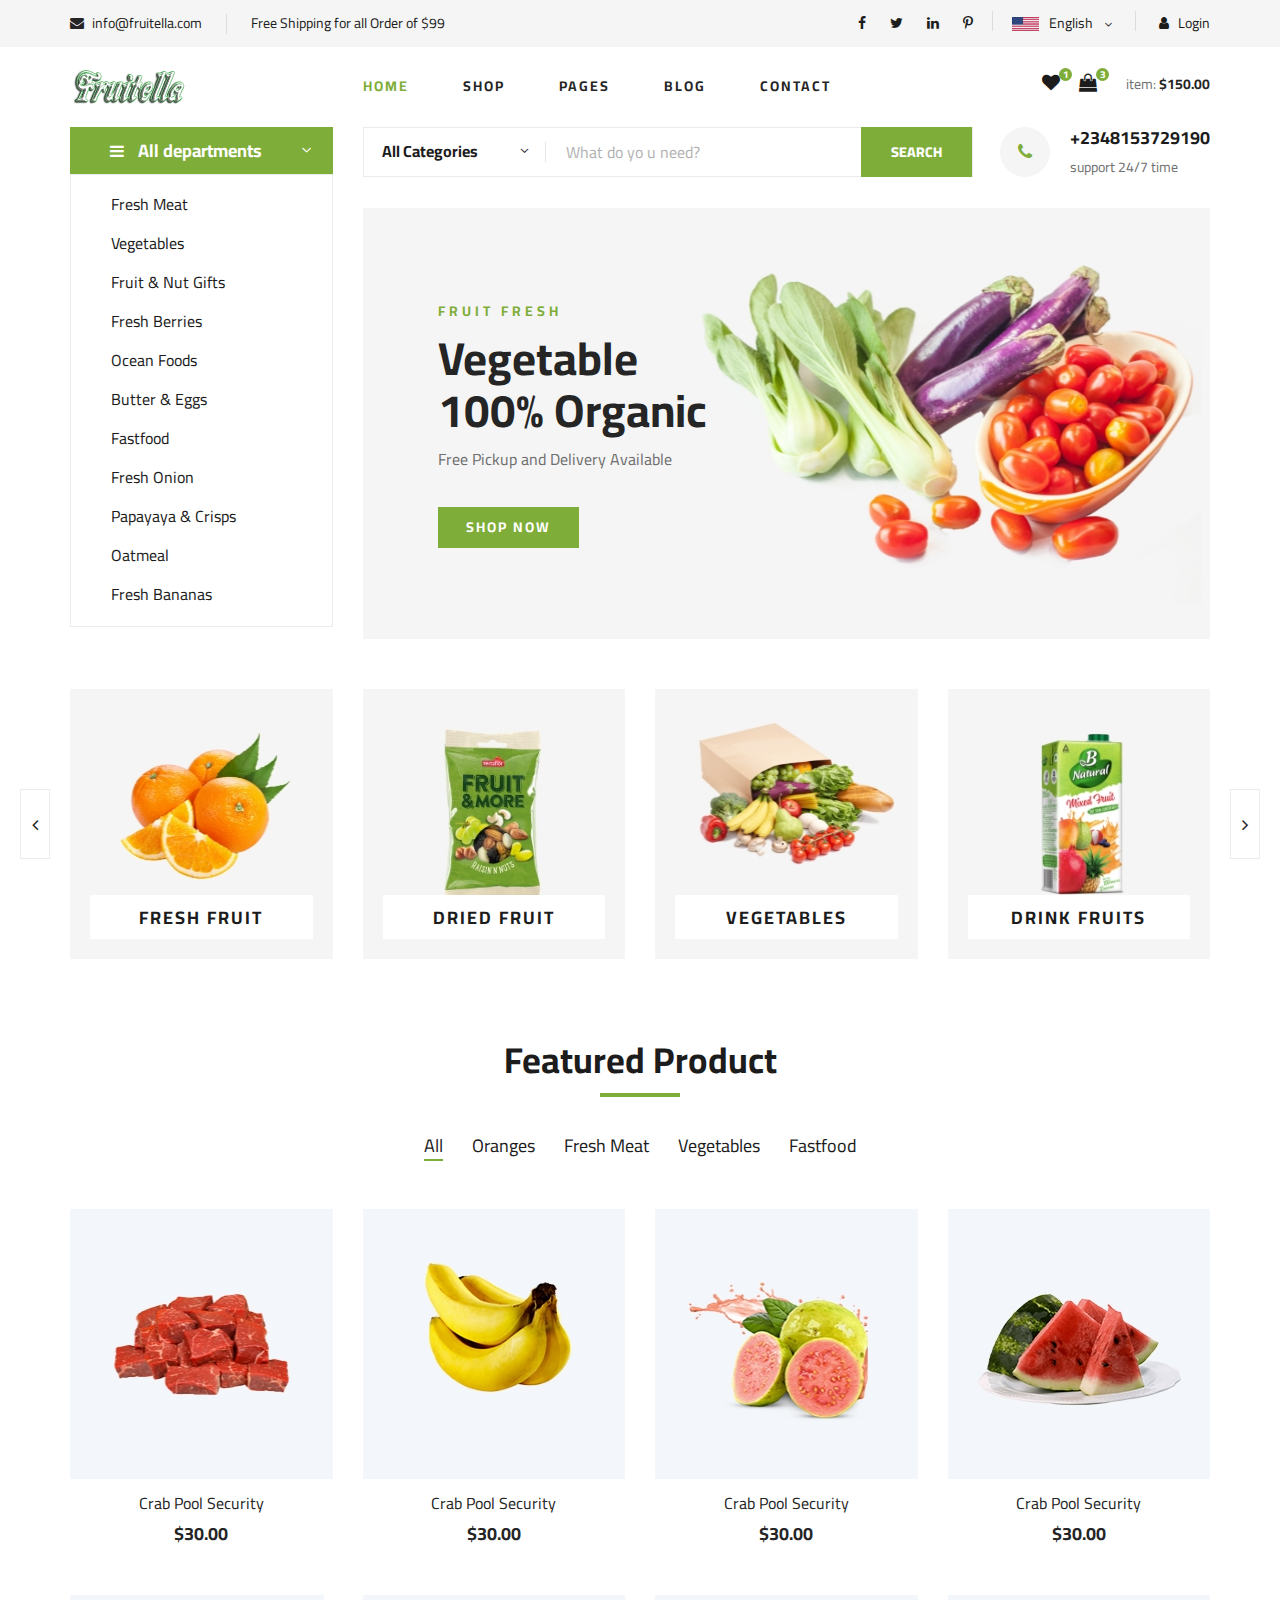
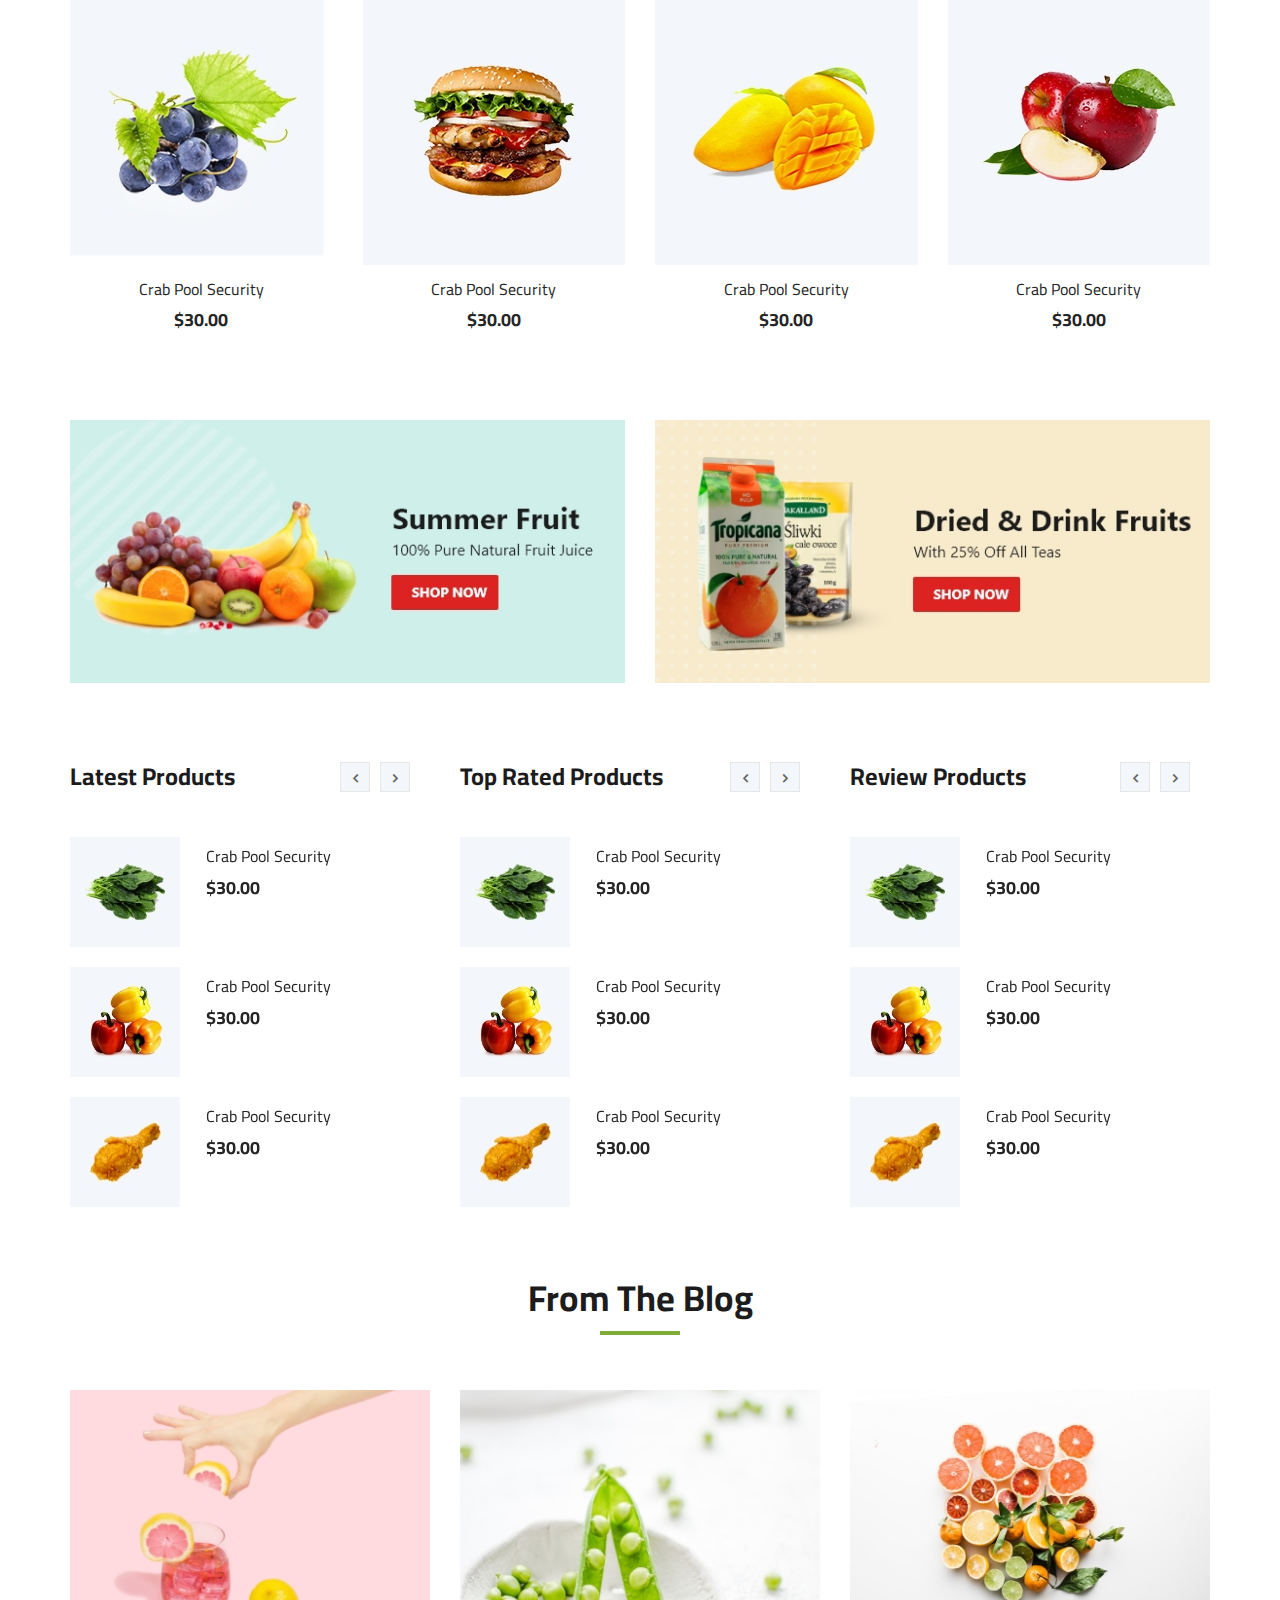
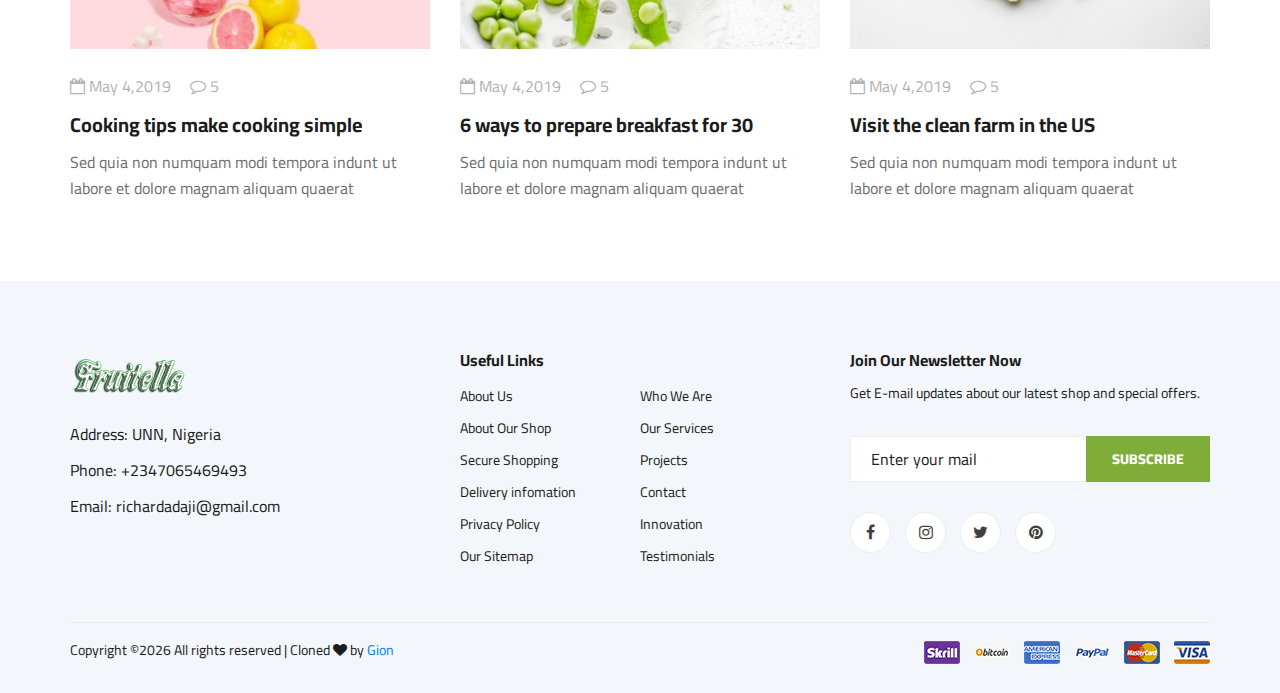
<file: index.html>
<!DOCTYPE html>
<html lang="zxx">

<head>
    <meta charset="UTF-8">
    <meta name="description" content="Fruitella Template">
    <meta name="keywords" content="Fruitella, unica, creative, html">
    <meta name="viewport" content="width=device-width, initial-scale=1.0">
    <meta http-equiv="X-UA-Compatible" content="ie=edge">
    <title>Fruitella | Template</title>

    <!-- Google Font -->
    <link href="https://fonts.googleapis.com/css2?family=Cairo:wght@200;300;400;600;900&display=swap" rel="stylesheet">

    <!-- Css Styles -->
    <link rel="stylesheet" href="css/bootstrap.min.css" type="text/css">
    <link rel="stylesheet" href="css/font-awesome.min.css" type="text/css">
    <link rel="stylesheet" href="css/elegant-icons.css" type="text/css">
    <link rel="stylesheet" href="css/nice-select.css" type="text/css">
    <link rel="stylesheet" href="css/jquery-ui.min.css" type="text/css">
    <link rel="stylesheet" href="css/owl.carousel.min.css" type="text/css">
    <link rel="stylesheet" href="css/slicknav.min.css" type="text/css">
    <link rel="stylesheet" href="css/style.css" type="text/css">
</head>

<body>
    <!-- Page Preloder -->
    <div id="preloder">
        <div class="loader"></div>
    </div>

    <!-- Humberger Begin -->
    <div class="humberger__menu__overlay"></div>
    <div class="humberger__menu__wrapper">
        <div class="humberger__menu__logo">
            <a href="#"><img src="img/logo.png" alt=""></a>
        </div>
        <div class="humberger__menu__cart">
            <ul>
                <li><a href="#"><i class="fa fa-heart"></i> <span>1</span></a></li>
                <li><a href="#"><i class="fa fa-shopping-bag"></i> <span>3</span></a></li>
            </ul>
            <div class="header__cart__price">item: <span>$150.00</span></div>
        </div>
        <div class="humberger__menu__widget">
            <div class="header__top__right__language">
                <img src="img/language.png" alt="">
                <div>English</div>
                <span class="arrow_carrot-down"></span>
                <ul>
                    <li><a href="#">Spanis</a></li>
                    <li><a href="#">English</a></li>
                </ul>
            </div>
            <div class="header__top__right__auth">
                <a href="#"><i class="fa fa-user"></i> Login</a>
            </div>
        </div>
        <nav class="humberger__menu__nav mobile-menu">
            <ul>
                <li class="active"><a href="./index.html">Home</a></li>
                <li><a href="./shop-grid.html">Shop</a></li>
                <li><a href="#">Pages</a>
                    <ul class="header__menu__dropdown">
                        <li><a href="./shop-details.html">Shop Details</a></li>
                        <li><a href="./shoping-cart.html">Shoping Cart</a></li>
                        <li><a href="./checkout.html">Check Out</a></li>
                        <li><a href="./blog-details.html">Blog Details</a></li>
                    </ul>
                </li>
                <li><a href="./blog.html">Blog</a></li>
                <li><a href="./contact.html">Contact</a></li>
            </ul>
        </nav>
        <div id="mobile-menu-wrap"></div>
        <div class="header__top__right__social">
            <a href="#"><i class="fa fa-facebook"></i></a>
            <a href="#"><i class="fa fa-twitter"></i></a>
            <a href="#"><i class="fa fa-linkedin"></i></a>
            <a href="#"><i class="fa fa-pinterest-p"></i></a>
        </div>
        <div class="humberger__menu__contact">
            <ul>
                <li><i class="fa fa-envelope"></i> info@fruitella.com</li>
                <li>Free Shipping for all Order of $99</li>
            </ul>
        </div>
    </div>
    <!-- Humberger End -->

    <!-- Header Section Begin -->
    <header class="header">
        <div class="header__top">
            <div class="container">
                <div class="row">
                    <div class="col-lg-6 col-md-6">
                        <div class="header__top__left">
                            <ul>
                                <li><i class="fa fa-envelope"></i> info@fruitella.com</li>
                                <li>Free Shipping for all Order of $99</li>
                            </ul>
                        </div>
                    </div>
                    <div class="col-lg-6 col-md-6">
                        <div class="header__top__right">
                            <div class="header__top__right__social">
                                <a href="#"><i class="fa fa-facebook"></i></a>
                                <a href="#"><i class="fa fa-twitter"></i></a>
                                <a href="#"><i class="fa fa-linkedin"></i></a>
                                <a href="#"><i class="fa fa-pinterest-p"></i></a>
                            </div>
                            <div class="header__top__right__language">
                                <img src="img/language.png" alt="">
                                <div>English</div>
                                <span class="arrow_carrot-down"></span>
                                <ul>
                                    <li><a href="#">Spanis</a></li>
                                    <li><a href="#">English</a></li>
                                </ul>
                            </div>
                            <div class="header__top__right__auth">
                                <a href="#"><i class="fa fa-user"></i> Login</a>
                            </div>
                        </div>
                    </div>
                </div>
            </div>
        </div>
        <div class="container">
            <div class="row">
                <div class="col-lg-3">
                    <div class="header__logo">
                        <a href="./index.html"><img src="img/logo.png" alt=""></a>
                    </div>
                </div>
                <div class="col-lg-6">
                    <nav class="header__menu">
                        <ul>
                            <li class="active"><a href="./index.html">Home</a></li>
                            <li><a href="./shop-grid.html">Shop</a></li>
                            <li><a href="#">Pages</a>
                                <ul class="header__menu__dropdown">
                                    <li><a href="./shop-details.html">Shop Details</a></li>
                                    <li><a href="./shoping-cart.html">Shoping Cart</a></li>
                                    <li><a href="./checkout.html">Check Out</a></li>
                                    <li><a href="./blog-details.html">Blog Details</a></li>
                                </ul>
                            </li>
                            <li><a href="./blog.html">Blog</a></li>
                            <li><a href="./contact.html">Contact</a></li>
                        </ul>
                    </nav>
                </div>
                <div class="col-lg-3">
                    <div class="header__cart">
                        <ul>
                            <li><a href="#"><i class="fa fa-heart"></i> <span>1</span></a></li>
                            <li><a href="#"><i class="fa fa-shopping-bag"></i> <span>3</span></a></li>
                        </ul>
                        <div class="header__cart__price">item: <span>$150.00</span></div>
                    </div>
                </div>
            </div>
            <div class="humberger__open">
                <i class="fa fa-bars"></i>
            </div>
        </div>
    </header>
    <!-- Header Section End -->

    <!-- Hero Section Begin -->
    <section class="hero">
        <div class="container">
            <div class="row">
                <div class="col-lg-3">
                    <div class="hero__categories">
                        <div class="hero__categories__all">
                            <i class="fa fa-bars"></i>
                            <span>All departments</span>
                        </div>
                        <ul>
                            <li><a href="#">Fresh Meat</a></li>
                            <li><a href="#">Vegetables</a></li>
                            <li><a href="#">Fruit & Nut Gifts</a></li>
                            <li><a href="#">Fresh Berries</a></li>
                            <li><a href="#">Ocean Foods</a></li>
                            <li><a href="#">Butter & Eggs</a></li>
                            <li><a href="#">Fastfood</a></li>
                            <li><a href="#">Fresh Onion</a></li>
                            <li><a href="#">Papayaya & Crisps</a></li>
                            <li><a href="#">Oatmeal</a></li>
                            <li><a href="#">Fresh Bananas</a></li>
                        </ul>
                    </div>
                </div>
                <div class="col-lg-9">
                    <div class="hero__search">
                        <div class="hero__search__form">
                            <form action="#">
                                <div class="hero__search__categories">
                                    All Categories
                                    <span class="arrow_carrot-down"></span>
                                </div>
                                <input type="text" placeholder="What do yo u need?">
                                <button type="submit" class="site-btn">SEARCH</button>
                            </form>
                        </div>
                        <div class="hero__search__phone">
                            <div class="hero__search__phone__icon">
                                <i class="fa fa-phone"></i>
                            </div>
                            <div class="hero__search__phone__text">
                                <h5>+2348153729190</h5>
                                <span>support 24/7 time</span>
                            </div>
                        </div>
                    </div>
                    <div class="hero__item set-bg" data-setbg="img/hero/banner.jpg">
                        <div class="hero__text">
                            <span>FRUIT FRESH</span>
                            <h2>Vegetable <br />100% Organic</h2>
                            <p>Free Pickup and Delivery Available</p>
                            <a href="#" class="primary-btn">SHOP NOW</a>
                        </div>
                    </div>
                </div>
            </div>
        </div>
    </section>
    <!-- Hero Section End -->

    <!-- Categories Section Begin -->
    <section class="categories">
        <div class="container">
            <div class="row">
                <div class="categories__slider owl-carousel">
                    <div class="col-lg-3">
                        <div class="categories__item set-bg" data-setbg="img/categories/cat-1.jpg">
                            <h5><a href="#">Fresh Fruit</a></h5>
                        </div>
                    </div>
                    <div class="col-lg-3">
                        <div class="categories__item set-bg" data-setbg="img/categories/cat-2.jpg">
                            <h5><a href="#">Dried Fruit</a></h5>
                        </div>
                    </div>
                    <div class="col-lg-3">
                        <div class="categories__item set-bg" data-setbg="img/categories/cat-3.jpg">
                            <h5><a href="#">Vegetables</a></h5>
                        </div>
                    </div>
                    <div class="col-lg-3">
                        <div class="categories__item set-bg" data-setbg="img/categories/cat-4.jpg">
                            <h5><a href="#">drink fruits</a></h5>
                        </div>
                    </div>
                    <div class="col-lg-3">
                        <div class="categories__item set-bg" data-setbg="img/categories/cat-5.jpg">
                            <h5><a href="#">drink fruits</a></h5>
                        </div>
                    </div>
                </div>
            </div>
        </div>
    </section>
    <!-- Categories Section End -->

    <!-- Featured Section Begin -->
    <section class="featured spad">
        <div class="container">
            <div class="row">
                <div class="col-lg-12">
                    <div class="section-title">
                        <h2>Featured Product</h2>
                    </div>
                    <div class="featured__controls">
                        <ul>
                            <li class="active" data-filter="*">All</li>
                            <li data-filter=".oranges">Oranges</li>
                            <li data-filter=".fresh-meat">Fresh Meat</li>
                            <li data-filter=".vegetables">Vegetables</li>
                            <li data-filter=".fastfood">Fastfood</li>
                        </ul>
                    </div>
                </div>
            </div>
            <div class="row featured__filter">
                <div class="col-lg-3 col-md-4 col-sm-6 mix oranges fresh-meat">
                    <div class="featured__item">
                        <div class="featured__item__pic set-bg" data-setbg="img/featured/feature-1.jpg">
                            <ul class="featured__item__pic__hover">
                                <li><a href="#"><i class="fa fa-heart"></i></a></li>
                                <li><a href="#"><i class="fa fa-retweet"></i></a></li>
                                <li><a href="#"><i class="fa fa-shopping-cart"></i></a></li>
                            </ul>
                        </div>
                        <div class="featured__item__text">
                            <h6><a href="#">Crab Pool Security</a></h6>
                            <h5>$30.00</h5>
                        </div>
                    </div>
                </div>
                <div class="col-lg-3 col-md-4 col-sm-6 mix vegetables fastfood">
                    <div class="featured__item">
                        <div class="featured__item__pic set-bg" data-setbg="img/featured/feature-2.jpg">
                            <ul class="featured__item__pic__hover">
                                <li><a href="#"><i class="fa fa-heart"></i></a></li>
                                <li><a href="#"><i class="fa fa-retweet"></i></a></li>
                                <li><a href="#"><i class="fa fa-shopping-cart"></i></a></li>
                            </ul>
                        </div>
                        <div class="featured__item__text">
                            <h6><a href="#">Crab Pool Security</a></h6>
                            <h5>$30.00</h5>
                        </div>
                    </div>
                </div>
                <div class="col-lg-3 col-md-4 col-sm-6 mix vegetables fresh-meat">
                    <div class="featured__item">
                        <div class="featured__item__pic set-bg" data-setbg="img/featured/feature-3.jpg">
                            <ul class="featured__item__pic__hover">
                                <li><a href="#"><i class="fa fa-heart"></i></a></li>
                                <li><a href="#"><i class="fa fa-retweet"></i></a></li>
                                <li><a href="#"><i class="fa fa-shopping-cart"></i></a></li>
                            </ul>
                        </div>
                        <div class="featured__item__text">
                            <h6><a href="#">Crab Pool Security</a></h6>
                            <h5>$30.00</h5>
                        </div>
                    </div>
                </div>
                <div class="col-lg-3 col-md-4 col-sm-6 mix fastfood oranges">
                    <div class="featured__item">
                        <div class="featured__item__pic set-bg" data-setbg="img/featured/feature-4.jpg">
                            <ul class="featured__item__pic__hover">
                                <li><a href="#"><i class="fa fa-heart"></i></a></li>
                                <li><a href="#"><i class="fa fa-retweet"></i></a></li>
                                <li><a href="#"><i class="fa fa-shopping-cart"></i></a></li>
                            </ul>
                        </div>
                        <div class="featured__item__text">
                            <h6><a href="#">Crab Pool Security</a></h6>
                            <h5>$30.00</h5>
                        </div>
                    </div>
                </div>
                <div class="col-lg-3 col-md-4 col-sm-6 mix fresh-meat vegetables">
                    <div class="featured__item">
                        <div class="featured__item__pic set-bg" data-setbg="img/featured/feature-5.jpg">
                            <ul class="featured__item__pic__hover">
                                <li><a href="#"><i class="fa fa-heart"></i></a></li>
                                <li><a href="#"><i class="fa fa-retweet"></i></a></li>
                                <li><a href="#"><i class="fa fa-shopping-cart"></i></a></li>
                            </ul>
                        </div>
                        <div class="featured__item__text">
                            <h6><a href="#">Crab Pool Security</a></h6>
                            <h5>$30.00</h5>
                        </div>
                    </div>
                </div>
                <div class="col-lg-3 col-md-4 col-sm-6 mix oranges fastfood">
                    <div class="featured__item">
                        <div class="featured__item__pic set-bg" data-setbg="img/featured/feature-6.jpg">
                            <ul class="featured__item__pic__hover">
                                <li><a href="#"><i class="fa fa-heart"></i></a></li>
                                <li><a href="#"><i class="fa fa-retweet"></i></a></li>
                                <li><a href="#"><i class="fa fa-shopping-cart"></i></a></li>
                            </ul>
                        </div>
                        <div class="featured__item__text">
                            <h6><a href="#">Crab Pool Security</a></h6>
                            <h5>$30.00</h5>
                        </div>
                    </div>
                </div>
                <div class="col-lg-3 col-md-4 col-sm-6 mix fresh-meat vegetables">
                    <div class="featured__item">
                        <div class="featured__item__pic set-bg" data-setbg="img/featured/feature-7.jpg">
                            <ul class="featured__item__pic__hover">
                                <li><a href="#"><i class="fa fa-heart"></i></a></li>
                                <li><a href="#"><i class="fa fa-retweet"></i></a></li>
                                <li><a href="#"><i class="fa fa-shopping-cart"></i></a></li>
                            </ul>
                        </div>
                        <div class="featured__item__text">
                            <h6><a href="#">Crab Pool Security</a></h6>
                            <h5>$30.00</h5>
                        </div>
                    </div>
                </div>
                <div class="col-lg-3 col-md-4 col-sm-6 mix fastfood vegetables">
                    <div class="featured__item">
                        <div class="featured__item__pic set-bg" data-setbg="img/featured/feature-8.jpg">
                            <ul class="featured__item__pic__hover">
                                <li><a href="#"><i class="fa fa-heart"></i></a></li>
                                <li><a href="#"><i class="fa fa-retweet"></i></a></li>
                                <li><a href="#"><i class="fa fa-shopping-cart"></i></a></li>
                            </ul>
                        </div>
                        <div class="featured__item__text">
                            <h6><a href="#">Crab Pool Security</a></h6>
                            <h5>$30.00</h5>
                        </div>
                    </div>
                </div>
            </div>
        </div>
    </section>
    <!-- Featured Section End -->

    <!-- Banner Begin -->
    <div class="banner">
        <div class="container">
            <div class="row">
                <div class="col-lg-6 col-md-6 col-sm-6">
                    <div class="banner__pic">
                        <img src="img/banner/banner-1.jpg" alt="">
                    </div>
                </div>
                <div class="col-lg-6 col-md-6 col-sm-6">
                    <div class="banner__pic">
                        <img src="img/banner/banner-2.jpg" alt="">
                    </div>
                </div>
            </div>
        </div>
    </div>
    <!-- Banner End -->

    <!-- Latest Product Section Begin -->
    <section class="latest-product spad">
        <div class="container">
            <div class="row">
                <div class="col-lg-4 col-md-6">
                    <div class="latest-product__text">
                        <h4>Latest Products</h4>
                        <div class="latest-product__slider owl-carousel">
                            <div class="latest-prdouct__slider__item">
                                <a href="#" class="latest-product__item">
                                    <div class="latest-product__item__pic">
                                        <img src="img/latest-product/lp-1.jpg" alt="">
                                    </div>
                                    <div class="latest-product__item__text">
                                        <h6>Crab Pool Security</h6>
                                        <span>$30.00</span>
                                    </div>
                                </a>
                                <a href="#" class="latest-product__item">
                                    <div class="latest-product__item__pic">
                                        <img src="img/latest-product/lp-2.jpg" alt="">
                                    </div>
                                    <div class="latest-product__item__text">
                                        <h6>Crab Pool Security</h6>
                                        <span>$30.00</span>
                                    </div>
                                </a>
                                <a href="#" class="latest-product__item">
                                    <div class="latest-product__item__pic">
                                        <img src="img/latest-product/lp-3.jpg" alt="">
                                    </div>
                                    <div class="latest-product__item__text">
                                        <h6>Crab Pool Security</h6>
                                        <span>$30.00</span>
                                    </div>
                                </a>
                            </div>
                            <div class="latest-prdouct__slider__item">
                                <a href="#" class="latest-product__item">
                                    <div class="latest-product__item__pic">
                                        <img src="img/latest-product/lp-1.jpg" alt="">
                                    </div>
                                    <div class="latest-product__item__text">
                                        <h6>Crab Pool Security</h6>
                                        <span>$30.00</span>
                                    </div>
                                </a>
                                <a href="#" class="latest-product__item">
                                    <div class="latest-product__item__pic">
                                        <img src="img/latest-product/lp-2.jpg" alt="">
                                    </div>
                                    <div class="latest-product__item__text">
                                        <h6>Crab Pool Security</h6>
                                        <span>$30.00</span>
                                    </div>
                                </a>
                                <a href="#" class="latest-product__item">
                                    <div class="latest-product__item__pic">
                                        <img src="img/latest-product/lp-3.jpg" alt="">
                                    </div>
                                    <div class="latest-product__item__text">
                                        <h6>Crab Pool Security</h6>
                                        <span>$30.00</span>
                                    </div>
                                </a>
                            </div>
                        </div>
                    </div>
                </div>
                <div class="col-lg-4 col-md-6">
                    <div class="latest-product__text">
                        <h4>Top Rated Products</h4>
                        <div class="latest-product__slider owl-carousel">
                            <div class="latest-prdouct__slider__item">
                                <a href="#" class="latest-product__item">
                                    <div class="latest-product__item__pic">
                                        <img src="img/latest-product/lp-1.jpg" alt="">
                                    </div>
                                    <div class="latest-product__item__text">
                                        <h6>Crab Pool Security</h6>
                                        <span>$30.00</span>
                                    </div>
                                </a>
                                <a href="#" class="latest-product__item">
                                    <div class="latest-product__item__pic">
                                        <img src="img/latest-product/lp-2.jpg" alt="">
                                    </div>
                                    <div class="latest-product__item__text">
                                        <h6>Crab Pool Security</h6>
                                        <span>$30.00</span>
                                    </div>
                                </a>
                                <a href="#" class="latest-product__item">
                                    <div class="latest-product__item__pic">
                                        <img src="img/latest-product/lp-3.jpg" alt="">
                                    </div>
                                    <div class="latest-product__item__text">
                                        <h6>Crab Pool Security</h6>
                                        <span>$30.00</span>
                                    </div>
                                </a>
                            </div>
                            <div class="latest-prdouct__slider__item">
                                <a href="#" class="latest-product__item">
                                    <div class="latest-product__item__pic">
                                        <img src="img/latest-product/lp-1.jpg" alt="">
                                    </div>
                                    <div class="latest-product__item__text">
                                        <h6>Crab Pool Security</h6>
                                        <span>$30.00</span>
                                    </div>
                                </a>
                                <a href="#" class="latest-product__item">
                                    <div class="latest-product__item__pic">
                                        <img src="img/latest-product/lp-2.jpg" alt="">
                                    </div>
                                    <div class="latest-product__item__text">
                                        <h6>Crab Pool Security</h6>
                                        <span>$30.00</span>
                                    </div>
                                </a>
                                <a href="#" class="latest-product__item">
                                    <div class="latest-product__item__pic">
                                        <img src="img/latest-product/lp-3.jpg" alt="">
                                    </div>
                                    <div class="latest-product__item__text">
                                        <h6>Crab Pool Security</h6>
                                        <span>$30.00</span>
                                    </div>
                                </a>
                            </div>
                        </div>
                    </div>
                </div>
                <div class="col-lg-4 col-md-6">
                    <div class="latest-product__text">
                        <h4>Review Products</h4>
                        <div class="latest-product__slider owl-carousel">
                            <div class="latest-prdouct__slider__item">
                                <a href="#" class="latest-product__item">
                                    <div class="latest-product__item__pic">
                                        <img src="img/latest-product/lp-1.jpg" alt="">
                                    </div>
                                    <div class="latest-product__item__text">
                                        <h6>Crab Pool Security</h6>
                                        <span>$30.00</span>
                                    </div>
                                </a>
                                <a href="#" class="latest-product__item">
                                    <div class="latest-product__item__pic">
                                        <img src="img/latest-product/lp-2.jpg" alt="">
                                    </div>
                                    <div class="latest-product__item__text">
                                        <h6>Crab Pool Security</h6>
                                        <span>$30.00</span>
                                    </div>
                                </a>
                                <a href="#" class="latest-product__item">
                                    <div class="latest-product__item__pic">
                                        <img src="img/latest-product/lp-3.jpg" alt="">
                                    </div>
                                    <div class="latest-product__item__text">
                                        <h6>Crab Pool Security</h6>
                                        <span>$30.00</span>
                                    </div>
                                </a>
                            </div>
                            <div class="latest-prdouct__slider__item">
                                <a href="#" class="latest-product__item">
                                    <div class="latest-product__item__pic">
                                        <img src="img/latest-product/lp-1.jpg" alt="">
                                    </div>
                                    <div class="latest-product__item__text">
                                        <h6>Crab Pool Security</h6>
                                        <span>$30.00</span>
                                    </div>
                                </a>
                                <a href="#" class="latest-product__item">
                                    <div class="latest-product__item__pic">
                                        <img src="img/latest-product/lp-2.jpg" alt="">
                                    </div>
                                    <div class="latest-product__item__text">
                                        <h6>Crab Pool Security</h6>
                                        <span>$30.00</span>
                                    </div>
                                </a>
                                <a href="#" class="latest-product__item">
                                    <div class="latest-product__item__pic">
                                        <img src="img/latest-product/lp-3.jpg" alt="">
                                    </div>
                                    <div class="latest-product__item__text">
                                        <h6>Crab Pool Security</h6>
                                        <span>$30.00</span>
                                    </div>
                                </a>
                            </div>
                        </div>
                    </div>
                </div>
            </div>
        </div>
    </section>
    <!-- Latest Product Section End -->

    <!-- Blog Section Begin -->
    <section class="from-blog spad">
        <div class="container">
            <div class="row">
                <div class="col-lg-12">
                    <div class="section-title from-blog__title">
                        <h2>From The Blog</h2>
                    </div>
                </div>
            </div>
            <div class="row">
                <div class="col-lg-4 col-md-4 col-sm-6">
                    <div class="blog__item">
                        <div class="blog__item__pic">
                            <img src="img/blog/blog-1.jpg" alt="">
                        </div>
                        <div class="blog__item__text">
                            <ul>
                                <li><i class="fa fa-calendar-o"></i> May 4,2019</li>
                                <li><i class="fa fa-comment-o"></i> 5</li>
                            </ul>
                            <h5><a href="#">Cooking tips make cooking simple</a></h5>
                            <p>Sed quia non numquam modi tempora indunt ut labore et dolore magnam aliquam quaerat </p>
                        </div>
                    </div>
                </div>
                <div class="col-lg-4 col-md-4 col-sm-6">
                    <div class="blog__item">
                        <div class="blog__item__pic">
                            <img src="img/blog/blog-2.jpg" alt="">
                        </div>
                        <div class="blog__item__text">
                            <ul>
                                <li><i class="fa fa-calendar-o"></i> May 4,2019</li>
                                <li><i class="fa fa-comment-o"></i> 5</li>
                            </ul>
                            <h5><a href="#">6 ways to prepare breakfast for 30</a></h5>
                            <p>Sed quia non numquam modi tempora indunt ut labore et dolore magnam aliquam quaerat </p>
                        </div>
                    </div>
                </div>
                <div class="col-lg-4 col-md-4 col-sm-6">
                    <div class="blog__item">
                        <div class="blog__item__pic">
                            <img src="img/blog/blog-3.jpg" alt="">
                        </div>
                        <div class="blog__item__text">
                            <ul>
                                <li><i class="fa fa-calendar-o"></i> May 4,2019</li>
                                <li><i class="fa fa-comment-o"></i> 5</li>
                            </ul>
                            <h5><a href="#">Visit the clean farm in the US</a></h5>
                            <p>Sed quia non numquam modi tempora indunt ut labore et dolore magnam aliquam quaerat </p>
                        </div>
                    </div>
                </div>
            </div>
        </div>
    </section>
    <!-- Blog Section End -->

    <!-- Footer Section Begin -->
    <footer class="footer spad">
        <div class="container">
            <div class="row">
                <div class="col-lg-3 col-md-6 col-sm-6">
                    <div class="footer__about">
                        <div class="footer__about__logo">
                            <a href="./index.html"><img src="img/logo.png" alt=""></a>
                        </div>
                        <ul>
                            <li>Address: UNN, Nigeria</li>
                            <li>Phone: +2347065469493</li>
                            <li>Email: richardadaji@gmail.com</li>
                        </ul>
                    </div>
                </div>
                <div class="col-lg-4 col-md-6 col-sm-6 offset-lg-1">
                    <div class="footer__widget">
                        <h6>Useful Links</h6>
                        <ul>
                            <li><a href="#">About Us</a></li>
                            <li><a href="#">About Our Shop</a></li>
                            <li><a href="#">Secure Shopping</a></li>
                            <li><a href="#">Delivery infomation</a></li>
                            <li><a href="#">Privacy Policy</a></li>
                            <li><a href="#">Our Sitemap</a></li>
                        </ul>
                        <ul>
                            <li><a href="#">Who We Are</a></li>
                            <li><a href="#">Our Services</a></li>
                            <li><a href="#">Projects</a></li>
                            <li><a href="#">Contact</a></li>
                            <li><a href="#">Innovation</a></li>
                            <li><a href="#">Testimonials</a></li>
                        </ul>
                    </div>
                </div>
                <div class="col-lg-4 col-md-12">
                    <div class="footer__widget">
                        <h6>Join Our Newsletter Now</h6>
                        <p>Get E-mail updates about our latest shop and special offers.</p>
                        <form action="#">
                            <input type="text" placeholder="Enter your mail">
                            <button type="submit" class="site-btn">Subscribe</button>
                        </form>
                        <div class="footer__widget__social">
                            <a href="#"><i class="fa fa-facebook"></i></a>
                            <a href="#"><i class="fa fa-instagram"></i></a>
                            <a href="#"><i class="fa fa-twitter"></i></a>
                            <a href="#"><i class="fa fa-pinterest"></i></a>
                        </div>
                    </div>
                </div>
            </div>
            <div class="row">
                <div class="col-lg-12">
                    <div class="footer__copyright">
                        <div class="footer__copyright__text">
  Copyright &copy;<script>document.write(new Date().getFullYear());</script> All rights reserved | Cloned <i class="fa fa-heart" aria-hidden="true"></i> by <a href="https://portfolio-gion.onrender.com" target="_blank">Gion</a>
</p></div>
                        <div class="footer__copyright__payment"><img src="img/payment-item.png" alt=""></div>
                    </div>
                </div>
            </div>
        </div>
    </footer>
    <!-- Footer Section End -->

    <!-- Js Plugins -->
    <script src="js/jquery-3.3.1.min.js"></script>
    <script src="js/bootstrap.min.js"></script>
    <script src="js/jquery.nice-select.min.js"></script>
    <script src="js/jquery-ui.min.js"></script>
    <script src="js/jquery.slicknav.js"></script>
    <script src="js/mixitup.min.js"></script>
    <script src="js/owl.carousel.min.js"></script>
    <script src="js/main.js"></script>



</body>

</html>
</file>
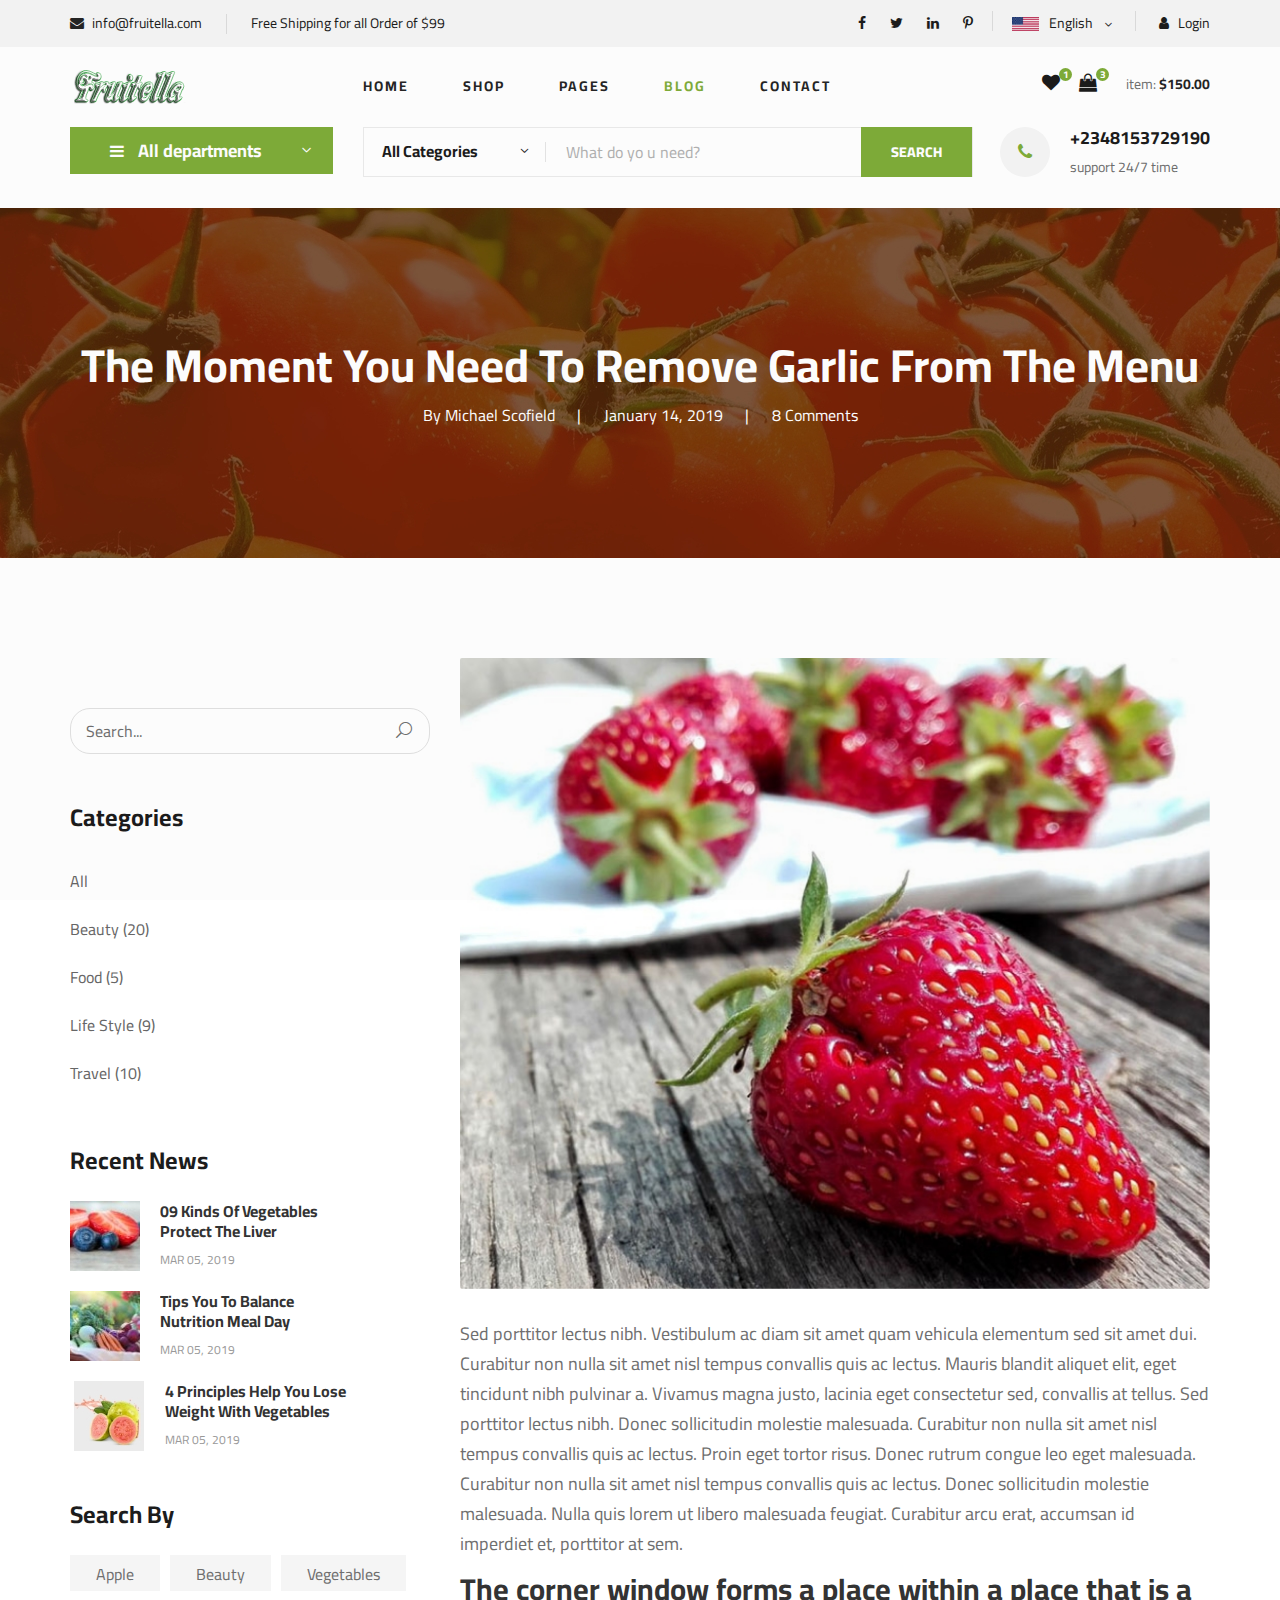
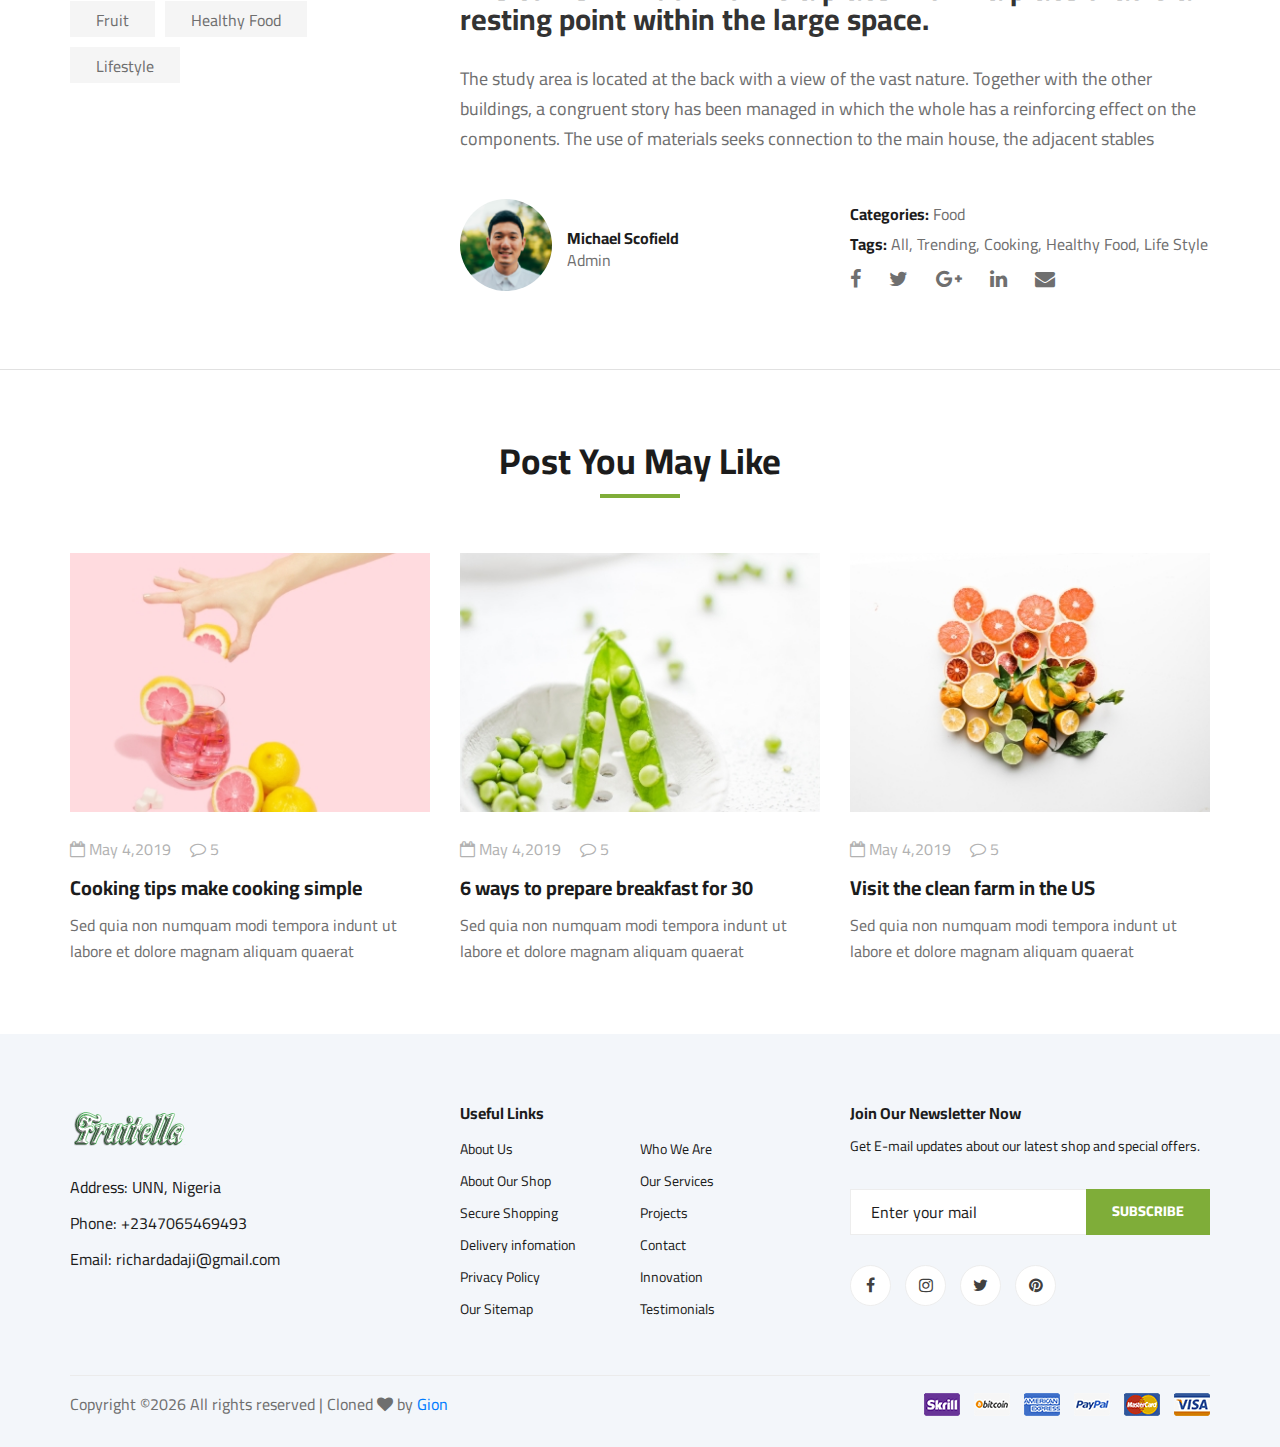
<file: blog-details.html>
<!DOCTYPE html>
<html lang="zxx">

<head>
    <meta charset="UTF-8">
    <meta name="description" content="Fruitella Template">
    <meta name="keywords" content="Fruitella, unica, creative, html">
    <meta name="viewport" content="width=device-width, initial-scale=1.0">
    <meta http-equiv="X-UA-Compatible" content="ie=edge">
    <title>Fruitella | Template</title>

    <!-- Google Font -->
    <link href="https://fonts.googleapis.com/css2?family=Cairo:wght@200;300;400;600;900&display=swap" rel="stylesheet">

    <!-- Css Styles -->
    <link rel="stylesheet" href="css/bootstrap.min.css" type="text/css">
    <link rel="stylesheet" href="css/font-awesome.min.css" type="text/css">
    <link rel="stylesheet" href="css/elegant-icons.css" type="text/css">
    <link rel="stylesheet" href="css/nice-select.css" type="text/css">
    <link rel="stylesheet" href="css/jquery-ui.min.css" type="text/css">
    <link rel="stylesheet" href="css/owl.carousel.min.css" type="text/css">
    <link rel="stylesheet" href="css/slicknav.min.css" type="text/css">
    <link rel="stylesheet" href="css/style.css" type="text/css">
</head>

<body>
    <!-- Page Preloder -->
    <div id="preloder">
        <div class="loader"></div>
    </div>

    <!-- Humberger Begin -->
    <div class="humberger__menu__overlay"></div>
    <div class="humberger__menu__wrapper">
        <div class="humberger__menu__logo">
            <a href="#"><img src="img/logo.png" alt=""></a>
        </div>
        <div class="humberger__menu__cart">
            <ul>
                <li><a href="#"><i class="fa fa-heart"></i> <span>1</span></a></li>
                <li><a href="#"><i class="fa fa-shopping-bag"></i> <span>3</span></a></li>
            </ul>
            <div class="header__cart__price">item: <span>$150.00</span></div>
        </div>
        <div class="humberger__menu__widget">
            <div class="header__top__right__language">
                <img src="img/language.png" alt="">
                <div>English</div>
                <span class="arrow_carrot-down"></span>
                <ul>
                    <li><a href="#">Spanis</a></li>
                    <li><a href="#">English</a></li>
                </ul>
            </div>
            <div class="header__top__right__auth">
                <a href="#"><i class="fa fa-user"></i> Login</a>
            </div>
        </div>
        <nav class="humberger__menu__nav mobile-menu">
            <ul>
                <li class="active"><a href="./index.html">Home</a></li>
                <li><a href="./shop-grid.html">Shop</a></li>
                <li><a href="#">Pages</a>
                    <ul class="header__menu__dropdown">
                        <li><a href="./shop-details.html">Shop Details</a></li>
                        <li><a href="./shoping-cart.html">Shoping Cart</a></li>
                        <li><a href="./checkout.html">Check Out</a></li>
                        <li><a href="./blog-details.html">Blog Details</a></li>
                    </ul>
                </li>
                <li><a href="./blog.html">Blog</a></li>
                <li><a href="./contact.html">Contact</a></li>
            </ul>
        </nav>
        <div id="mobile-menu-wrap"></div>
        <div class="header__top__right__social">
            <a href="#"><i class="fa fa-facebook"></i></a>
            <a href="#"><i class="fa fa-twitter"></i></a>
            <a href="#"><i class="fa fa-linkedin"></i></a>
            <a href="#"><i class="fa fa-pinterest-p"></i></a>
        </div>
        <div class="humberger__menu__contact">
            <ul>
                <li><i class="fa fa-envelope"></i> info@fruitella.com</li>
                <li>Free Shipping for all Order of $99</li>
            </ul>
        </div>
    </div>
    <!-- Humberger End -->

    <!-- Header Section Begin -->
    <header class="header">
        <div class="header__top">
            <div class="container">
                <div class="row">
                    <div class="col-lg-6">
                        <div class="header__top__left">
                            <ul>
                                <li><i class="fa fa-envelope"></i> info@fruitella.com</li>
                                <li>Free Shipping for all Order of $99</li>
                            </ul>
                        </div>
                    </div>
                    <div class="col-lg-6">
                        <div class="header__top__right">
                            <div class="header__top__right__social">
                                <a href="#"><i class="fa fa-facebook"></i></a>
                                <a href="#"><i class="fa fa-twitter"></i></a>
                                <a href="#"><i class="fa fa-linkedin"></i></a>
                                <a href="#"><i class="fa fa-pinterest-p"></i></a>
                            </div>
                            <div class="header__top__right__language">
                                <img src="img/language.png" alt="">
                                <div>English</div>
                                <span class="arrow_carrot-down"></span>
                                <ul>
                                    <li><a href="#">Spanis</a></li>
                                    <li><a href="#">English</a></li>
                                </ul>
                            </div>
                            <div class="header__top__right__auth">
                                <a href="#"><i class="fa fa-user"></i> Login</a>
                            </div>
                        </div>
                    </div>
                </div>
            </div>
        </div>
        <div class="container">
            <div class="row">
                <div class="col-lg-3">
                    <div class="header__logo">
                        <a href="./index.html"><img src="img/logo.png" alt=""></a>
                    </div>
                </div>
                <div class="col-lg-6">
                    <nav class="header__menu">
                        <ul>
                            <li><a href="./index.html">Home</a></li>
                            <li><a href="./shop-grid.html">Shop</a></li>
                            <li><a href="#">Pages</a>
                                <ul class="header__menu__dropdown">
                                    <li><a href="./shop-details.html">Shop Details</a></li>
                                    <li><a href="./shoping-cart.html">Shoping Cart</a></li>
                                    <li><a href="./checkout.html">Check Out</a></li>
                                    <li><a href="./blog-details.html">Blog Details</a></li>
                                </ul>
                            </li>
                            <li class="active"><a href="./blog.html">Blog</a></li>
                            <li><a href="./contact.html">Contact</a></li>
                        </ul>
                    </nav>
                </div>
                <div class="col-lg-3">
                    <div class="header__cart">
                        <ul>
                            <li><a href="#"><i class="fa fa-heart"></i> <span>1</span></a></li>
                            <li><a href="#"><i class="fa fa-shopping-bag"></i> <span>3</span></a></li>
                        </ul>
                        <div class="header__cart__price">item: <span>$150.00</span></div>
                    </div>
                </div>
            </div>
            <div class="humberger__open">
                <i class="fa fa-bars"></i>
            </div>
        </div>
    </header>
    <!-- Header Section End -->

    <!-- Hero Section Begin -->
    <section class="hero hero-normal">
        <div class="container">
            <div class="row">
                <div class="col-lg-3">
                    <div class="hero__categories">
                        <div class="hero__categories__all">
                            <i class="fa fa-bars"></i>
                            <span>All departments</span>
                        </div>
                        <ul>
                            <li><a href="#">Fresh Meat</a></li>
                            <li><a href="#">Vegetables</a></li>
                            <li><a href="#">Fruit & Nut Gifts</a></li>
                            <li><a href="#">Fresh Berries</a></li>
                            <li><a href="#">Ocean Foods</a></li>
                            <li><a href="#">Butter & Eggs</a></li>
                            <li><a href="#">Fastfood</a></li>
                            <li><a href="#">Fresh Onion</a></li>
                            <li><a href="#">Papayaya & Crisps</a></li>
                            <li><a href="#">Oatmeal</a></li>
                            <li><a href="#">Fresh Bananas</a></li>
                        </ul>
                    </div>
                </div>
                <div class="col-lg-9">
                    <div class="hero__search">
                        <div class="hero__search__form">
                            <form action="#">
                                <div class="hero__search__categories">
                                    All Categories
                                    <span class="arrow_carrot-down"></span>
                                </div>
                                <input type="text" placeholder="What do yo u need?">
                                <button type="submit" class="site-btn">SEARCH</button>
                            </form>
                        </div>
                        <div class="hero__search__phone">
                            <div class="hero__search__phone__icon">
                                <i class="fa fa-phone"></i>
                            </div>
                            <div class="hero__search__phone__text">
                                <h5>+2348153729190</h5>
                                <span>support 24/7 time</span>
                            </div>
                        </div>
                    </div>
                </div>
            </div>
        </div>
    </section>
    <!-- Hero Section End -->

    <!-- Blog Details Hero Begin -->
    <section class="blog-details-hero set-bg" data-setbg="img/blog/details/details-hero.jpg">
        <div class="container">
            <div class="row">
                <div class="col-lg-12">
                    <div class="blog__details__hero__text">
                        <h2>The Moment You Need To Remove Garlic From The Menu</h2>
                        <ul>
                            <li>By Michael Scofield</li>
                            <li>January 14, 2019</li>
                            <li>8 Comments</li>
                        </ul>
                    </div>
                </div>
            </div>
        </div>
    </section>
    <!-- Blog Details Hero End -->

    <!-- Blog Details Section Begin -->
    <section class="blog-details spad">
        <div class="container">
            <div class="row">
                <div class="col-lg-4 col-md-5 order-md-1 order-2">
                    <div class="blog__sidebar">
                        <div class="blog__sidebar__search">
                            <form action="#">
                                <input type="text" placeholder="Search...">
                                <button type="submit"><span class="icon_search"></span></button>
                            </form>
                        </div>
                        <div class="blog__sidebar__item">
                            <h4>Categories</h4>
                            <ul>
                                <li><a href="#">All</a></li>
                                <li><a href="#">Beauty (20)</a></li>
                                <li><a href="#">Food (5)</a></li>
                                <li><a href="#">Life Style (9)</a></li>
                                <li><a href="#">Travel (10)</a></li>
                            </ul>
                        </div>
                        <div class="blog__sidebar__item">
                            <h4>Recent News</h4>
                            <div class="blog__sidebar__recent">
                                <a href="#" class="blog__sidebar__recent__item">
                                    <div class="blog__sidebar__recent__item__pic">
                                        <img src="img/blog/sidebar/sr-1.jpg" alt="">
                                    </div>
                                    <div class="blog__sidebar__recent__item__text">
                                        <h6>09 Kinds Of Vegetables<br /> Protect The Liver</h6>
                                        <span>MAR 05, 2019</span>
                                    </div>
                                </a>
                                <a href="#" class="blog__sidebar__recent__item">
                                    <div class="blog__sidebar__recent__item__pic">
                                        <img src="img/blog/sidebar/sr-2.jpg" alt="">
                                    </div>
                                    <div class="blog__sidebar__recent__item__text">
                                        <h6>Tips You To Balance<br /> Nutrition Meal Day</h6>
                                        <span>MAR 05, 2019</span>
                                    </div>
                                </a>
                                <a href="#" class="blog__sidebar__recent__item">
                                    <div class="blog__sidebar__recent__item__pic">
                                        <img src="img/blog/sidebar/sr-3.jpg" alt="">
                                    </div>
                                    <div class="blog__sidebar__recent__item__text">
                                        <h6>4 Principles Help You Lose <br />Weight With Vegetables</h6>
                                        <span>MAR 05, 2019</span>
                                    </div>
                                </a>
                            </div>
                        </div>
                        <div class="blog__sidebar__item">
                            <h4>Search By</h4>
                            <div class="blog__sidebar__item__tags">
                                <a href="#">Apple</a>
                                <a href="#">Beauty</a>
                                <a href="#">Vegetables</a>
                                <a href="#">Fruit</a>
                                <a href="#">Healthy Food</a>
                                <a href="#">Lifestyle</a>
                            </div>
                        </div>
                    </div>
                </div>
                <div class="col-lg-8 col-md-7 order-md-1 order-1">
                    <div class="blog__details__text">
                        <img src="img/blog/details/details-pic.jpg" alt="">
                        <p>Sed porttitor lectus nibh. Vestibulum ac diam sit amet quam vehicula elementum sed sit amet
                            dui. Curabitur non nulla sit amet nisl tempus convallis quis ac lectus. Mauris blandit
                            aliquet elit, eget tincidunt nibh pulvinar a. Vivamus magna justo, lacinia eget consectetur
                            sed, convallis at tellus. Sed porttitor lectus nibh. Donec sollicitudin molestie malesuada.
                            Curabitur non nulla sit amet nisl tempus convallis quis ac lectus. Proin eget tortor risus.
                            Donec rutrum congue leo eget malesuada. Curabitur non nulla sit amet nisl tempus convallis
                            quis ac lectus. Donec sollicitudin molestie malesuada. Nulla quis lorem ut libero malesuada
                            feugiat. Curabitur arcu erat, accumsan id imperdiet et, porttitor at sem.</p>
                        <h3>The corner window forms a place within a place that is a resting point within the large
                            space.</h3>
                        <p>The study area is located at the back with a view of the vast nature. Together with the other
                            buildings, a congruent story has been managed in which the whole has a reinforcing effect on
                            the components. The use of materials seeks connection to the main house, the adjacent
                            stables</p>
                    </div>
                    <div class="blog__details__content">
                        <div class="row">
                            <div class="col-lg-6">
                                <div class="blog__details__author">
                                    <div class="blog__details__author__pic">
                                        <img src="img/blog/details/details-author.jpg" alt="">
                                    </div>
                                    <div class="blog__details__author__text">
                                        <h6>Michael Scofield</h6>
                                        <span>Admin</span>
                                    </div>
                                </div>
                            </div>
                            <div class="col-lg-6">
                                <div class="blog__details__widget">
                                    <ul>
                                        <li><span>Categories:</span> Food</li>
                                        <li><span>Tags:</span> All, Trending, Cooking, Healthy Food, Life Style</li>
                                    </ul>
                                    <div class="blog__details__social">
                                        <a href="#"><i class="fa fa-facebook"></i></a>
                                        <a href="#"><i class="fa fa-twitter"></i></a>
                                        <a href="#"><i class="fa fa-google-plus"></i></a>
                                        <a href="#"><i class="fa fa-linkedin"></i></a>
                                        <a href="#"><i class="fa fa-envelope"></i></a>
                                    </div>
                                </div>
                            </div>
                        </div>
                    </div>
                </div>
            </div>
        </div>
    </section>
    <!-- Blog Details Section End -->

    <!-- Related Blog Section Begin -->
    <section class="related-blog spad">
        <div class="container">
            <div class="row">
                <div class="col-lg-12">
                    <div class="section-title related-blog-title">
                        <h2>Post You May Like</h2>
                    </div>
                </div>
            </div>
            <div class="row">
                <div class="col-lg-4 col-md-4 col-sm-6">
                    <div class="blog__item">
                        <div class="blog__item__pic">
                            <img src="img/blog/blog-1.jpg" alt="">
                        </div>
                        <div class="blog__item__text">
                            <ul>
                                <li><i class="fa fa-calendar-o"></i> May 4,2019</li>
                                <li><i class="fa fa-comment-o"></i> 5</li>
                            </ul>
                            <h5><a href="#">Cooking tips make cooking simple</a></h5>
                            <p>Sed quia non numquam modi tempora indunt ut labore et dolore magnam aliquam quaerat </p>
                        </div>
                    </div>
                </div>
                <div class="col-lg-4 col-md-4 col-sm-6">
                    <div class="blog__item">
                        <div class="blog__item__pic">
                            <img src="img/blog/blog-2.jpg" alt="">
                        </div>
                        <div class="blog__item__text">
                            <ul>
                                <li><i class="fa fa-calendar-o"></i> May 4,2019</li>
                                <li><i class="fa fa-comment-o"></i> 5</li>
                            </ul>
                            <h5><a href="#">6 ways to prepare breakfast for 30</a></h5>
                            <p>Sed quia non numquam modi tempora indunt ut labore et dolore magnam aliquam quaerat </p>
                        </div>
                    </div>
                </div>
                <div class="col-lg-4 col-md-4 col-sm-6">
                    <div class="blog__item">
                        <div class="blog__item__pic">
                            <img src="img/blog/blog-3.jpg" alt="">
                        </div>
                        <div class="blog__item__text">
                            <ul>
                                <li><i class="fa fa-calendar-o"></i> May 4,2019</li>
                                <li><i class="fa fa-comment-o"></i> 5</li>
                            </ul>
                            <h5><a href="#">Visit the clean farm in the US</a></h5>
                            <p>Sed quia non numquam modi tempora indunt ut labore et dolore magnam aliquam quaerat </p>
                        </div>
                    </div>
                </div>
            </div>
        </div>
    </section>
    <!-- Related Blog Section End -->

    <!-- Footer Section Begin -->
    <footer class="footer spad">
        <div class="container">
            <div class="row">
                <div class="col-lg-3 col-md-6 col-sm-6">
                    <div class="footer__about">
                        <div class="footer__about__logo">
                            <a href="./index.html"><img src="img/logo.png" alt=""></a>
                        </div>
                                              <ul>
                            <li>Address: UNN, Nigeria</li>
                            <li>Phone: +2347065469493</li>
                            <li>Email: richardadaji@gmail.com</li>
                        </ul>
                    </div>
                </div>
                <div class="col-lg-4 col-md-6 col-sm-6 offset-lg-1">
                    <div class="footer__widget">
                        <h6>Useful Links</h6>
                        <ul>
                            <li><a href="#">About Us</a></li>
                            <li><a href="#">About Our Shop</a></li>
                            <li><a href="#">Secure Shopping</a></li>
                            <li><a href="#">Delivery infomation</a></li>
                            <li><a href="#">Privacy Policy</a></li>
                            <li><a href="#">Our Sitemap</a></li>
                        </ul>
                        <ul>
                            <li><a href="#">Who We Are</a></li>
                            <li><a href="#">Our Services</a></li>
                            <li><a href="#">Projects</a></li>
                            <li><a href="#">Contact</a></li>
                            <li><a href="#">Innovation</a></li>
                            <li><a href="#">Testimonials</a></li>
                        </ul>
                    </div>
                </div>
                <div class="col-lg-4 col-md-12">
                    <div class="footer__widget">
                        <h6>Join Our Newsletter Now</h6>
                        <p>Get E-mail updates about our latest shop and special offers.</p>
                        <form action="#">
                            <input type="text" placeholder="Enter your mail">
                            <button type="submit" class="site-btn">Subscribe</button>
                        </form>
                        <div class="footer__widget__social">
                            <a href="#"><i class="fa fa-facebook"></i></a>
                            <a href="#"><i class="fa fa-instagram"></i></a>
                            <a href="#"><i class="fa fa-twitter"></i></a>
                            <a href="#"><i class="fa fa-pinterest"></i></a>
                        </div>
                    </div>
                </div>
            </div>
            <div class="row">
                <div class="col-lg-12">
                    <div class="footer__copyright">
                        <div class="footer__copyright__text"><p> 
  Copyright &copy;<script>document.write(new Date().getFullYear());</script> All rights reserved | Cloned <i class="fa fa-heart" aria-hidden="true"></i> by <a href="https://portfolio-gion.onrender.com" target="_blank">Gion</a>
  </p></div>
                        <div class="footer__copyright__payment"><img src="img/payment-item.png" alt=""></div>
                    </div>
                </div>
            </div>
        </div>
    </footer>
    <!-- Footer Section End -->

    <!-- Js Plugins -->
    <script src="js/jquery-3.3.1.min.js"></script>
    <script src="js/bootstrap.min.js"></script>
    <script src="js/jquery.nice-select.min.js"></script>
    <script src="js/jquery-ui.min.js"></script>
    <script src="js/jquery.slicknav.js"></script>
    <script src="js/mixitup.min.js"></script>
    <script src="js/owl.carousel.min.js"></script>
    <script src="js/main.js"></script>



</body>

</html>
</file>
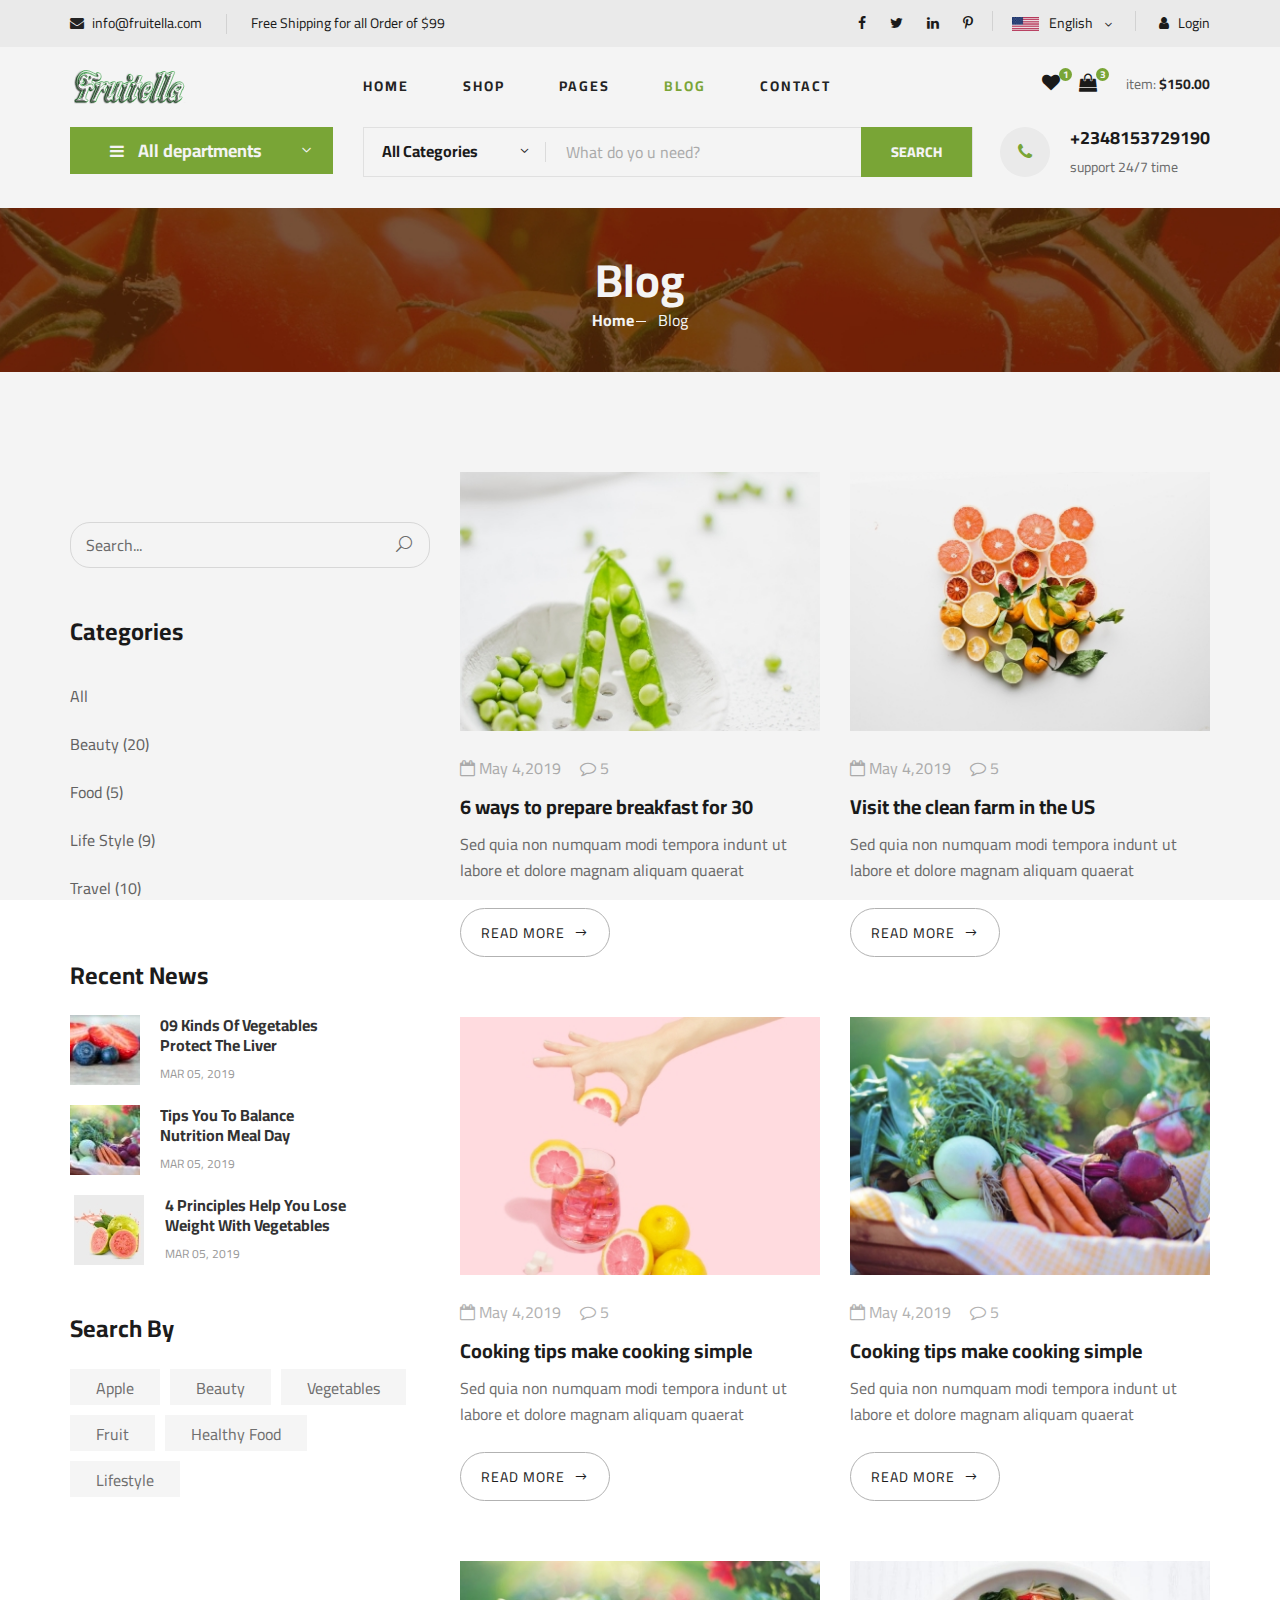
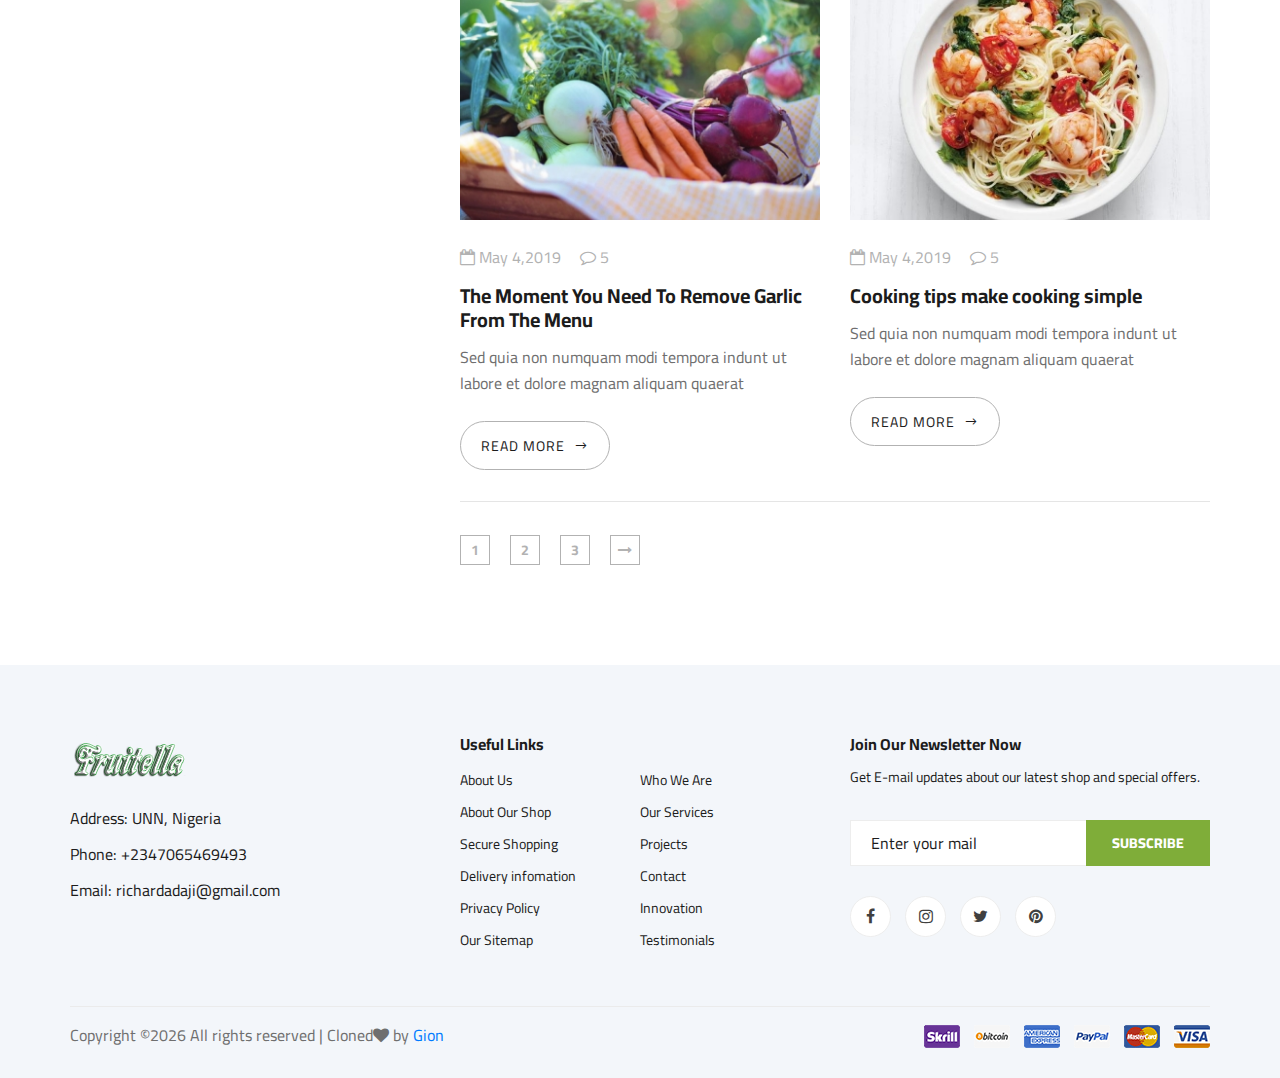
<file: blog.html>
<!DOCTYPE html>
<html lang="zxx">

<head>
    <meta charset="UTF-8">
    <meta name="description" content="Fruitella Template">
    <meta name="keywords" content="Fruitella, unica, creative, html">
    <meta name="viewport" content="width=device-width, initial-scale=1.0">
    <meta http-equiv="X-UA-Compatible" content="ie=edge">
    <title>Fruitella | Template</title>

    <!-- Google Font -->
    <link href="https://fonts.googleapis.com/css2?family=Cairo:wght@200;300;400;600;900&display=swap" rel="stylesheet">

    <!-- Css Styles -->
    <link rel="stylesheet" href="css/bootstrap.min.css" type="text/css">
    <link rel="stylesheet" href="css/font-awesome.min.css" type="text/css">
    <link rel="stylesheet" href="css/elegant-icons.css" type="text/css">
    <link rel="stylesheet" href="css/nice-select.css" type="text/css">
    <link rel="stylesheet" href="css/jquery-ui.min.css" type="text/css">
    <link rel="stylesheet" href="css/owl.carousel.min.css" type="text/css">
    <link rel="stylesheet" href="css/slicknav.min.css" type="text/css">
    <link rel="stylesheet" href="css/style.css" type="text/css">
</head>

<body>
    <!-- Page Preloder -->
    <div id="preloder">
        <div class="loader"></div>
    </div>

    <!-- Humberger Begin -->
    <div class="humberger__menu__overlay"></div>
    <div class="humberger__menu__wrapper">
        <div class="humberger__menu__logo">
            <a href="#"><img src="img/logo.png" alt=""></a>
        </div>
        <div class="humberger__menu__cart">
            <ul>
                <li><a href="#"><i class="fa fa-heart"></i> <span>1</span></a></li>
                <li><a href="#"><i class="fa fa-shopping-bag"></i> <span>3</span></a></li>
            </ul>
            <div class="header__cart__price">item: <span>$150.00</span></div>
        </div>
        <div class="humberger__menu__widget">
            <div class="header__top__right__language">
                <img src="img/language.png" alt="">
                <div>English</div>
                <span class="arrow_carrot-down"></span>
                <ul>
                    <li><a href="#">Spanis</a></li>
                    <li><a href="#">English</a></li>
                </ul>
            </div>
            <div class="header__top__right__auth">
                <a href="#"><i class="fa fa-user"></i> Login</a>
            </div>
        </div>
        <nav class="humberger__menu__nav mobile-menu">
            <ul>
                <li class="active"><a href="./index.html">Home</a></li>
                <li><a href="./shop-grid.html">Shop</a></li>
                <li><a href="#">Pages</a>
                    <ul class="header__menu__dropdown">
                        <li><a href="./shop-details.html">Shop Details</a></li>
                        <li><a href="./shoping-cart.html">Shoping Cart</a></li>
                        <li><a href="./checkout.html">Check Out</a></li>
                        <li><a href="./blog-details.html">Blog Details</a></li>
                    </ul>
                </li>
                <li><a href="./blog.html">Blog</a></li>
                <li><a href="./contact.html">Contact</a></li>
            </ul>
        </nav>
        <div id="mobile-menu-wrap"></div>
        <div class="header__top__right__social">
            <a href="#"><i class="fa fa-facebook"></i></a>
            <a href="#"><i class="fa fa-twitter"></i></a>
            <a href="#"><i class="fa fa-linkedin"></i></a>
            <a href="#"><i class="fa fa-pinterest-p"></i></a>
        </div>
        <div class="humberger__menu__contact">
            <ul>
                <li><i class="fa fa-envelope"></i> info@fruitella.com</li>
                <li>Free Shipping for all Order of $99</li>
            </ul>
        </div>
    </div>
    <!-- Humberger End -->

    <!-- Header Section Begin -->
    <header class="header">
        <div class="header__top">
            <div class="container">
                <div class="row">
                    <div class="col-lg-6">
                        <div class="header__top__left">
                            <ul>
                                <li><i class="fa fa-envelope"></i> info@fruitella.com</li>
                                <li>Free Shipping for all Order of $99</li>
                            </ul>
                        </div>
                    </div>
                    <div class="col-lg-6">
                        <div class="header__top__right">
                            <div class="header__top__right__social">
                                <a href="#"><i class="fa fa-facebook"></i></a>
                                <a href="#"><i class="fa fa-twitter"></i></a>
                                <a href="#"><i class="fa fa-linkedin"></i></a>
                                <a href="#"><i class="fa fa-pinterest-p"></i></a>
                            </div>
                            <div class="header__top__right__language">
                                <img src="img/language.png" alt="">
                                <div>English</div>
                                <span class="arrow_carrot-down"></span>
                                <ul>
                                    <li><a href="#">Spanis</a></li>
                                    <li><a href="#">English</a></li>
                                </ul>
                            </div>
                            <div class="header__top__right__auth">
                                <a href="#"><i class="fa fa-user"></i> Login</a>
                            </div>
                        </div>
                    </div>
                </div>
            </div>
        </div>
        <div class="container">
            <div class="row">
                <div class="col-lg-3">
                    <div class="header__logo">
                        <a href="./index.html"><img src="img/logo.png" alt=""></a>
                    </div>
                </div>
                <div class="col-lg-6">
                    <nav class="header__menu">
                        <ul>
                            <li><a href="./index.html">Home</a></li>
                            <li><a href="./shop-grid.html">Shop</a></li>
                            <li><a href="#">Pages</a>
                                <ul class="header__menu__dropdown">
                                    <li><a href="./shop-details.html">Shop Details</a></li>
                                    <li><a href="./shoping-cart.html">Shoping Cart</a></li>
                                    <li><a href="./checkout.html">Check Out</a></li>
                                    <li><a href="./blog-details.html">Blog Details</a></li>
                                </ul>
                            </li>
                            <li class="active"><a href="./blog.html">Blog</a></li>
                            <li><a href="./contact.html">Contact</a></li>
                        </ul>
                    </nav>
                </div>
                <div class="col-lg-3">
                    <div class="header__cart">
                        <ul>
                            <li><a href="#"><i class="fa fa-heart"></i> <span>1</span></a></li>
                            <li><a href="#"><i class="fa fa-shopping-bag"></i> <span>3</span></a></li>
                        </ul>
                        <div class="header__cart__price">item: <span>$150.00</span></div>
                    </div>
                </div>
            </div>
            <div class="humberger__open">
                <i class="fa fa-bars"></i>
            </div>
        </div>
    </header>
    <!-- Header Section End -->

    <!-- Hero Section Begin -->
    <section class="hero hero-normal">
        <div class="container">
            <div class="row">
                <div class="col-lg-3">
                    <div class="hero__categories">
                        <div class="hero__categories__all">
                            <i class="fa fa-bars"></i>
                            <span>All departments</span>
                        </div>
                        <ul>
                            <li><a href="#">Fresh Meat</a></li>
                            <li><a href="#">Vegetables</a></li>
                            <li><a href="#">Fruit & Nut Gifts</a></li>
                            <li><a href="#">Fresh Berries</a></li>
                            <li><a href="#">Ocean Foods</a></li>
                            <li><a href="#">Butter & Eggs</a></li>
                            <li><a href="#">Fastfood</a></li>
                            <li><a href="#">Fresh Onion</a></li>
                            <li><a href="#">Papayaya & Crisps</a></li>
                            <li><a href="#">Oatmeal</a></li>
                            <li><a href="#">Fresh Bananas</a></li>
                        </ul>
                    </div>
                </div>
                <div class="col-lg-9">
                    <div class="hero__search">
                        <div class="hero__search__form">
                            <form action="#">
                                <div class="hero__search__categories">
                                    All Categories
                                    <span class="arrow_carrot-down"></span>
                                </div>
                                <input type="text" placeholder="What do yo u need?">
                                <button type="submit" class="site-btn">SEARCH</button>
                            </form>
                        </div>
                        <div class="hero__search__phone">
                            <div class="hero__search__phone__icon">
                                <i class="fa fa-phone"></i>
                            </div>
                            <div class="hero__search__phone__text">
                                <h5>+2348153729190</h5>
                                <span>support 24/7 time</span>
                            </div>
                        </div>
                    </div>
                </div>
            </div>
        </div>
    </section>
    <!-- Hero Section End -->

    <!-- Breadcrumb Section Begin -->
    <section class="breadcrumb-section set-bg" data-setbg="img/breadcrumb.jpg">
        <div class="container">
            <div class="row">
                <div class="col-lg-12 text-center">
                    <div class="breadcrumb__text">
                        <h2>Blog</h2>
                        <div class="breadcrumb__option">
                            <a href="./index.html">Home</a>
                            <span>Blog</span>
                        </div>
                    </div>
                </div>
            </div>
        </div>
    </section>
    <!-- Breadcrumb Section End -->

    <!-- Blog Section Begin -->
    <section class="blog spad">
        <div class="container">
            <div class="row">
                <div class="col-lg-4 col-md-5">
                    <div class="blog__sidebar">
                        <div class="blog__sidebar__search">
                            <form action="#">
                                <input type="text" placeholder="Search...">
                                <button type="submit"><span class="icon_search"></span></button>
                            </form>
                        </div>
                        <div class="blog__sidebar__item">
                            <h4>Categories</h4>
                            <ul>
                                <li><a href="#">All</a></li>
                                <li><a href="#">Beauty (20)</a></li>
                                <li><a href="#">Food (5)</a></li>
                                <li><a href="#">Life Style (9)</a></li>
                                <li><a href="#">Travel (10)</a></li>
                            </ul>
                        </div>
                        <div class="blog__sidebar__item">
                            <h4>Recent News</h4>
                            <div class="blog__sidebar__recent">
                                <a href="#" class="blog__sidebar__recent__item">
                                    <div class="blog__sidebar__recent__item__pic">
                                        <img src="img/blog/sidebar/sr-1.jpg" alt="">
                                    </div>
                                    <div class="blog__sidebar__recent__item__text">
                                        <h6>09 Kinds Of Vegetables<br /> Protect The Liver</h6>
                                        <span>MAR 05, 2019</span>
                                    </div>
                                </a>
                                <a href="#" class="blog__sidebar__recent__item">
                                    <div class="blog__sidebar__recent__item__pic">
                                        <img src="img/blog/sidebar/sr-2.jpg" alt="">
                                    </div>
                                    <div class="blog__sidebar__recent__item__text">
                                        <h6>Tips You To Balance<br /> Nutrition Meal Day</h6>
                                        <span>MAR 05, 2019</span>
                                    </div>
                                </a>
                                <a href="#" class="blog__sidebar__recent__item">
                                    <div class="blog__sidebar__recent__item__pic">
                                        <img src="img/blog/sidebar/sr-3.jpg" alt="">
                                    </div>
                                    <div class="blog__sidebar__recent__item__text">
                                        <h6>4 Principles Help You Lose <br />Weight With Vegetables</h6>
                                        <span>MAR 05, 2019</span>
                                    </div>
                                </a>
                            </div>
                        </div>
                        <div class="blog__sidebar__item">
                            <h4>Search By</h4>
                            <div class="blog__sidebar__item__tags">
                                <a href="#">Apple</a>
                                <a href="#">Beauty</a>
                                <a href="#">Vegetables</a>
                                <a href="#">Fruit</a>
                                <a href="#">Healthy Food</a>
                                <a href="#">Lifestyle</a>
                            </div>
                        </div>
                    </div>
                </div>
                <div class="col-lg-8 col-md-7">
                    <div class="row">
                        <div class="col-lg-6 col-md-6 col-sm-6">
                            <div class="blog__item">
                                <div class="blog__item__pic">
                                    <img src="img/blog/blog-2.jpg" alt="">
                                </div>
                                <div class="blog__item__text">
                                    <ul>
                                        <li><i class="fa fa-calendar-o"></i> May 4,2019</li>
                                        <li><i class="fa fa-comment-o"></i> 5</li>
                                    </ul>
                                    <h5><a href="#">6 ways to prepare breakfast for 30</a></h5>
                                    <p>Sed quia non numquam modi tempora indunt ut labore et dolore magnam aliquam
                                        quaerat </p>
                                    <a href="#" class="blog__btn">READ MORE <span class="arrow_right"></span></a>
                                </div>
                            </div>
                        </div>
                        <div class="col-lg-6 col-md-6 col-sm-6">
                            <div class="blog__item">
                                <div class="blog__item__pic">
                                    <img src="img/blog/blog-3.jpg" alt="">
                                </div>
                                <div class="blog__item__text">
                                    <ul>
                                        <li><i class="fa fa-calendar-o"></i> May 4,2019</li>
                                        <li><i class="fa fa-comment-o"></i> 5</li>
                                    </ul>
                                    <h5><a href="#">Visit the clean farm in the US</a></h5>
                                    <p>Sed quia non numquam modi tempora indunt ut labore et dolore magnam aliquam
                                        quaerat </p>
                                    <a href="#" class="blog__btn">READ MORE <span class="arrow_right"></span></a>
                                </div>
                            </div>
                        </div>
                        <div class="col-lg-6 col-md-6 col-sm-6">
                            <div class="blog__item">
                                <div class="blog__item__pic">
                                    <img src="img/blog/blog-1.jpg" alt="">
                                </div>
                                <div class="blog__item__text">
                                    <ul>
                                        <li><i class="fa fa-calendar-o"></i> May 4,2019</li>
                                        <li><i class="fa fa-comment-o"></i> 5</li>
                                    </ul>
                                    <h5><a href="#">Cooking tips make cooking simple</a></h5>
                                    <p>Sed quia non numquam modi tempora indunt ut labore et dolore magnam aliquam
                                        quaerat </p>
                                    <a href="#" class="blog__btn">READ MORE <span class="arrow_right"></span></a>
                                </div>
                            </div>
                        </div>
                        <div class="col-lg-6 col-md-6 col-sm-6">
                            <div class="blog__item">
                                <div class="blog__item__pic">
                                    <img src="img/blog/blog-4.jpg" alt="">
                                </div>
                                <div class="blog__item__text">
                                    <ul>
                                        <li><i class="fa fa-calendar-o"></i> May 4,2019</li>
                                        <li><i class="fa fa-comment-o"></i> 5</li>
                                    </ul>
                                    <h5><a href="#">Cooking tips make cooking simple</a></h5>
                                    <p>Sed quia non numquam modi tempora indunt ut labore et dolore magnam aliquam
                                        quaerat </p>
                                    <a href="#" class="blog__btn">READ MORE <span class="arrow_right"></span></a>
                                </div>
                            </div>
                        </div>
                        <div class="col-lg-6 col-md-6 col-sm-6">
                            <div class="blog__item">
                                <div class="blog__item__pic">
                                    <img src="img/blog/blog-4.jpg" alt="">
                                </div>
                                <div class="blog__item__text">
                                    <ul>
                                        <li><i class="fa fa-calendar-o"></i> May 4,2019</li>
                                        <li><i class="fa fa-comment-o"></i> 5</li>
                                    </ul>
                                    <h5><a href="#">The Moment You Need To Remove Garlic From The Menu</a></h5>
                                    <p>Sed quia non numquam modi tempora indunt ut labore et dolore magnam aliquam
                                        quaerat </p>
                                    <a href="#" class="blog__btn">READ MORE <span class="arrow_right"></span></a>
                                </div>
                            </div>
                        </div>
                        <div class="col-lg-6 col-md-6 col-sm-6">
                            <div class="blog__item">
                                <div class="blog__item__pic">
                                    <img src="img/blog/blog-6.jpg" alt="">
                                </div>
                                <div class="blog__item__text">
                                    <ul>
                                        <li><i class="fa fa-calendar-o"></i> May 4,2019</li>
                                        <li><i class="fa fa-comment-o"></i> 5</li>
                                    </ul>
                                    <h5><a href="#">Cooking tips make cooking simple</a></h5>
                                    <p>Sed quia non numquam modi tempora indunt ut labore et dolore magnam aliquam
                                        quaerat </p>
                                    <a href="#" class="blog__btn">READ MORE <span class="arrow_right"></span></a>
                                </div>
                            </div>
                        </div>
                        <div class="col-lg-12">
                            <div class="product__pagination blog__pagination">
                                <a href="#">1</a>
                                <a href="#">2</a>
                                <a href="#">3</a>
                                <a href="#"><i class="fa fa-long-arrow-right"></i></a>
                            </div>
                        </div>
                    </div>
                </div>
            </div>
        </div>
    </section>
    <!-- Blog Section End -->

    <!-- Footer Section Begin -->
    <footer class="footer spad">
        <div class="container">
            <div class="row">
                <div class="col-lg-3 col-md-6 col-sm-6">
                    <div class="footer__about">
                        <div class="footer__about__logo">
                            <a href="./index.html"><img src="img/logo.png" alt=""></a>
                        </div>
                                              <ul>
                            <li>Address: UNN, Nigeria</li>
                            <li>Phone: +2347065469493</li>
                            <li>Email: richardadaji@gmail.com</li>
                        </ul>
                    </div>
                </div>
                <div class="col-lg-4 col-md-6 col-sm-6 offset-lg-1">
                    <div class="footer__widget">
                        <h6>Useful Links</h6>
                        <ul>
                            <li><a href="#">About Us</a></li>
                            <li><a href="#">About Our Shop</a></li>
                            <li><a href="#">Secure Shopping</a></li>
                            <li><a href="#">Delivery infomation</a></li>
                            <li><a href="#">Privacy Policy</a></li>
                            <li><a href="#">Our Sitemap</a></li>
                        </ul>
                        <ul>
                            <li><a href="#">Who We Are</a></li>
                            <li><a href="#">Our Services</a></li>
                            <li><a href="#">Projects</a></li>
                            <li><a href="#">Contact</a></li>
                            <li><a href="#">Innovation</a></li>
                            <li><a href="#">Testimonials</a></li>
                        </ul>
                    </div>
                </div>
                <div class="col-lg-4 col-md-12">
                    <div class="footer__widget">
                        <h6>Join Our Newsletter Now</h6>
                        <p>Get E-mail updates about our latest shop and special offers.</p>
                        <form action="#">
                            <input type="text" placeholder="Enter your mail">
                            <button type="submit" class="site-btn">Subscribe</button>
                        </form>
                        <div class="footer__widget__social">
                            <a href="#"><i class="fa fa-facebook"></i></a>
                            <a href="#"><i class="fa fa-instagram"></i></a>
                            <a href="#"><i class="fa fa-twitter"></i></a>
                            <a href="#"><i class="fa fa-pinterest"></i></a>
                        </div>
                    </div>
                </div>
            </div>
            <div class="row">
                <div class="col-lg-12">
                    <div class="footer__copyright">
                        <div class="footer__copyright__text"><p> 
  Copyright &copy;<script>document.write(new Date().getFullYear());</script> All rights reserved | Cloned<i class="fa fa-heart" aria-hidden="true"></i> by <a href="https://portfolio-gion.onrender.com" target="_blank">Gion</a>
   </p></div>
                        <div class="footer__copyright__payment"><img src="img/payment-item.png" alt=""></div>
                    </div>
                </div>
            </div>
        </div>
    </footer>
    <!-- Footer Section End -->

    <!-- Js Plugins -->
    <script src="js/jquery-3.3.1.min.js"></script>
    <script src="js/bootstrap.min.js"></script>
    <script src="js/jquery.nice-select.min.js"></script>
    <script src="js/jquery-ui.min.js"></script>
    <script src="js/jquery.slicknav.js"></script>
    <script src="js/mixitup.min.js"></script>
    <script src="js/owl.carousel.min.js"></script>
    <script src="js/main.js"></script>



</body>

</html>
</file>
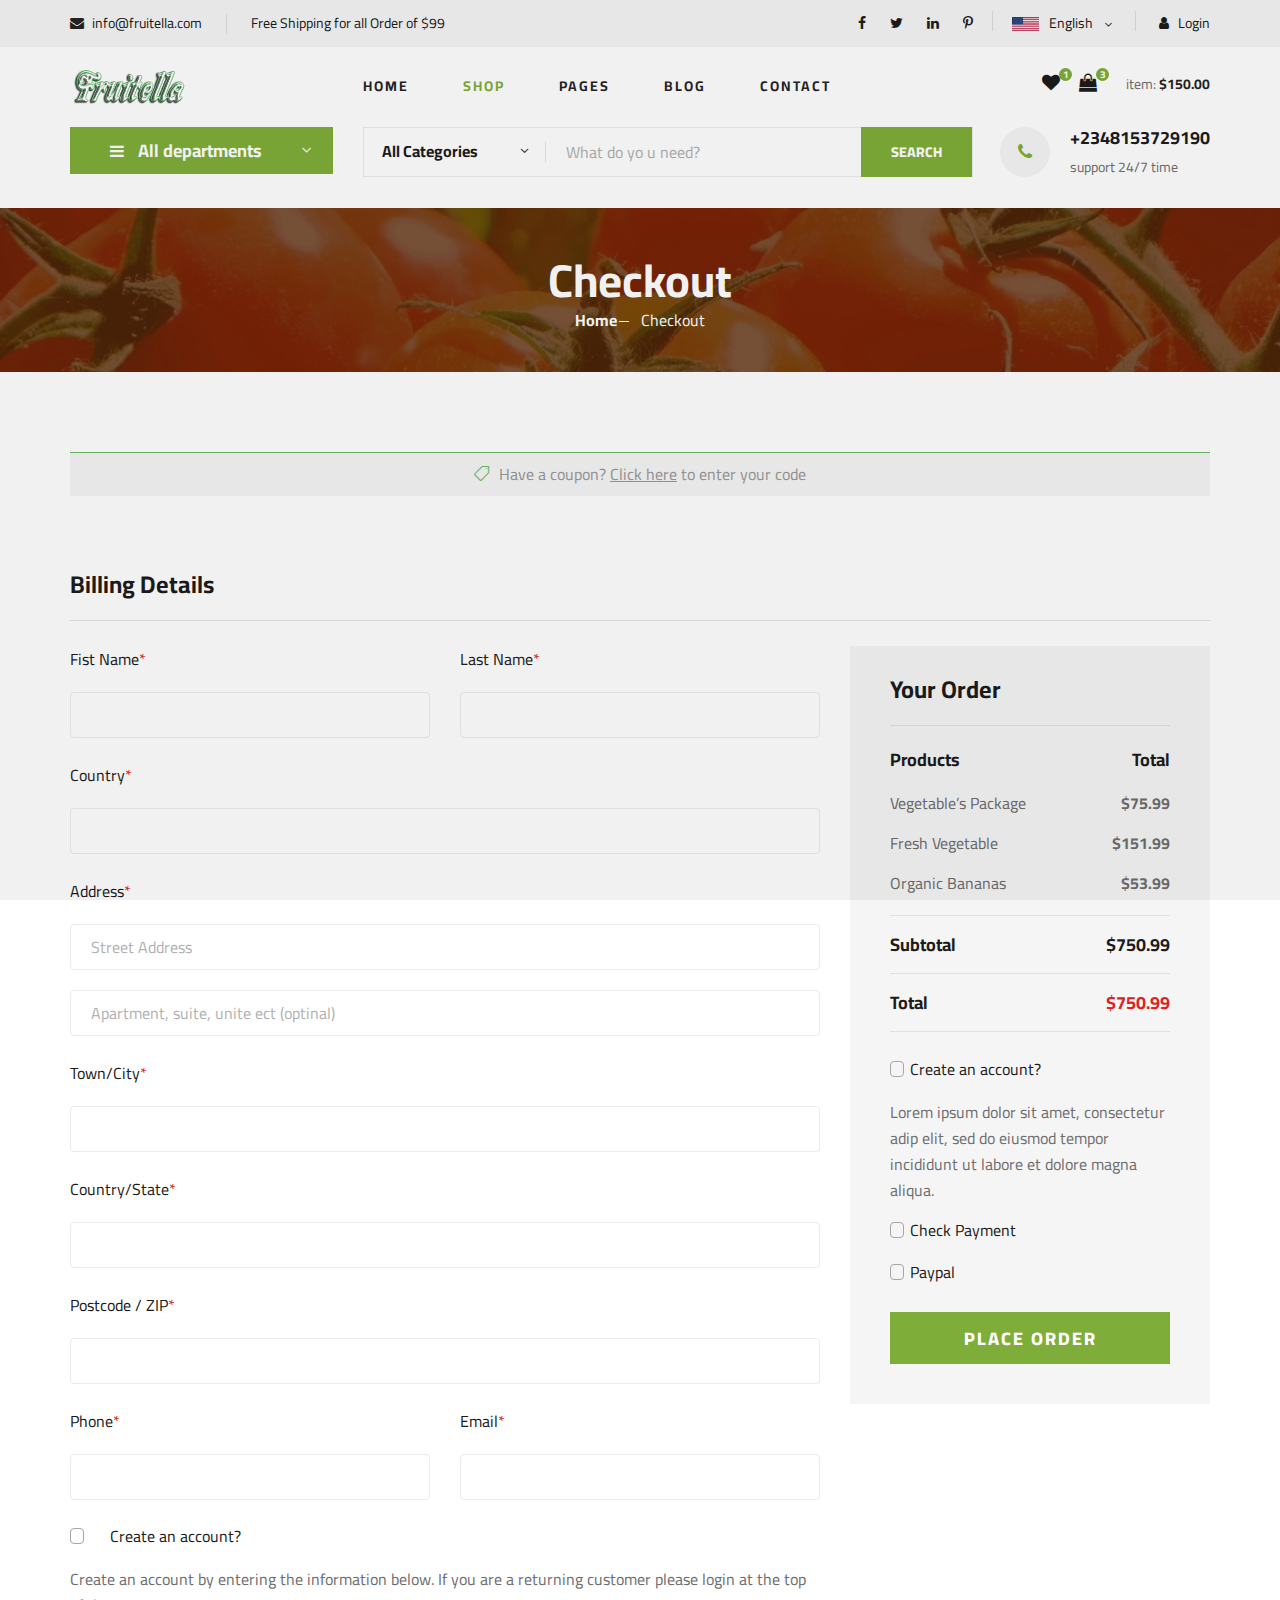
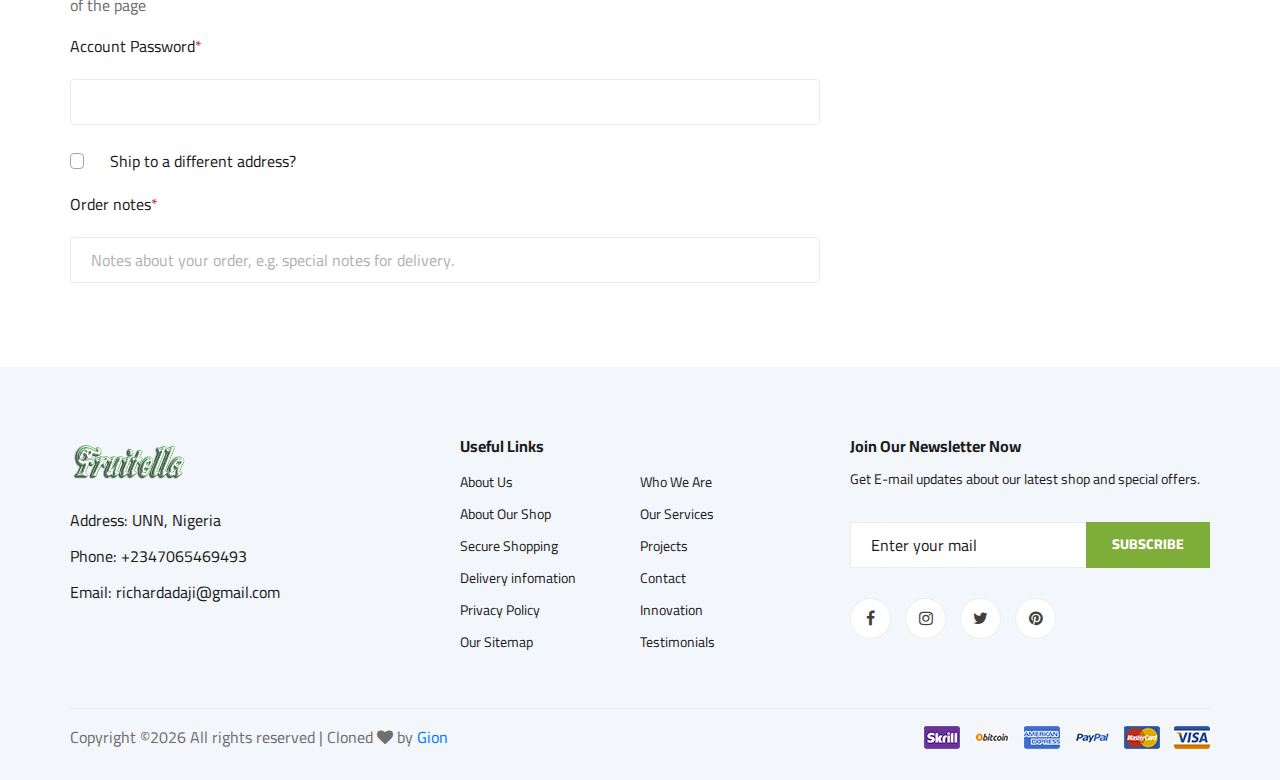
<file: checkout.html>
<!DOCTYPE html>
<html lang="zxx">

<head>
    <meta charset="UTF-8">
    <meta name="description" content="Fruitella Template">
    <meta name="keywords" content="Fruitella, unica, creative, html">
    <meta name="viewport" content="width=device-width, initial-scale=1.0">
    <meta http-equiv="X-UA-Compatible" content="ie=edge">
    <title>Fruitella | Template</title>

    <!-- Google Font -->
    <link href="https://fonts.googleapis.com/css2?family=Cairo:wght@200;300;400;600;900&display=swap" rel="stylesheet">

    <!-- Css Styles -->
    <link rel="stylesheet" href="css/bootstrap.min.css" type="text/css">
    <link rel="stylesheet" href="css/font-awesome.min.css" type="text/css">
    <link rel="stylesheet" href="css/elegant-icons.css" type="text/css">
    <link rel="stylesheet" href="css/nice-select.css" type="text/css">
    <link rel="stylesheet" href="css/jquery-ui.min.css" type="text/css">
    <link rel="stylesheet" href="css/owl.carousel.min.css" type="text/css">
    <link rel="stylesheet" href="css/slicknav.min.css" type="text/css">
    <link rel="stylesheet" href="css/style.css" type="text/css">
</head>

<body>
    <!-- Page Preloder -->
    <div id="preloder">
        <div class="loader"></div>
    </div>

    <!-- Humberger Begin -->
    <div class="humberger__menu__overlay"></div>
    <div class="humberger__menu__wrapper">
        <div class="humberger__menu__logo">
            <a href="#"><img src="img/logo.png" alt=""></a>
        </div>
        <div class="humberger__menu__cart">
            <ul>
                <li><a href="#"><i class="fa fa-heart"></i> <span>1</span></a></li>
                <li><a href="#"><i class="fa fa-shopping-bag"></i> <span>3</span></a></li>
            </ul>
            <div class="header__cart__price">item: <span>$150.00</span></div>
        </div>
        <div class="humberger__menu__widget">
            <div class="header__top__right__language">
                <img src="img/language.png" alt="">
                <div>English</div>
                <span class="arrow_carrot-down"></span>
                <ul>
                    <li><a href="#">Spanis</a></li>
                    <li><a href="#">English</a></li>
                </ul>
            </div>
            <div class="header__top__right__auth">
                <a href="#"><i class="fa fa-user"></i> Login</a>
            </div>
        </div>
        <nav class="humberger__menu__nav mobile-menu">
            <ul>
                <li class="active"><a href="./index.html">Home</a></li>
                <li><a href="./shop-grid.html">Shop</a></li>
                <li><a href="#">Pages</a>
                    <ul class="header__menu__dropdown">
                        <li><a href="./shop-details.html">Shop Details</a></li>
                        <li><a href="./shoping-cart.html">Shoping Cart</a></li>
                        <li><a href="./checkout.html">Check Out</a></li>
                        <li><a href="./blog-details.html">Blog Details</a></li>
                    </ul>
                </li>
                <li><a href="./blog.html">Blog</a></li>
                <li><a href="./contact.html">Contact</a></li>
            </ul>
        </nav>
        <div id="mobile-menu-wrap"></div>
        <div class="header__top__right__social">
            <a href="#"><i class="fa fa-facebook"></i></a>
            <a href="#"><i class="fa fa-twitter"></i></a>
            <a href="#"><i class="fa fa-linkedin"></i></a>
            <a href="#"><i class="fa fa-pinterest-p"></i></a>
        </div>
        <div class="humberger__menu__contact">
            <ul>
                <li><i class="fa fa-envelope"></i> info@fruitella.com</li>
                <li>Free Shipping for all Order of $99</li>
            </ul>
        </div>
    </div>
    <!-- Humberger End -->

    <!-- Header Section Begin -->
    <header class="header">
        <div class="header__top">
            <div class="container">
                <div class="row">
                    <div class="col-lg-6">
                        <div class="header__top__left">
                            <ul>
                                <li><i class="fa fa-envelope"></i> info@fruitella.com</li>
                                <li>Free Shipping for all Order of $99</li>
                            </ul>
                        </div>
                    </div>
                    <div class="col-lg-6">
                        <div class="header__top__right">
                            <div class="header__top__right__social">
                                <a href="#"><i class="fa fa-facebook"></i></a>
                                <a href="#"><i class="fa fa-twitter"></i></a>
                                <a href="#"><i class="fa fa-linkedin"></i></a>
                                <a href="#"><i class="fa fa-pinterest-p"></i></a>
                            </div>
                            <div class="header__top__right__language">
                                <img src="img/language.png" alt="">
                                <div>English</div>
                                <span class="arrow_carrot-down"></span>
                                <ul>
                                    <li><a href="#">Spanis</a></li>
                                    <li><a href="#">English</a></li>
                                </ul>
                            </div>
                            <div class="header__top__right__auth">
                                <a href="#"><i class="fa fa-user"></i> Login</a>
                            </div>
                        </div>
                    </div>
                </div>
            </div>
        </div>
        <div class="container">
            <div class="row">
                <div class="col-lg-3">
                    <div class="header__logo">
                        <a href="./index.html"><img src="img/logo.png" alt=""></a>
                    </div>
                </div>
                <div class="col-lg-6">
                    <nav class="header__menu">
                        <ul>
                            <li><a href="./index.html">Home</a></li>
                            <li class="active"><a href="./shop-grid.html">Shop</a></li>
                            <li><a href="#">Pages</a>
                                <ul class="header__menu__dropdown">
                                    <li><a href="./shop-details.html">Shop Details</a></li>
                                    <li><a href="./shoping-cart.html">Shoping Cart</a></li>
                                    <li><a href="./checkout.html">Check Out</a></li>
                                    <li><a href="./blog-details.html">Blog Details</a></li>
                                </ul>
                            </li>
                            <li><a href="./blog.html">Blog</a></li>
                            <li><a href="./contact.html">Contact</a></li>
                        </ul>
                    </nav>
                </div>
                <div class="col-lg-3">
                    <div class="header__cart">
                        <ul>
                            <li><a href="#"><i class="fa fa-heart"></i> <span>1</span></a></li>
                            <li><a href="#"><i class="fa fa-shopping-bag"></i> <span>3</span></a></li>
                        </ul>
                        <div class="header__cart__price">item: <span>$150.00</span></div>
                    </div>
                </div>
            </div>
            <div class="humberger__open">
                <i class="fa fa-bars"></i>
            </div>
        </div>
    </header>
    <!-- Header Section End -->

    <!-- Hero Section Begin -->
    <section class="hero hero-normal">
        <div class="container">
            <div class="row">
                <div class="col-lg-3">
                    <div class="hero__categories">
                        <div class="hero__categories__all">
                            <i class="fa fa-bars"></i>
                            <span>All departments</span>
                        </div>
                        <ul>
                            <li><a href="#">Fresh Meat</a></li>
                            <li><a href="#">Vegetables</a></li>
                            <li><a href="#">Fruit & Nut Gifts</a></li>
                            <li><a href="#">Fresh Berries</a></li>
                            <li><a href="#">Ocean Foods</a></li>
                            <li><a href="#">Butter & Eggs</a></li>
                            <li><a href="#">Fastfood</a></li>
                            <li><a href="#">Fresh Onion</a></li>
                            <li><a href="#">Papayaya & Crisps</a></li>
                            <li><a href="#">Oatmeal</a></li>
                            <li><a href="#">Fresh Bananas</a></li>
                        </ul>
                    </div>
                </div>
                <div class="col-lg-9">
                    <div class="hero__search">
                        <div class="hero__search__form">
                            <form action="#">
                                <div class="hero__search__categories">
                                    All Categories
                                    <span class="arrow_carrot-down"></span>
                                </div>
                                <input type="text" placeholder="What do yo u need?">
                                <button type="submit" class="site-btn">SEARCH</button>
                            </form>
                        </div>
                        <div class="hero__search__phone">
                            <div class="hero__search__phone__icon">
                                <i class="fa fa-phone"></i>
                            </div>
                            <div class="hero__search__phone__text">
                                <h5>+2348153729190</h5>
                                <span>support 24/7 time</span>
                            </div>
                        </div>
                    </div>
                </div>
            </div>
        </div>
    </section>
    <!-- Hero Section End -->

    <!-- Breadcrumb Section Begin -->
    <section class="breadcrumb-section set-bg" data-setbg="img/breadcrumb.jpg">
        <div class="container">
            <div class="row">
                <div class="col-lg-12 text-center">
                    <div class="breadcrumb__text">
                        <h2>Checkout</h2>
                        <div class="breadcrumb__option">
                            <a href="./index.html">Home</a>
                            <span>Checkout</span>
                        </div>
                    </div>
                </div>
            </div>
        </div>
    </section>
    <!-- Breadcrumb Section End -->

    <!-- Checkout Section Begin -->
    <section class="checkout spad">
        <div class="container">
            <div class="row">
                <div class="col-lg-12">
                    <h6><span class="icon_tag_alt"></span> Have a coupon? <a href="#">Click here</a> to enter your code
                    </h6>
                </div>
            </div>
            <div class="checkout__form">
                <h4>Billing Details</h4>
                <form action="#">
                    <div class="row">
                        <div class="col-lg-8 col-md-6">
                            <div class="row">
                                <div class="col-lg-6">
                                    <div class="checkout__input">
                                        <p>Fist Name<span>*</span></p>
                                        <input type="text">
                                    </div>
                                </div>
                                <div class="col-lg-6">
                                    <div class="checkout__input">
                                        <p>Last Name<span>*</span></p>
                                        <input type="text">
                                    </div>
                                </div>
                            </div>
                            <div class="checkout__input">
                                <p>Country<span>*</span></p>
                                <input type="text">
                            </div>
                            <div class="checkout__input">
                                <p>Address<span>*</span></p>
                                <input type="text" placeholder="Street Address" class="checkout__input__add">
                                <input type="text" placeholder="Apartment, suite, unite ect (optinal)">
                            </div>
                            <div class="checkout__input">
                                <p>Town/City<span>*</span></p>
                                <input type="text">
                            </div>
                            <div class="checkout__input">
                                <p>Country/State<span>*</span></p>
                                <input type="text">
                            </div>
                            <div class="checkout__input">
                                <p>Postcode / ZIP<span>*</span></p>
                                <input type="text">
                            </div>
                            <div class="row">
                                <div class="col-lg-6">
                                    <div class="checkout__input">
                                        <p>Phone<span>*</span></p>
                                        <input type="text">
                                    </div>
                                </div>
                                <div class="col-lg-6">
                                    <div class="checkout__input">
                                        <p>Email<span>*</span></p>
                                        <input type="text">
                                    </div>
                                </div>
                            </div>
                            <div class="checkout__input__checkbox">
                                <label for="acc">
                                    Create an account?
                                    <input type="checkbox" id="acc">
                                    <span class="checkmark"></span>
                                </label>
                            </div>
                            <p>Create an account by entering the information below. If you are a returning customer
                                please login at the top of the page</p>
                            <div class="checkout__input">
                                <p>Account Password<span>*</span></p>
                                <input type="text">
                            </div>
                            <div class="checkout__input__checkbox">
                                <label for="diff-acc">
                                    Ship to a different address?
                                    <input type="checkbox" id="diff-acc">
                                    <span class="checkmark"></span>
                                </label>
                            </div>
                            <div class="checkout__input">
                                <p>Order notes<span>*</span></p>
                                <input type="text"
                                    placeholder="Notes about your order, e.g. special notes for delivery.">
                            </div>
                        </div>
                        <div class="col-lg-4 col-md-6">
                            <div class="checkout__order">
                                <h4>Your Order</h4>
                                <div class="checkout__order__products">Products <span>Total</span></div>
                                <ul>
                                    <li>Vegetable’s Package <span>$75.99</span></li>
                                    <li>Fresh Vegetable <span>$151.99</span></li>
                                    <li>Organic Bananas <span>$53.99</span></li>
                                </ul>
                                <div class="checkout__order__subtotal">Subtotal <span>$750.99</span></div>
                                <div class="checkout__order__total">Total <span>$750.99</span></div>
                                <div class="checkout__input__checkbox">
                                    <label for="acc-or">
                                        Create an account?
                                        <input type="checkbox" id="acc-or">
                                        <span class="checkmark"></span>
                                    </label>
                                </div>
                                <p>Lorem ipsum dolor sit amet, consectetur adip elit, sed do eiusmod tempor incididunt
                                    ut labore et dolore magna aliqua.</p>
                                <div class="checkout__input__checkbox">
                                    <label for="payment">
                                        Check Payment
                                        <input type="checkbox" id="payment">
                                        <span class="checkmark"></span>
                                    </label>
                                </div>
                                <div class="checkout__input__checkbox">
                                    <label for="paypal">
                                        Paypal
                                        <input type="checkbox" id="paypal">
                                        <span class="checkmark"></span>
                                    </label>
                                </div>
                                <button type="submit" class="site-btn">PLACE ORDER</button>
                            </div>
                        </div>
                    </div>
                </form>
            </div>
        </div>
    </section>
    <!-- Checkout Section End -->

    <!-- Footer Section Begin -->
    <footer class="footer spad">
        <div class="container">
            <div class="row">
                <div class="col-lg-3 col-md-6 col-sm-6">
                    <div class="footer__about">
                        <div class="footer__about__logo">
                            <a href="./index.html"><img src="img/logo.png" alt=""></a>
                        </div>
                                              <ul>
                            <li>Address: UNN, Nigeria</li>
                            <li>Phone: +2347065469493</li>
                            <li>Email: richardadaji@gmail.com</li>
                        </ul>
                    </div>
                </div>
                <div class="col-lg-4 col-md-6 col-sm-6 offset-lg-1">
                    <div class="footer__widget">
                        <h6>Useful Links</h6>
                        <ul>
                            <li><a href="#">About Us</a></li>
                            <li><a href="#">About Our Shop</a></li>
                            <li><a href="#">Secure Shopping</a></li>
                            <li><a href="#">Delivery infomation</a></li>
                            <li><a href="#">Privacy Policy</a></li>
                            <li><a href="#">Our Sitemap</a></li>
                        </ul>
                        <ul>
                            <li><a href="#">Who We Are</a></li>
                            <li><a href="#">Our Services</a></li>
                            <li><a href="#">Projects</a></li>
                            <li><a href="#">Contact</a></li>
                            <li><a href="#">Innovation</a></li>
                            <li><a href="#">Testimonials</a></li>
                        </ul>
                    </div>
                </div>
                <div class="col-lg-4 col-md-12">
                    <div class="footer__widget">
                        <h6>Join Our Newsletter Now</h6>
                        <p>Get E-mail updates about our latest shop and special offers.</p>
                        <form action="#">
                            <input type="text" placeholder="Enter your mail">
                            <button type="submit" class="site-btn">Subscribe</button>
                        </form>
                        <div class="footer__widget__social">
                            <a href="#"><i class="fa fa-facebook"></i></a>
                            <a href="#"><i class="fa fa-instagram"></i></a>
                            <a href="#"><i class="fa fa-twitter"></i></a>
                            <a href="#"><i class="fa fa-pinterest"></i></a>
                        </div>
                    </div>
                </div>
            </div>
            <div class="row">
                <div class="col-lg-12">
                    <div class="footer__copyright">
                        <div class="footer__copyright__text"><p> 
  Copyright &copy;<script>document.write(new Date().getFullYear());</script> All rights reserved | Cloned <i class="fa fa-heart" aria-hidden="true"></i> by <a href="https://portfolio-gion.onrender.com" target="_blank">Gion</a>
   </p></div>
                        <div class="footer__copyright__payment"><img src="img/payment-item.png" alt=""></div>
                    </div>
                </div>
            </div>
        </div>
    </footer>
    <!-- Footer Section End -->

    <!-- Js Plugins -->
    <script src="js/jquery-3.3.1.min.js"></script>
    <script src="js/bootstrap.min.js"></script>
    <script src="js/jquery.nice-select.min.js"></script>
    <script src="js/jquery-ui.min.js"></script>
    <script src="js/jquery.slicknav.js"></script>
    <script src="js/mixitup.min.js"></script>
    <script src="js/owl.carousel.min.js"></script>
    <script src="js/main.js"></script>

 

</body>

</html>
</file>
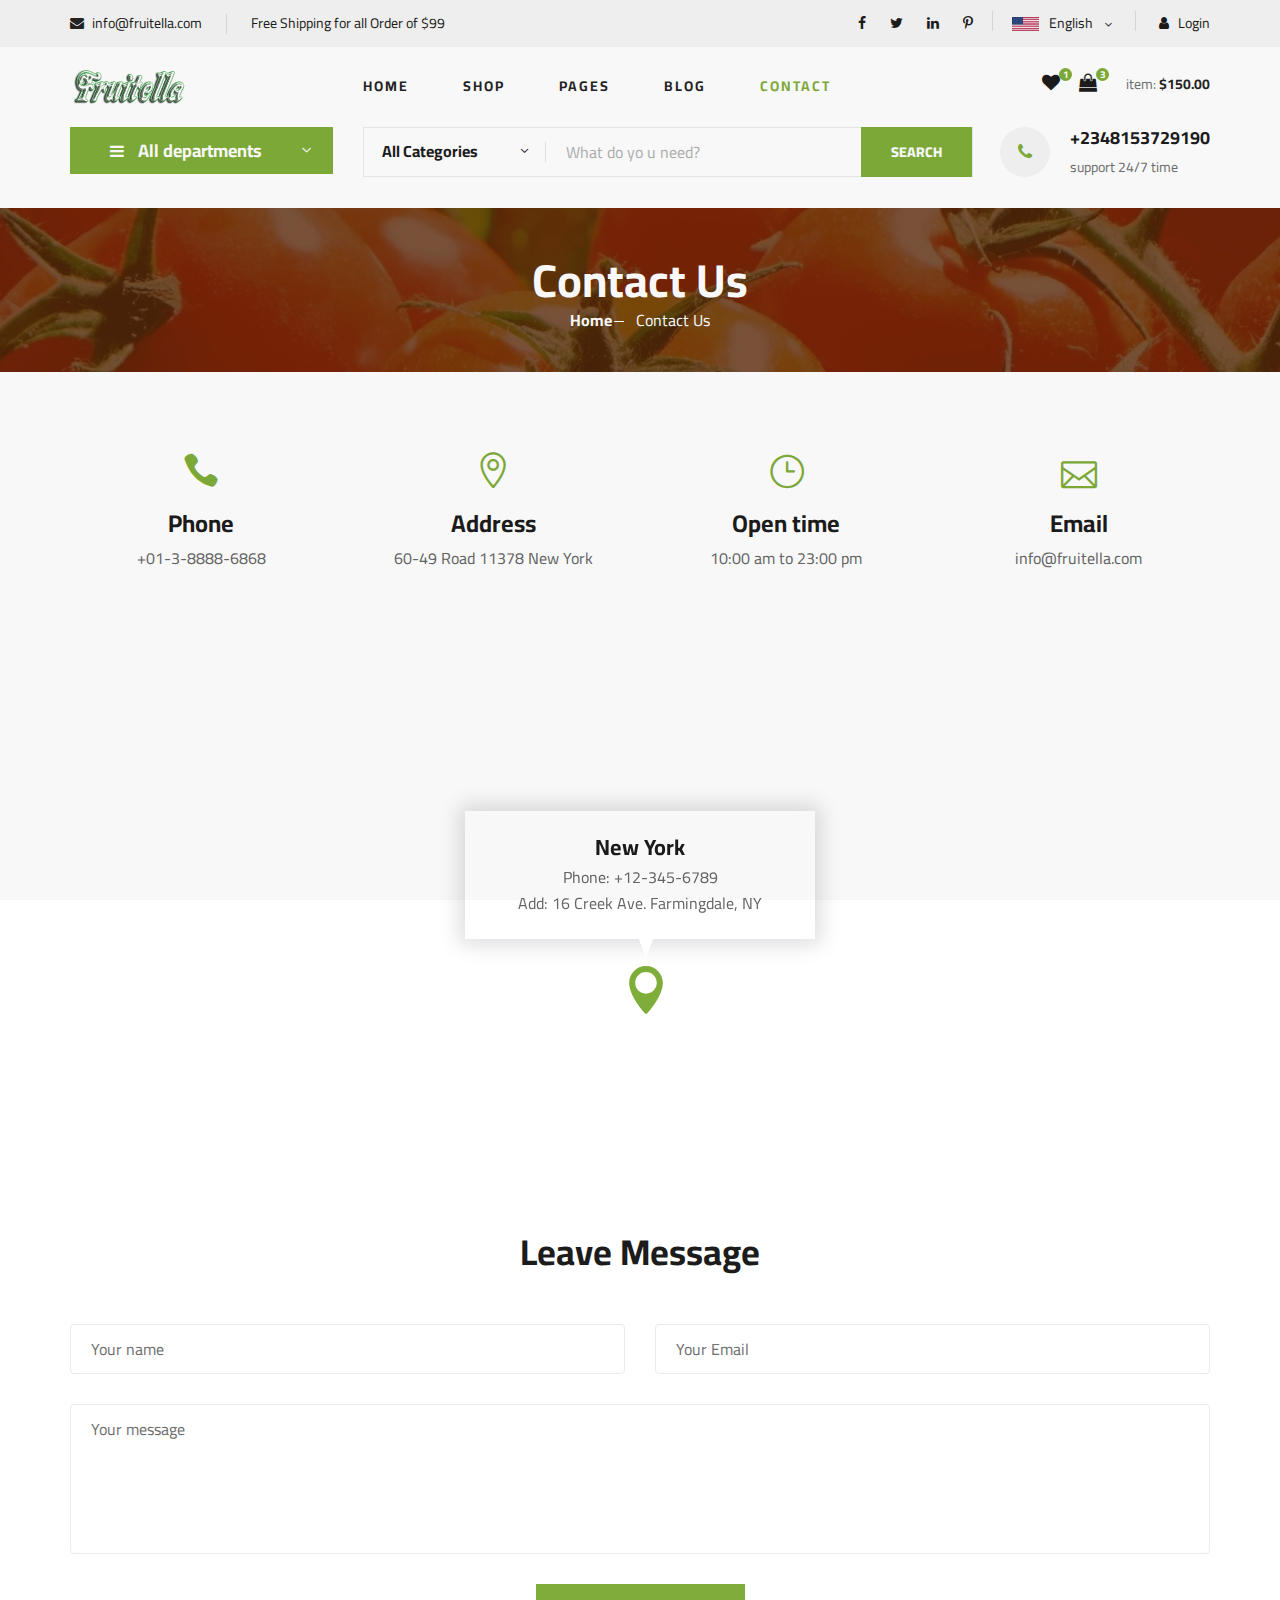
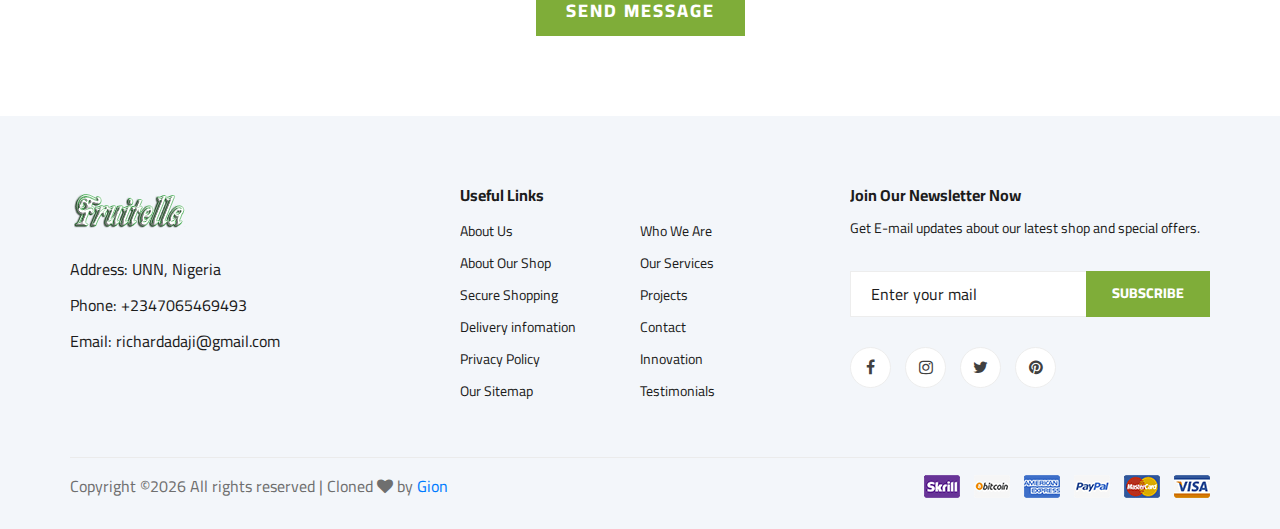
<file: contact.html>
<!DOCTYPE html>
<html lang="zxx">

<head>
    <meta charset="UTF-8">
    <meta name="description" content="Fruitella Template">
    <meta name="keywords" content="Fruitella, unica, creative, html">
    <meta name="viewport" content="width=device-width, initial-scale=1.0">
    <meta http-equiv="X-UA-Compatible" content="ie=edge">
    <title>Fruitella | Template</title>

    <!-- Google Font -->
    <link href="https://fonts.googleapis.com/css2?family=Cairo:wght@200;300;400;600;900&display=swap" rel="stylesheet">

    <!-- Css Styles -->
    <link rel="stylesheet" href="css/bootstrap.min.css" type="text/css">
    <link rel="stylesheet" href="css/font-awesome.min.css" type="text/css">
    <link rel="stylesheet" href="css/elegant-icons.css" type="text/css">
    <link rel="stylesheet" href="css/nice-select.css" type="text/css">
    <link rel="stylesheet" href="css/jquery-ui.min.css" type="text/css">
    <link rel="stylesheet" href="css/owl.carousel.min.css" type="text/css">
    <link rel="stylesheet" href="css/slicknav.min.css" type="text/css">
    <link rel="stylesheet" href="css/style.css" type="text/css">
</head>

<body>
    <!-- Page Preloder -->
    <div id="preloder">
        <div class="loader"></div>
    </div>

    <!-- Humberger Begin -->
    <div class="humberger__menu__overlay"></div>
    <div class="humberger__menu__wrapper">
        <div class="humberger__menu__logo">
            <a href="#"><img src="img/logo.png" alt=""></a>
        </div>
        <div class="humberger__menu__cart">
            <ul>
                <li><a href="#"><i class="fa fa-heart"></i> <span>1</span></a></li>
                <li><a href="#"><i class="fa fa-shopping-bag"></i> <span>3</span></a></li>
            </ul>
            <div class="header__cart__price">item: <span>$150.00</span></div>
        </div>
        <div class="humberger__menu__widget">
            <div class="header__top__right__language">
                <img src="img/language.png" alt="">
                <div>English</div>
                <span class="arrow_carrot-down"></span>
                <ul>
                    <li><a href="#">Spanis</a></li>
                    <li><a href="#">English</a></li>
                </ul>
            </div>
            <div class="header__top__right__auth">
                <a href="#"><i class="fa fa-user"></i> Login</a>
            </div>
        </div>
        <nav class="humberger__menu__nav mobile-menu">
            <ul>
                <li class="active"><a href="./index.html">Home</a></li>
                <li><a href="./shop-grid.html">Shop</a></li>
                <li><a href="#">Pages</a>
                    <ul class="header__menu__dropdown">
                        <li><a href="./shop-details.html">Shop Details</a></li>
                        <li><a href="./shoping-cart.html">Shoping Cart</a></li>
                        <li><a href="./checkout.html">Check Out</a></li>
                        <li><a href="./blog-details.html">Blog Details</a></li>
                    </ul>
                </li>
                <li><a href="./blog.html">Blog</a></li>
                <li><a href="./contact.html">Contact</a></li>
            </ul>
        </nav>
        <div id="mobile-menu-wrap"></div>
        <div class="header__top__right__social">
            <a href="#"><i class="fa fa-facebook"></i></a>
            <a href="#"><i class="fa fa-twitter"></i></a>
            <a href="#"><i class="fa fa-linkedin"></i></a>
            <a href="#"><i class="fa fa-pinterest-p"></i></a>
        </div>
        <div class="humberger__menu__contact">
            <ul>
                <li><i class="fa fa-envelope"></i> info@fruitella.com</li>
                <li>Free Shipping for all Order of $99</li>
            </ul>
        </div>
    </div>
    <!-- Humberger End -->

    <!-- Header Section Begin -->
    <header class="header">
        <div class="header__top">
            <div class="container">
                <div class="row">
                    <div class="col-lg-6">
                        <div class="header__top__left">
                            <ul>
                                <li><i class="fa fa-envelope"></i> info@fruitella.com</li>
                                <li>Free Shipping for all Order of $99</li>
                            </ul>
                        </div>
                    </div>
                    <div class="col-lg-6">
                        <div class="header__top__right">
                            <div class="header__top__right__social">
                                <a href="#"><i class="fa fa-facebook"></i></a>
                                <a href="#"><i class="fa fa-twitter"></i></a>
                                <a href="#"><i class="fa fa-linkedin"></i></a>
                                <a href="#"><i class="fa fa-pinterest-p"></i></a>
                            </div>
                            <div class="header__top__right__language">
                                <img src="img/language.png" alt="">
                                <div>English</div>
                                <span class="arrow_carrot-down"></span>
                                <ul>
                                    <li><a href="#">Spanis</a></li>
                                    <li><a href="#">English</a></li>
                                </ul>
                            </div>
                            <div class="header__top__right__auth">
                                <a href="#"><i class="fa fa-user"></i> Login</a>
                            </div>
                        </div>
                    </div>
                </div>
            </div>
        </div>
        <div class="container">
            <div class="row">
                <div class="col-lg-3">
                    <div class="header__logo">
                        <a href="./index.html"><img src="img/logo.png" alt=""></a>
                    </div>
                </div>
                <div class="col-lg-6">
                    <nav class="header__menu">
                        <ul>
                            <li><a href="./index.html">Home</a></li>
                            <li><a href="./shop-grid.html">Shop</a></li>
                            <li><a href="#">Pages</a>
                                <ul class="header__menu__dropdown">
                                    <li><a href="./shop-details.html">Shop Details</a></li>
                                    <li><a href="./shoping-cart.html">Shoping Cart</a></li>
                                    <li><a href="./checkout.html">Check Out</a></li>
                                    <li><a href="./blog-details.html">Blog Details</a></li>
                                </ul>
                            </li>
                            <li><a href="./blog.html">Blog</a></li>
                            <li class="active"><a href="./contact.html">Contact</a></li>
                        </ul>
                    </nav>
                </div>
                <div class="col-lg-3">
                    <div class="header__cart">
                        <ul>
                            <li><a href="#"><i class="fa fa-heart"></i> <span>1</span></a></li>
                            <li><a href="#"><i class="fa fa-shopping-bag"></i> <span>3</span></a></li>
                        </ul>
                        <div class="header__cart__price">item: <span>$150.00</span></div>
                    </div>
                </div>
            </div>
            <div class="humberger__open">
                <i class="fa fa-bars"></i>
            </div>
        </div>
    </header>
    <!-- Header Section End -->

    <!-- Hero Section Begin -->
    <section class="hero hero-normal">
        <div class="container">
            <div class="row">
                <div class="col-lg-3">
                    <div class="hero__categories">
                        <div class="hero__categories__all">
                            <i class="fa fa-bars"></i>
                            <span>All departments</span>
                        </div>
                        <ul>
                            <li><a href="#">Fresh Meat</a></li>
                            <li><a href="#">Vegetables</a></li>
                            <li><a href="#">Fruit & Nut Gifts</a></li>
                            <li><a href="#">Fresh Berries</a></li>
                            <li><a href="#">Ocean Foods</a></li>
                            <li><a href="#">Butter & Eggs</a></li>
                            <li><a href="#">Fastfood</a></li>
                            <li><a href="#">Fresh Onion</a></li>
                            <li><a href="#">Papayaya & Crisps</a></li>
                            <li><a href="#">Oatmeal</a></li>
                            <li><a href="#">Fresh Bananas</a></li>
                        </ul>
                    </div>
                </div>
                <div class="col-lg-9">
                    <div class="hero__search">
                        <div class="hero__search__form">
                            <form action="#">
                                <div class="hero__search__categories">
                                    All Categories
                                    <span class="arrow_carrot-down"></span>
                                </div>
                                <input type="text" placeholder="What do yo u need?">
                                <button type="submit" class="site-btn">SEARCH</button>
                            </form>
                        </div>
                        <div class="hero__search__phone">
                            <div class="hero__search__phone__icon">
                                <i class="fa fa-phone"></i>
                            </div>
                            <div class="hero__search__phone__text">
                                <h5>+2348153729190</h5>
                                <span>support 24/7 time</span>
                            </div>
                        </div>
                    </div>
                </div>
            </div>
        </div>
    </section>
    <!-- Hero Section End -->

    <!-- Breadcrumb Section Begin -->
    <section class="breadcrumb-section set-bg" data-setbg="img/breadcrumb.jpg">
        <div class="container">
            <div class="row">
                <div class="col-lg-12 text-center">
                    <div class="breadcrumb__text">
                        <h2>Contact Us</h2>
                        <div class="breadcrumb__option">
                            <a href="./index.html">Home</a>
                            <span>Contact Us</span>
                        </div>
                    </div>
                </div>
            </div>
        </div>
    </section>
    <!-- Breadcrumb Section End -->

    <!-- Contact Section Begin -->
    <section class="contact spad">
        <div class="container">
            <div class="row">
                <div class="col-lg-3 col-md-3 col-sm-6 text-center">
                    <div class="contact__widget">
                        <span class="icon_phone"></span>
                        <h4>Phone</h4>
                        <p>+01-3-8888-6868</p>
                    </div>
                </div>
                <div class="col-lg-3 col-md-3 col-sm-6 text-center">
                    <div class="contact__widget">
                        <span class="icon_pin_alt"></span>
                        <h4>Address</h4>
                        <p>60-49 Road 11378 New York</p>
                    </div>
                </div>
                <div class="col-lg-3 col-md-3 col-sm-6 text-center">
                    <div class="contact__widget">
                        <span class="icon_clock_alt"></span>
                        <h4>Open time</h4>
                        <p>10:00 am to 23:00 pm</p>
                    </div>
                </div>
                <div class="col-lg-3 col-md-3 col-sm-6 text-center">
                    <div class="contact__widget">
                        <span class="icon_mail_alt"></span>
                        <h4>Email</h4>
                        <p>info@fruitella.com</p>
                    </div>
                </div>
            </div>
        </div>
    </section>
    <!-- Contact Section End -->

    <!-- Map Begin -->
    <div class="map">
        <iframe
            src="https://www.google.com/maps/embed?pb=!1m18!1m12!1m3!1d49116.39176087041!2d-86.41867791216099!3d39.69977417971648!2m3!1f0!2f0!3f0!3m2!1i1024!2i768!4f13.1!3m3!1m2!1s0x886ca48c841038a1%3A0x70cfba96bf847f0!2sPlainfield%2C%20IN%2C%20USA!5e0!3m2!1sen!2sbd!4v1586106673811!5m2!1sen!2sbd"
            height="500" style="border:0;" allowfullscreen="" aria-hidden="false" tabindex="0"></iframe>
        <div class="map-inside">
            <i class="icon_pin"></i>
            <div class="inside-widget">
                <h4>New York</h4>
                <ul>
                    <li>Phone: +12-345-6789</li>
                    <li>Add: 16 Creek Ave. Farmingdale, NY</li>
                </ul>
            </div>
        </div>
    </div>
    <!-- Map End -->

    <!-- Contact Form Begin -->
    <div class="contact-form spad">
        <div class="container">
            <div class="row">
                <div class="col-lg-12">
                    <div class="contact__form__title">
                        <h2>Leave Message</h2>
                    </div>
                </div>
            </div>
            <form action="#">
                <div class="row">
                    <div class="col-lg-6 col-md-6">
                        <input type="text" placeholder="Your name">
                    </div>
                    <div class="col-lg-6 col-md-6">
                        <input type="text" placeholder="Your Email">
                    </div>
                    <div class="col-lg-12 text-center">
                        <textarea placeholder="Your message"></textarea>
                        <button type="submit" class="site-btn">SEND MESSAGE</button>
                    </div>
                </div>
            </form>
        </div>
    </div>
    <!-- Contact Form End -->

    <!-- Footer Section Begin -->
    <footer class="footer spad">
        <div class="container">
            <div class="row">
                <div class="col-lg-3 col-md-6 col-sm-6">
                    <div class="footer__about">
                        <div class="footer__about__logo">
                            <a href="./index.html"><img src="img/logo.png" alt=""></a>
                        </div>
                                              <ul>
                            <li>Address: UNN, Nigeria</li>
                            <li>Phone: +2347065469493</li>
                            <li>Email: richardadaji@gmail.com</li>
                        </ul>
                    </div>
                </div>
                <div class="col-lg-4 col-md-6 col-sm-6 offset-lg-1">
                    <div class="footer__widget">
                        <h6>Useful Links</h6>
                        <ul>
                            <li><a href="#">About Us</a></li>
                            <li><a href="#">About Our Shop</a></li>
                            <li><a href="#">Secure Shopping</a></li>
                            <li><a href="#">Delivery infomation</a></li>
                            <li><a href="#">Privacy Policy</a></li>
                            <li><a href="#">Our Sitemap</a></li>
                        </ul>
                        <ul>
                            <li><a href="#">Who We Are</a></li>
                            <li><a href="#">Our Services</a></li>
                            <li><a href="#">Projects</a></li>
                            <li><a href="#">Contact</a></li>
                            <li><a href="#">Innovation</a></li>
                            <li><a href="#">Testimonials</a></li>
                        </ul>
                    </div>
                </div>
                <div class="col-lg-4 col-md-12">
                    <div class="footer__widget">
                        <h6>Join Our Newsletter Now</h6>
                        <p>Get E-mail updates about our latest shop and special offers.</p>
                        <form action="#">
                            <input type="text" placeholder="Enter your mail">
                            <button type="submit" class="site-btn">Subscribe</button>
                        </form>
                        <div class="footer__widget__social">
                            <a href="#"><i class="fa fa-facebook"></i></a>
                            <a href="#"><i class="fa fa-instagram"></i></a>
                            <a href="#"><i class="fa fa-twitter"></i></a>
                            <a href="#"><i class="fa fa-pinterest"></i></a>
                        </div>
                    </div>
                </div>
            </div>
            <div class="row">
                <div class="col-lg-12">
                    <div class="footer__copyright">
                        <div class="footer__copyright__text"><p> 
  Copyright &copy;<script>document.write(new Date().getFullYear());</script> All rights reserved | Cloned <i class="fa fa-heart" aria-hidden="true"></i> by <a href="https://portfolio-gion.onrender.com" target="_blank">Gion</a>
   </p></div>
                        <div class="footer__copyright__payment"><img src="img/payment-item.png" alt=""></div>
                    </div>
                </div>
            </div>
        </div>
    </footer>
    <!-- Footer Section End -->

    <!-- Js Plugins -->
    <script src="js/jquery-3.3.1.min.js"></script>
    <script src="js/bootstrap.min.js"></script>
    <script src="js/jquery.nice-select.min.js"></script>
    <script src="js/jquery-ui.min.js"></script>
    <script src="js/jquery.slicknav.js"></script>
    <script src="js/mixitup.min.js"></script>
    <script src="js/owl.carousel.min.js"></script>
    <script src="js/main.js"></script>



</body>

</html>
</file>
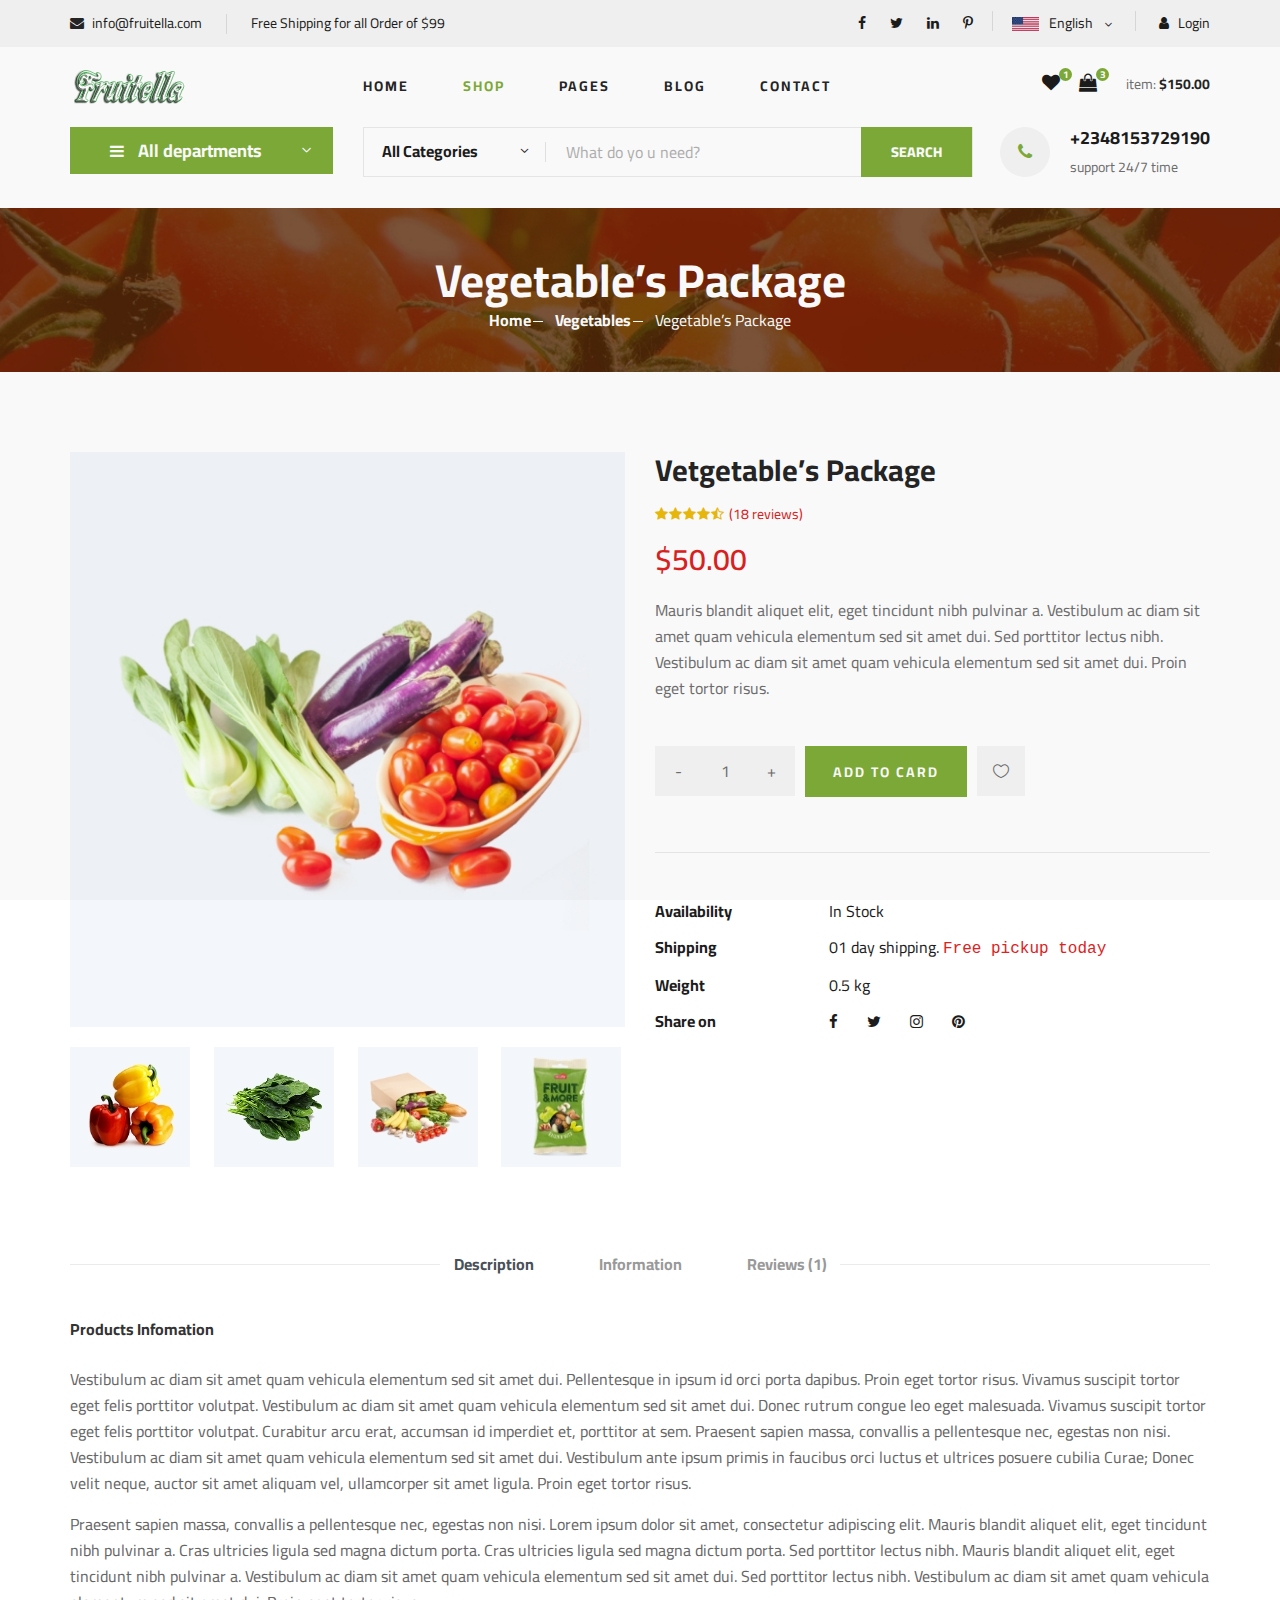
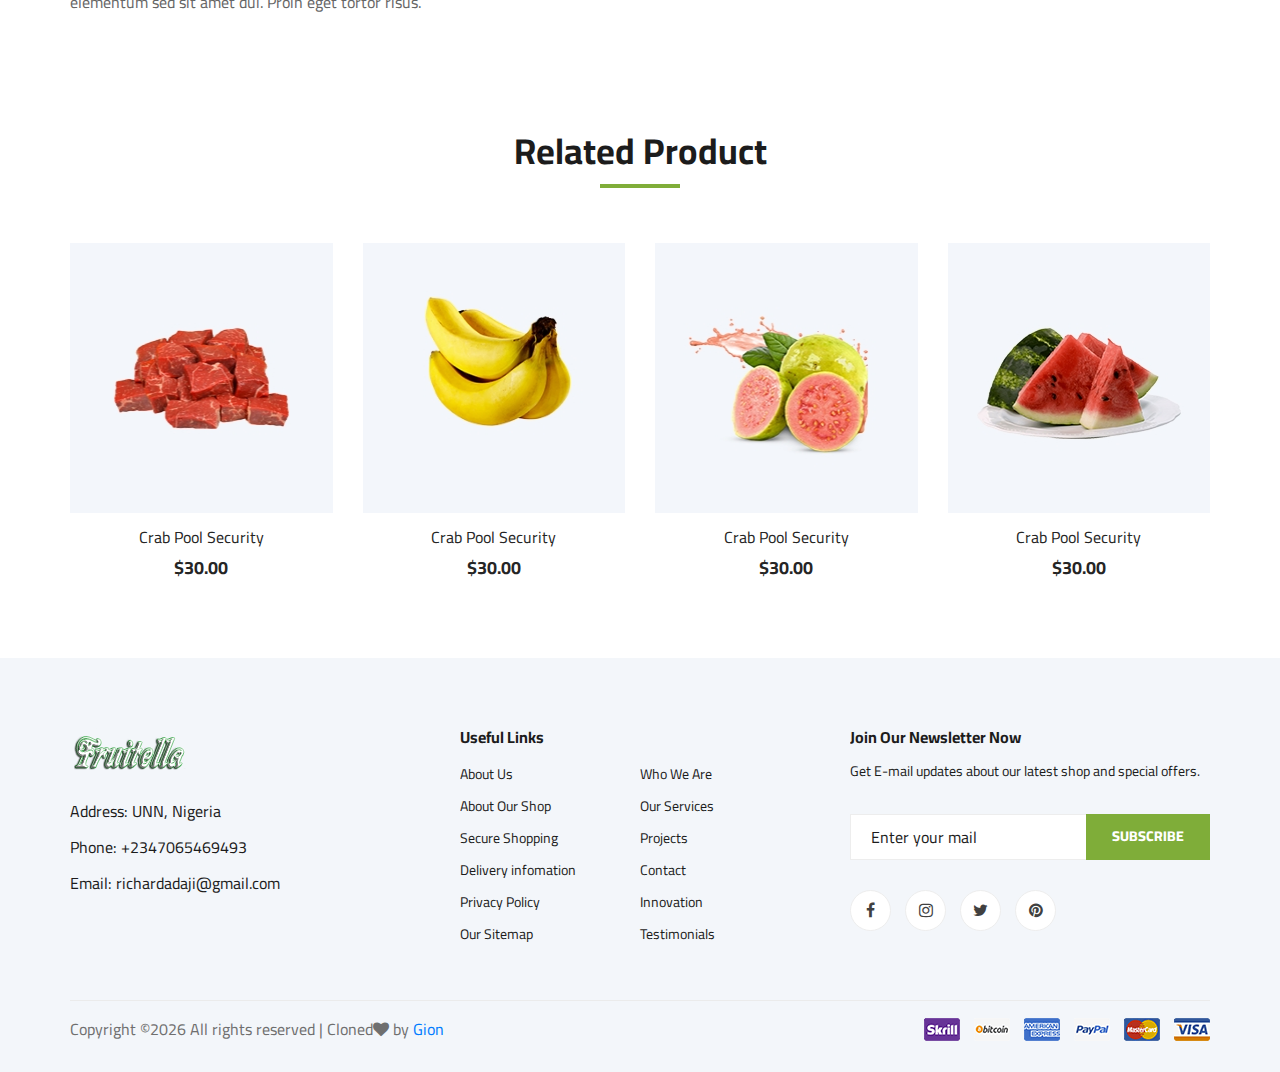
<file: shop-details.html>
<!DOCTYPE html>
<html lang="zxx">

<head>
    <meta charset="UTF-8">
    <meta name="description" content="Fruitella Template">
    <meta name="keywords" content="Fruitella, unica, creative, html">
    <meta name="viewport" content="width=device-width, initial-scale=1.0">
    <meta http-equiv="X-UA-Compatible" content="ie=edge">
    <title>Fruitella | Template</title>

    <!-- Google Font -->
    <link href="https://fonts.googleapis.com/css2?family=Cairo:wght@200;300;400;600;900&display=swap" rel="stylesheet">

    <!-- Css Styles -->
    <link rel="stylesheet" href="css/bootstrap.min.css" type="text/css">
    <link rel="stylesheet" href="css/font-awesome.min.css" type="text/css">
    <link rel="stylesheet" href="css/elegant-icons.css" type="text/css">
    <link rel="stylesheet" href="css/nice-select.css" type="text/css">
    <link rel="stylesheet" href="css/jquery-ui.min.css" type="text/css">
    <link rel="stylesheet" href="css/owl.carousel.min.css" type="text/css">
    <link rel="stylesheet" href="css/slicknav.min.css" type="text/css">
    <link rel="stylesheet" href="css/style.css" type="text/css">
</head>

<body>
    <!-- Page Preloder -->
    <div id="preloder">
        <div class="loader"></div>
    </div>

    <!-- Humberger Begin -->
    <div class="humberger__menu__overlay"></div>
    <div class="humberger__menu__wrapper">
        <div class="humberger__menu__logo">
            <a href="#"><img src="img/logo.png" alt=""></a>
        </div>
        <div class="humberger__menu__cart">
            <ul>
                <li><a href="#"><i class="fa fa-heart"></i> <span>1</span></a></li>
                <li><a href="#"><i class="fa fa-shopping-bag"></i> <span>3</span></a></li>
            </ul>
            <div class="header__cart__price">item: <span>$150.00</span></div>
        </div>
        <div class="humberger__menu__widget">
            <div class="header__top__right__language">
                <img src="img/language.png" alt="">
                <div>English</div>
                <span class="arrow_carrot-down"></span>
                <ul>
                    <li><a href="#">Spanis</a></li>
                    <li><a href="#">English</a></li>
                </ul>
            </div>
            <div class="header__top__right__auth">
                <a href="#"><i class="fa fa-user"></i> Login</a>
            </div>
        </div>
        <nav class="humberger__menu__nav mobile-menu">
            <ul>
                <li class="active"><a href="./index.html">Home</a></li>
                <li><a href="./shop-grid.html">Shop</a></li>
                <li><a href="#">Pages</a>
                    <ul class="header__menu__dropdown">
                        <li><a href="./shop-details.html">Shop Details</a></li>
                        <li><a href="./shoping-cart.html">Shoping Cart</a></li>
                        <li><a href="./checkout.html">Check Out</a></li>
                        <li><a href="./blog-details.html">Blog Details</a></li>
                    </ul>
                </li>
                <li><a href="./blog.html">Blog</a></li>
                <li><a href="./contact.html">Contact</a></li>
            </ul>
        </nav>
        <div id="mobile-menu-wrap"></div>
        <div class="header__top__right__social">
            <a href="#"><i class="fa fa-facebook"></i></a>
            <a href="#"><i class="fa fa-twitter"></i></a>
            <a href="#"><i class="fa fa-linkedin"></i></a>
            <a href="#"><i class="fa fa-pinterest-p"></i></a>
        </div>
        <div class="humberger__menu__contact">
            <ul>
                <li><i class="fa fa-envelope"></i> info@fruitella.com</li>
                <li>Free Shipping for all Order of $99</li>
            </ul>
        </div>
    </div>
    <!-- Humberger End -->

    <!-- Header Section Begin -->
    <header class="header">
        <div class="header__top">
            <div class="container">
                <div class="row">
                    <div class="col-lg-6">
                        <div class="header__top__left">
                            <ul>
                                <li><i class="fa fa-envelope"></i> info@fruitella.com</li>
                                <li>Free Shipping for all Order of $99</li>
                            </ul>
                        </div>
                    </div>
                    <div class="col-lg-6">
                        <div class="header__top__right">
                            <div class="header__top__right__social">
                                <a href="#"><i class="fa fa-facebook"></i></a>
                                <a href="#"><i class="fa fa-twitter"></i></a>
                                <a href="#"><i class="fa fa-linkedin"></i></a>
                                <a href="#"><i class="fa fa-pinterest-p"></i></a>
                            </div>
                            <div class="header__top__right__language">
                                <img src="img/language.png" alt="">
                                <div>English</div>
                                <span class="arrow_carrot-down"></span>
                                <ul>
                                    <li><a href="#">Spanis</a></li>
                                    <li><a href="#">English</a></li>
                                </ul>
                            </div>
                            <div class="header__top__right__auth">
                                <a href="#"><i class="fa fa-user"></i> Login</a>
                            </div>
                        </div>
                    </div>
                </div>
            </div>
        </div>
        <div class="container">
            <div class="row">
                <div class="col-lg-3">
                    <div class="header__logo">
                        <a href="./index.html"><img src="img/logo.png" alt=""></a>
                    </div>
                </div>
                <div class="col-lg-6">
                    <nav class="header__menu">
                        <ul>
                            <li><a href="./index.html">Home</a></li>
                            <li class="active"><a href="./shop-grid.html">Shop</a></li>
                            <li><a href="#">Pages</a>
                                <ul class="header__menu__dropdown">
                                    <li><a href="./shop-details.html">Shop Details</a></li>
                                    <li><a href="./shoping-cart.html">Shoping Cart</a></li>
                                    <li><a href="./checkout.html">Check Out</a></li>
                                    <li><a href="./blog-details.html">Blog Details</a></li>
                                </ul>
                            </li>
                            <li><a href="./blog.html">Blog</a></li>
                            <li><a href="./contact.html">Contact</a></li>
                        </ul>
                    </nav>
                </div>
                <div class="col-lg-3">
                    <div class="header__cart">
                        <ul>
                            <li><a href="#"><i class="fa fa-heart"></i> <span>1</span></a></li>
                            <li><a href="#"><i class="fa fa-shopping-bag"></i> <span>3</span></a></li>
                        </ul>
                        <div class="header__cart__price">item: <span>$150.00</span></div>
                    </div>
                </div>
            </div>
            <div class="humberger__open">
                <i class="fa fa-bars"></i>
            </div>
        </div>
    </header>
    <!-- Header Section End -->

    <!-- Hero Section Begin -->
    <section class="hero hero-normal">
        <div class="container">
            <div class="row">
                <div class="col-lg-3">
                    <div class="hero__categories">
                        <div class="hero__categories__all">
                            <i class="fa fa-bars"></i>
                            <span>All departments</span>
                        </div>
                        <ul>
                            <li><a href="#">Fresh Meat</a></li>
                            <li><a href="#">Vegetables</a></li>
                            <li><a href="#">Fruit & Nut Gifts</a></li>
                            <li><a href="#">Fresh Berries</a></li>
                            <li><a href="#">Ocean Foods</a></li>
                            <li><a href="#">Butter & Eggs</a></li>
                            <li><a href="#">Fastfood</a></li>
                            <li><a href="#">Fresh Onion</a></li>
                            <li><a href="#">Papayaya & Crisps</a></li>
                            <li><a href="#">Oatmeal</a></li>
                            <li><a href="#">Fresh Bananas</a></li>
                        </ul>
                    </div>
                </div>
                <div class="col-lg-9">
                    <div class="hero__search">
                        <div class="hero__search__form">
                            <form action="#">
                                <div class="hero__search__categories">
                                    All Categories
                                    <span class="arrow_carrot-down"></span>
                                </div>
                                <input type="text" placeholder="What do yo u need?">
                                <button type="submit" class="site-btn">SEARCH</button>
                            </form>
                        </div>
                        <div class="hero__search__phone">
                            <div class="hero__search__phone__icon">
                                <i class="fa fa-phone"></i>
                            </div>
                            <div class="hero__search__phone__text">
                                <h5>+2348153729190</h5>
                                <span>support 24/7 time</span>
                            </div>
                        </div>
                    </div>
                </div>
            </div>
        </div>
    </section>
    <!-- Hero Section End -->

    <!-- Breadcrumb Section Begin -->
    <section class="breadcrumb-section set-bg" data-setbg="img/breadcrumb.jpg">
        <div class="container">
            <div class="row">
                <div class="col-lg-12 text-center">
                    <div class="breadcrumb__text">
                        <h2>Vegetable’s Package</h2>
                        <div class="breadcrumb__option">
                            <a href="./index.html">Home</a>
                            <a href="./index.html">Vegetables</a>
                            <span>Vegetable’s Package</span>
                        </div>
                    </div>
                </div>
            </div>
        </div>
    </section>
    <!-- Breadcrumb Section End -->

    <!-- Product Details Section Begin -->
    <section class="product-details spad">
        <div class="container">
            <div class="row">
                <div class="col-lg-6 col-md-6">
                    <div class="product__details__pic">
                        <div class="product__details__pic__item">
                            <img class="product__details__pic__item--large"
                                src="img/product/details/product-details-1.jpg" alt="">
                        </div>
                        <div class="product__details__pic__slider owl-carousel">
                            <img data-imgbigurl="img/product/details/product-details-2.jpg"
                                src="img/product/details/thumb-1.jpg" alt="">
                            <img data-imgbigurl="img/product/details/product-details-3.jpg"
                                src="img/product/details/thumb-2.jpg" alt="">
                            <img data-imgbigurl="img/product/details/product-details-5.jpg"
                                src="img/product/details/thumb-3.jpg" alt="">
                            <img data-imgbigurl="img/product/details/product-details-4.jpg"
                                src="img/product/details/thumb-4.jpg" alt="">
                        </div>
                    </div>
                </div>
                <div class="col-lg-6 col-md-6">
                    <div class="product__details__text">
                        <h3>Vetgetable’s Package</h3>
                        <div class="product__details__rating">
                            <i class="fa fa-star"></i>
                            <i class="fa fa-star"></i>
                            <i class="fa fa-star"></i>
                            <i class="fa fa-star"></i>
                            <i class="fa fa-star-half-o"></i>
                            <span>(18 reviews)</span>
                        </div>
                        <div class="product__details__price">$50.00</div>
                        <p>Mauris blandit aliquet elit, eget tincidunt nibh pulvinar a. Vestibulum ac diam sit amet quam
                            vehicula elementum sed sit amet dui. Sed porttitor lectus nibh. Vestibulum ac diam sit amet
                            quam vehicula elementum sed sit amet dui. Proin eget tortor risus.</p>
                        <div class="product__details__quantity">
                            <div class="quantity">
                                <div class="pro-qty">
                                    <input type="text" value="1">
                                </div>
                            </div>
                        </div>
                        <a href="#" class="primary-btn">ADD TO CARD</a>
                        <a href="#" class="heart-icon"><span class="icon_heart_alt"></span></a>
                        <ul>
                            <li><b>Availability</b> <span>In Stock</span></li>
                            <li><b>Shipping</b> <span>01 day shipping. <samp>Free pickup today</samp></span></li>
                            <li><b>Weight</b> <span>0.5 kg</span></li>
                            <li><b>Share on</b>
                                <div class="share">
                                    <a href="#"><i class="fa fa-facebook"></i></a>
                                    <a href="#"><i class="fa fa-twitter"></i></a>
                                    <a href="#"><i class="fa fa-instagram"></i></a>
                                    <a href="#"><i class="fa fa-pinterest"></i></a>
                                </div>
                            </li>
                        </ul>
                    </div>
                </div>
                <div class="col-lg-12">
                    <div class="product__details__tab">
                        <ul class="nav nav-tabs" role="tablist">
                            <li class="nav-item">
                                <a class="nav-link active" data-toggle="tab" href="#tabs-1" role="tab"
                                    aria-selected="true">Description</a>
                            </li>
                            <li class="nav-item">
                                <a class="nav-link" data-toggle="tab" href="#tabs-2" role="tab"
                                    aria-selected="false">Information</a>
                            </li>
                            <li class="nav-item">
                                <a class="nav-link" data-toggle="tab" href="#tabs-3" role="tab"
                                    aria-selected="false">Reviews <span>(1)</span></a>
                            </li>
                        </ul>
                        <div class="tab-content">
                            <div class="tab-pane active" id="tabs-1" role="tabpanel">
                                <div class="product__details__tab__desc">
                                    <h6>Products Infomation</h6>
                                    <p>Vestibulum ac diam sit amet quam vehicula elementum sed sit amet dui.
                                        Pellentesque in ipsum id orci porta dapibus. Proin eget tortor risus. Vivamus
                                        suscipit tortor eget felis porttitor volutpat. Vestibulum ac diam sit amet quam
                                        vehicula elementum sed sit amet dui. Donec rutrum congue leo eget malesuada.
                                        Vivamus suscipit tortor eget felis porttitor volutpat. Curabitur arcu erat,
                                        accumsan id imperdiet et, porttitor at sem. Praesent sapien massa, convallis a
                                        pellentesque nec, egestas non nisi. Vestibulum ac diam sit amet quam vehicula
                                        elementum sed sit amet dui. Vestibulum ante ipsum primis in faucibus orci luctus
                                        et ultrices posuere cubilia Curae; Donec velit neque, auctor sit amet aliquam
                                        vel, ullamcorper sit amet ligula. Proin eget tortor risus.</p>
                                        <p>Praesent sapien massa, convallis a pellentesque nec, egestas non nisi. Lorem
                                        ipsum dolor sit amet, consectetur adipiscing elit. Mauris blandit aliquet
                                        elit, eget tincidunt nibh pulvinar a. Cras ultricies ligula sed magna dictum
                                        porta. Cras ultricies ligula sed magna dictum porta. Sed porttitor lectus
                                        nibh. Mauris blandit aliquet elit, eget tincidunt nibh pulvinar a.
                                        Vestibulum ac diam sit amet quam vehicula elementum sed sit amet dui. Sed
                                        porttitor lectus nibh. Vestibulum ac diam sit amet quam vehicula elementum
                                        sed sit amet dui. Proin eget tortor risus.</p>
                                </div>
                            </div>
                            <div class="tab-pane" id="tabs-2" role="tabpanel">
                                <div class="product__details__tab__desc">
                                    <h6>Products Infomation</h6>
                                    <p>Vestibulum ac diam sit amet quam vehicula elementum sed sit amet dui.
                                        Pellentesque in ipsum id orci porta dapibus. Proin eget tortor risus.
                                        Vivamus suscipit tortor eget felis porttitor volutpat. Vestibulum ac diam
                                        sit amet quam vehicula elementum sed sit amet dui. Donec rutrum congue leo
                                        eget malesuada. Vivamus suscipit tortor eget felis porttitor volutpat.
                                        Curabitur arcu erat, accumsan id imperdiet et, porttitor at sem. Praesent
                                        sapien massa, convallis a pellentesque nec, egestas non nisi. Vestibulum ac
                                        diam sit amet quam vehicula elementum sed sit amet dui. Vestibulum ante
                                        ipsum primis in faucibus orci luctus et ultrices posuere cubilia Curae;
                                        Donec velit neque, auctor sit amet aliquam vel, ullamcorper sit amet ligula.
                                        Proin eget tortor risus.</p>
                                    <p>Praesent sapien massa, convallis a pellentesque nec, egestas non nisi. Lorem
                                        ipsum dolor sit amet, consectetur adipiscing elit. Mauris blandit aliquet
                                        elit, eget tincidunt nibh pulvinar a. Cras ultricies ligula sed magna dictum
                                        porta. Cras ultricies ligula sed magna dictum porta. Sed porttitor lectus
                                        nibh. Mauris blandit aliquet elit, eget tincidunt nibh pulvinar a.</p>
                                </div>
                            </div>
                            <div class="tab-pane" id="tabs-3" role="tabpanel">
                                <div class="product__details__tab__desc">
                                    <h6>Products Infomation</h6>
                                    <p>Vestibulum ac diam sit amet quam vehicula elementum sed sit amet dui.
                                        Pellentesque in ipsum id orci porta dapibus. Proin eget tortor risus.
                                        Vivamus suscipit tortor eget felis porttitor volutpat. Vestibulum ac diam
                                        sit amet quam vehicula elementum sed sit amet dui. Donec rutrum congue leo
                                        eget malesuada. Vivamus suscipit tortor eget felis porttitor volutpat.
                                        Curabitur arcu erat, accumsan id imperdiet et, porttitor at sem. Praesent
                                        sapien massa, convallis a pellentesque nec, egestas non nisi. Vestibulum ac
                                        diam sit amet quam vehicula elementum sed sit amet dui. Vestibulum ante
                                        ipsum primis in faucibus orci luctus et ultrices posuere cubilia Curae;
                                        Donec velit neque, auctor sit amet aliquam vel, ullamcorper sit amet ligula.
                                        Proin eget tortor risus.</p>
                                </div>
                            </div>
                        </div>
                    </div>
                </div>
            </div>
        </div>
    </section>
    <!-- Product Details Section End -->

    <!-- Related Product Section Begin -->
    <section class="related-product">
        <div class="container">
            <div class="row">
                <div class="col-lg-12">
                    <div class="section-title related__product__title">
                        <h2>Related Product</h2>
                    </div>
                </div>
            </div>
            <div class="row">
                <div class="col-lg-3 col-md-4 col-sm-6">
                    <div class="product__item">
                        <div class="product__item__pic set-bg" data-setbg="img/product/product-1.jpg">
                            <ul class="product__item__pic__hover">
                                <li><a href="#"><i class="fa fa-heart"></i></a></li>
                                <li><a href="#"><i class="fa fa-retweet"></i></a></li>
                                <li><a href="#"><i class="fa fa-shopping-cart"></i></a></li>
                            </ul>
                        </div>
                        <div class="product__item__text">
                            <h6><a href="#">Crab Pool Security</a></h6>
                            <h5>$30.00</h5>
                        </div>
                    </div>
                </div>
                <div class="col-lg-3 col-md-4 col-sm-6">
                    <div class="product__item">
                        <div class="product__item__pic set-bg" data-setbg="img/product/product-2.jpg">
                            <ul class="product__item__pic__hover">
                                <li><a href="#"><i class="fa fa-heart"></i></a></li>
                                <li><a href="#"><i class="fa fa-retweet"></i></a></li>
                                <li><a href="#"><i class="fa fa-shopping-cart"></i></a></li>
                            </ul>
                        </div>
                        <div class="product__item__text">
                            <h6><a href="#">Crab Pool Security</a></h6>
                            <h5>$30.00</h5>
                        </div>
                    </div>
                </div>
                <div class="col-lg-3 col-md-4 col-sm-6">
                    <div class="product__item">
                        <div class="product__item__pic set-bg" data-setbg="img/product/product-3.jpg">
                            <ul class="product__item__pic__hover">
                                <li><a href="#"><i class="fa fa-heart"></i></a></li>
                                <li><a href="#"><i class="fa fa-retweet"></i></a></li>
                                <li><a href="#"><i class="fa fa-shopping-cart"></i></a></li>
                            </ul>
                        </div>
                        <div class="product__item__text">
                            <h6><a href="#">Crab Pool Security</a></h6>
                            <h5>$30.00</h5>
                        </div>
                    </div>
                </div>
                <div class="col-lg-3 col-md-4 col-sm-6">
                    <div class="product__item">
                        <div class="product__item__pic set-bg" data-setbg="img/product/product-7.jpg">
                            <ul class="product__item__pic__hover">
                                <li><a href="#"><i class="fa fa-heart"></i></a></li>
                                <li><a href="#"><i class="fa fa-retweet"></i></a></li>
                                <li><a href="#"><i class="fa fa-shopping-cart"></i></a></li>
                            </ul>
                        </div>
                        <div class="product__item__text">
                            <h6><a href="#">Crab Pool Security</a></h6>
                            <h5>$30.00</h5>
                        </div>
                    </div>
                </div>
            </div>
        </div>
    </section>
    <!-- Related Product Section End -->

    <!-- Footer Section Begin -->
    <footer class="footer spad">
        <div class="container">
            <div class="row">
                <div class="col-lg-3 col-md-6 col-sm-6">
                    <div class="footer__about">
                        <div class="footer__about__logo">
                            <a href="./index.html"><img src="img/logo.png" alt=""></a>
                        </div>
                                              <ul>
                            <li>Address: UNN, Nigeria</li>
                            <li>Phone: +2347065469493</li>
                            <li>Email: richardadaji@gmail.com</li>
                        </ul>
                    </div>
                </div>
                <div class="col-lg-4 col-md-6 col-sm-6 offset-lg-1">
                    <div class="footer__widget">
                        <h6>Useful Links</h6>
                        <ul>
                            <li><a href="#">About Us</a></li>
                            <li><a href="#">About Our Shop</a></li>
                            <li><a href="#">Secure Shopping</a></li>
                            <li><a href="#">Delivery infomation</a></li>
                            <li><a href="#">Privacy Policy</a></li>
                            <li><a href="#">Our Sitemap</a></li>
                        </ul>
                        <ul>
                            <li><a href="#">Who We Are</a></li>
                            <li><a href="#">Our Services</a></li>
                            <li><a href="#">Projects</a></li>
                            <li><a href="#">Contact</a></li>
                            <li><a href="#">Innovation</a></li>
                            <li><a href="#">Testimonials</a></li>
                        </ul>
                    </div>
                </div>
                <div class="col-lg-4 col-md-12">
                    <div class="footer__widget">
                        <h6>Join Our Newsletter Now</h6>
                        <p>Get E-mail updates about our latest shop and special offers.</p>
                        <form action="#">
                            <input type="text" placeholder="Enter your mail">
                            <button type="submit" class="site-btn">Subscribe</button>
                        </form>
                        <div class="footer__widget__social">
                            <a href="#"><i class="fa fa-facebook"></i></a>
                            <a href="#"><i class="fa fa-instagram"></i></a>
                            <a href="#"><i class="fa fa-twitter"></i></a>
                            <a href="#"><i class="fa fa-pinterest"></i></a>
                        </div>
                    </div>
                </div>
            </div>
            <div class="row">
                <div class="col-lg-12">
                    <div class="footer__copyright">
                        <div class="footer__copyright__text"><p> 
  Copyright &copy;<script>document.write(new Date().getFullYear());</script> All rights reserved | Cloned<i class="fa fa-heart" aria-hidden="true"></i> by <a href="https://portfolio-gion.onrender.com" target="_blank">Gion</a>
   </p></div>
                        <div class="footer__copyright__payment"><img src="img/payment-item.png" alt=""></div>
                    </div>
                </div>
            </div>
        </div>
    </footer>
    <!-- Footer Section End -->

    <!-- Js Plugins -->
    <script src="js/jquery-3.3.1.min.js"></script>
    <script src="js/bootstrap.min.js"></script>
    <script src="js/jquery.nice-select.min.js"></script>
    <script src="js/jquery-ui.min.js"></script>
    <script src="js/jquery.slicknav.js"></script>
    <script src="js/mixitup.min.js"></script>
    <script src="js/owl.carousel.min.js"></script>
    <script src="js/main.js"></script>


</body>

</html>
</file>
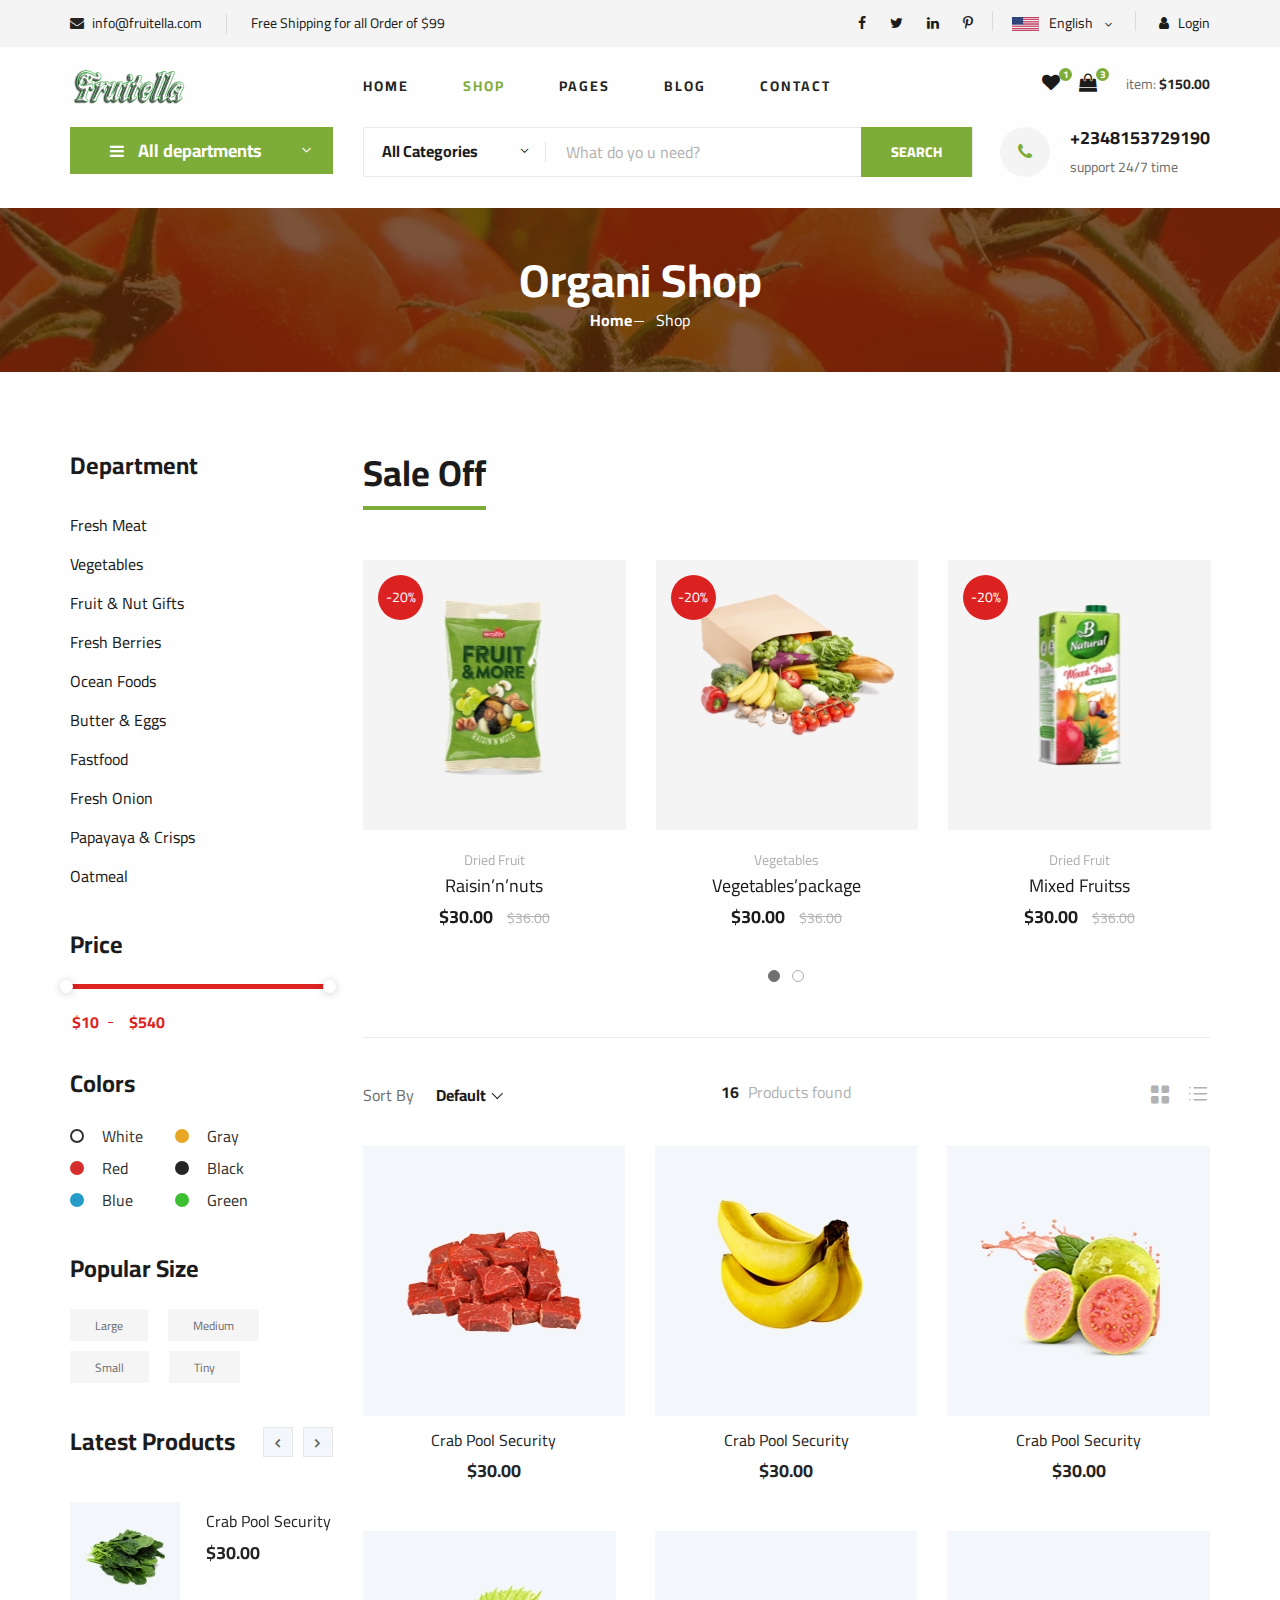
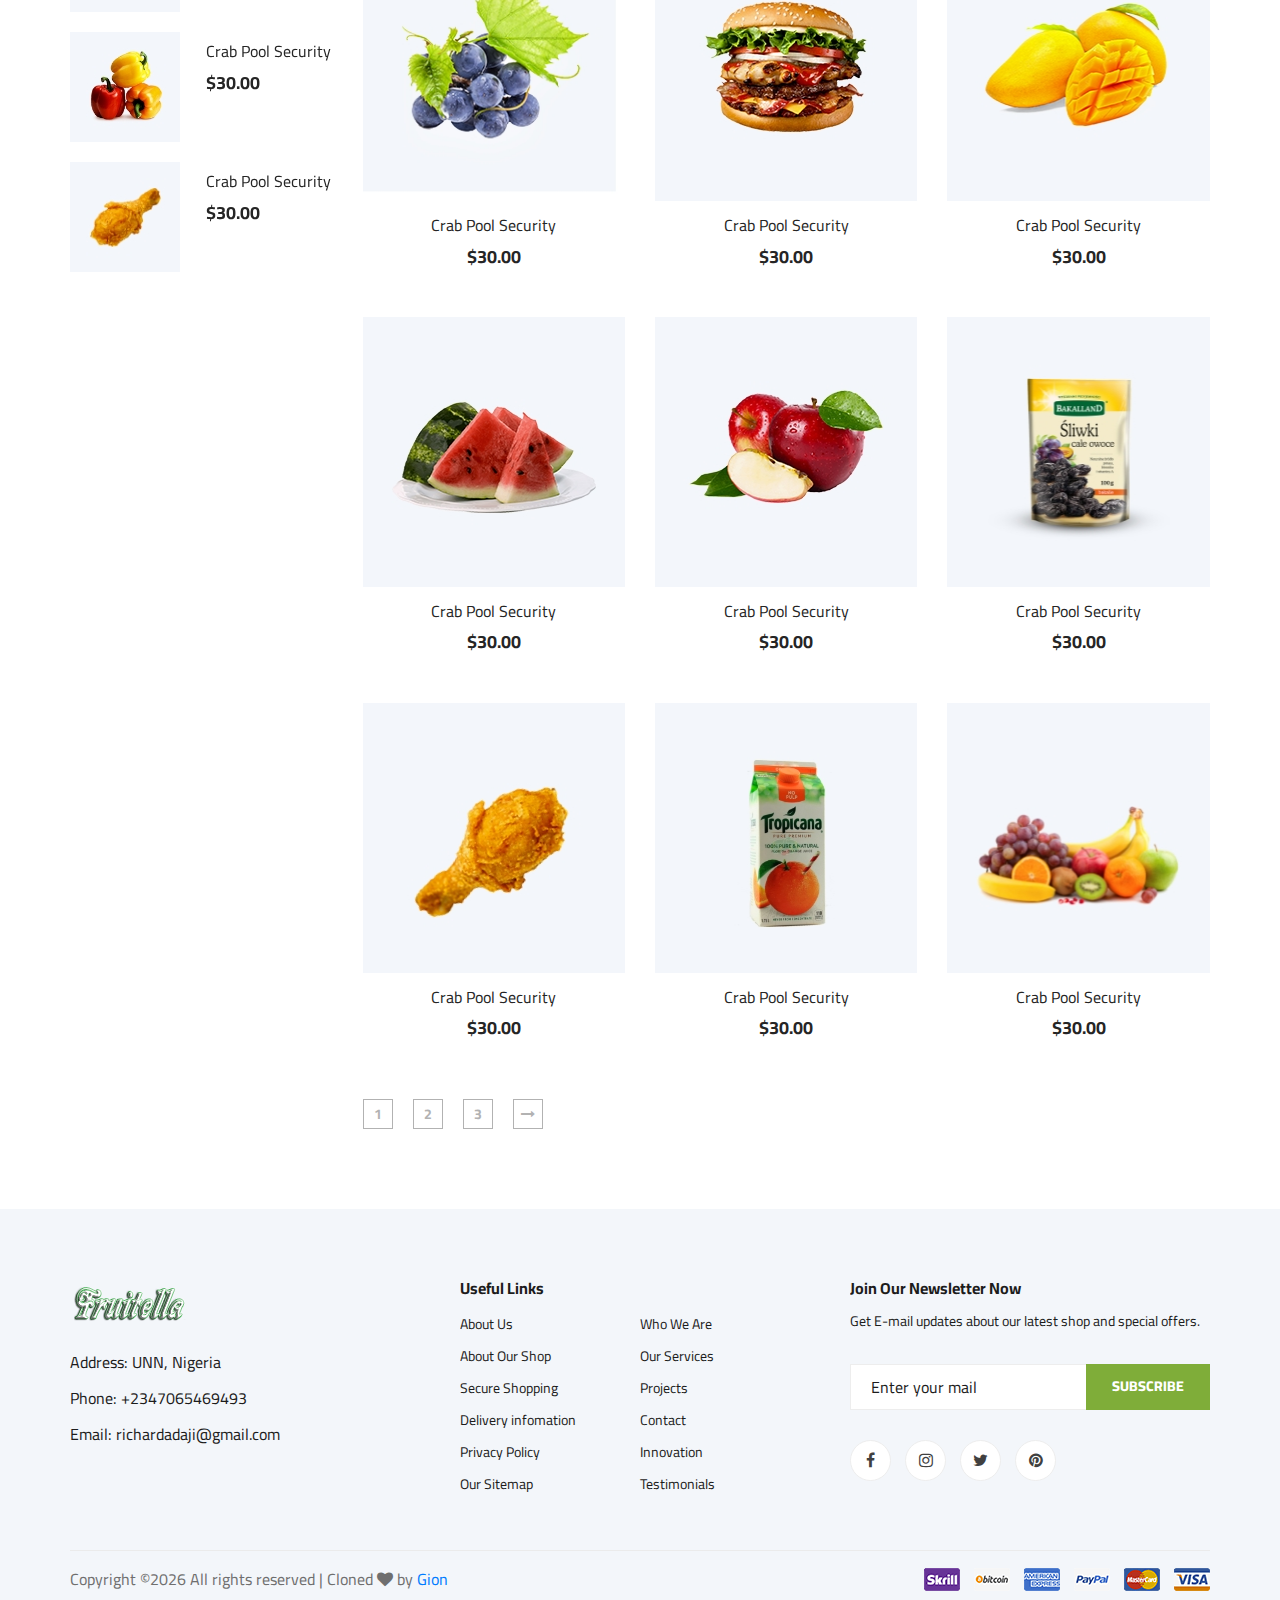
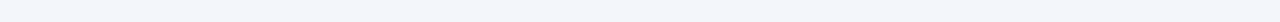
<file: shop-grid.html>
<!DOCTYPE html>
<html lang="zxx">

<head>
    <meta charset="UTF-8">
    <meta name="description" content="Fruitella Template">
    <meta name="keywords" content="Fruitella, unica, creative, html">
    <meta name="viewport" content="width=device-width, initial-scale=1.0">
    <meta http-equiv="X-UA-Compatible" content="ie=edge">
    <title>Fruitella | Template</title>

    <!-- Google Font -->
    <link href="https://fonts.googleapis.com/css2?family=Cairo:wght@200;300;400;600;900&display=swap" rel="stylesheet">

    <!-- Css Styles -->
    <link rel="stylesheet" href="css/bootstrap.min.css" type="text/css">
    <link rel="stylesheet" href="css/font-awesome.min.css" type="text/css">
    <link rel="stylesheet" href="css/elegant-icons.css" type="text/css">
    <link rel="stylesheet" href="css/nice-select.css" type="text/css">
    <link rel="stylesheet" href="css/jquery-ui.min.css" type="text/css">
    <link rel="stylesheet" href="css/owl.carousel.min.css" type="text/css">
    <link rel="stylesheet" href="css/slicknav.min.css" type="text/css">
    <link rel="stylesheet" href="css/style.css" type="text/css">
</head>

<body>
    <!-- Page Preloder -->
    <div id="preloder">
        <div class="loader"></div>
    </div>

    <!-- Humberger Begin -->
    <div class="humberger__menu__overlay"></div>
    <div class="humberger__menu__wrapper">
        <div class="humberger__menu__logo">
            <a href="#"><img src="img/logo.png" alt=""></a>
        </div>
        <div class="humberger__menu__cart">
            <ul>
                <li><a href="#"><i class="fa fa-heart"></i> <span>1</span></a></li>
                <li><a href="#"><i class="fa fa-shopping-bag"></i> <span>3</span></a></li>
            </ul>
            <div class="header__cart__price">item: <span>$150.00</span></div>
        </div>
        <div class="humberger__menu__widget">
            <div class="header__top__right__language">
                <img src="img/language.png" alt="">
                <div>English</div>
                <span class="arrow_carrot-down"></span>
                <ul>
                    <li><a href="#">Spanis</a></li>
                    <li><a href="#">English</a></li>
                </ul>
            </div>
            <div class="header__top__right__auth">
                <a href="#"><i class="fa fa-user"></i> Login</a>
            </div>
        </div>
        <nav class="humberger__menu__nav mobile-menu">
            <ul>
                <li class="active"><a href="./index.html">Home</a></li>
                <li><a href="./shop-grid.html">Shop</a></li>
                <li><a href="#">Pages</a>
                    <ul class="header__menu__dropdown">
                        <li><a href="./shop-details.html">Shop Details</a></li>
                        <li><a href="./shoping-cart.html">Shoping Cart</a></li>
                        <li><a href="./checkout.html">Check Out</a></li>
                        <li><a href="./blog-details.html">Blog Details</a></li>
                    </ul>
                </li>
                <li><a href="./blog.html">Blog</a></li>
                <li><a href="./contact.html">Contact</a></li>
            </ul>
        </nav>
        <div id="mobile-menu-wrap"></div>
        <div class="header__top__right__social">
            <a href="#"><i class="fa fa-facebook"></i></a>
            <a href="#"><i class="fa fa-twitter"></i></a>
            <a href="#"><i class="fa fa-linkedin"></i></a>
            <a href="#"><i class="fa fa-pinterest-p"></i></a>
        </div>
        <div class="humberger__menu__contact">
            <ul>
                <li><i class="fa fa-envelope"></i> info@fruitella.com</li>
                <li>Free Shipping for all Order of $99</li>
            </ul>
        </div>
    </div>
    <!-- Humberger End -->

    <!-- Header Section Begin -->
    <header class="header">
        <div class="header__top">
            <div class="container">
                <div class="row">
                    <div class="col-lg-6">
                        <div class="header__top__left">
                            <ul>
                                <li><i class="fa fa-envelope"></i> info@fruitella.com</li>
                                <li>Free Shipping for all Order of $99</li>
                            </ul>
                        </div>
                    </div>
                    <div class="col-lg-6">
                        <div class="header__top__right">
                            <div class="header__top__right__social">
                                <a href="#"><i class="fa fa-facebook"></i></a>
                                <a href="#"><i class="fa fa-twitter"></i></a>
                                <a href="#"><i class="fa fa-linkedin"></i></a>
                                <a href="#"><i class="fa fa-pinterest-p"></i></a>
                            </div>
                            <div class="header__top__right__language">
                                <img src="img/language.png" alt="">
                                <div>English</div>
                                <span class="arrow_carrot-down"></span>
                                <ul>
                                    <li><a href="#">Spanis</a></li>
                                    <li><a href="#">English</a></li>
                                </ul>
                            </div>
                            <div class="header__top__right__auth">
                                <a href="#"><i class="fa fa-user"></i> Login</a>
                            </div>
                        </div>
                    </div>
                </div>
            </div>
        </div>
        <div class="container">
            <div class="row">
                <div class="col-lg-3">
                    <div class="header__logo">
                        <a href="./index.html"><img src="img/logo.png" alt=""></a>
                    </div>
                </div>
                <div class="col-lg-6">
                    <nav class="header__menu">
                        <ul>
                            <li><a href="./index.html">Home</a></li>
                            <li class="active"><a href="./shop-grid.html">Shop</a></li>
                            <li><a href="#">Pages</a>
                                <ul class="header__menu__dropdown">
                                    <li><a href="./shop-details.html">Shop Details</a></li>
                                    <li><a href="./shoping-cart.html">Shoping Cart</a></li>
                                    <li><a href="./checkout.html">Check Out</a></li>
                                    <li><a href="./blog-details.html">Blog Details</a></li>
                                </ul>
                            </li>
                            <li><a href="./blog.html">Blog</a></li>
                            <li><a href="./contact.html">Contact</a></li>
                        </ul>
                    </nav>
                </div>
                <div class="col-lg-3">
                    <div class="header__cart">
                        <ul>
                            <li><a href="#"><i class="fa fa-heart"></i> <span>1</span></a></li>
                            <li><a href="#"><i class="fa fa-shopping-bag"></i> <span>3</span></a></li>
                        </ul>
                        <div class="header__cart__price">item: <span>$150.00</span></div>
                    </div>
                </div>
            </div>
            <div class="humberger__open">
                <i class="fa fa-bars"></i>
            </div>
        </div>
    </header>
    <!-- Header Section End -->

    <!-- Hero Section Begin -->
    <section class="hero hero-normal">
        <div class="container">
            <div class="row">
                <div class="col-lg-3">
                    <div class="hero__categories">
                        <div class="hero__categories__all">
                            <i class="fa fa-bars"></i>
                            <span>All departments</span>
                        </div>
                        <ul>
                            <li><a href="#">Fresh Meat</a></li>
                            <li><a href="#">Vegetables</a></li>
                            <li><a href="#">Fruit & Nut Gifts</a></li>
                            <li><a href="#">Fresh Berries</a></li>
                            <li><a href="#">Ocean Foods</a></li>
                            <li><a href="#">Butter & Eggs</a></li>
                            <li><a href="#">Fastfood</a></li>
                            <li><a href="#">Fresh Onion</a></li>
                            <li><a href="#">Papayaya & Crisps</a></li>
                            <li><a href="#">Oatmeal</a></li>
                            <li><a href="#">Fresh Bananas</a></li>
                        </ul>
                    </div>
                </div>
                <div class="col-lg-9">
                    <div class="hero__search">
                        <div class="hero__search__form">
                            <form action="#">
                                <div class="hero__search__categories">
                                    All Categories
                                    <span class="arrow_carrot-down"></span>
                                </div>
                                <input type="text" placeholder="What do yo u need?">
                                <button type="submit" class="site-btn">SEARCH</button>
                            </form>
                        </div>
                        <div class="hero__search__phone">
                            <div class="hero__search__phone__icon">
                                <i class="fa fa-phone"></i>
                            </div>
                            <div class="hero__search__phone__text">
                                <h5>+2348153729190</h5>
                                <span>support 24/7 time</span>
                            </div>
                        </div>
                    </div>
                </div>
            </div>
        </div>
    </section>
    <!-- Hero Section End -->

    <!-- Breadcrumb Section Begin -->
    <section class="breadcrumb-section set-bg" data-setbg="img/breadcrumb.jpg">
        <div class="container">
            <div class="row">
                <div class="col-lg-12 text-center">
                    <div class="breadcrumb__text">
                        <h2>Organi Shop</h2>
                        <div class="breadcrumb__option">
                            <a href="./index.html">Home</a>
                            <span>Shop</span>
                        </div>
                    </div>
                </div>
            </div>
        </div>
    </section>
    <!-- Breadcrumb Section End -->

    <!-- Product Section Begin -->
    <section class="product spad">
        <div class="container">
            <div class="row">
                <div class="col-lg-3 col-md-5">
                    <div class="sidebar">
                        <div class="sidebar__item">
                            <h4>Department</h4>
                            <ul>
                                <li><a href="#">Fresh Meat</a></li>
                                <li><a href="#">Vegetables</a></li>
                                <li><a href="#">Fruit & Nut Gifts</a></li>
                                <li><a href="#">Fresh Berries</a></li>
                                <li><a href="#">Ocean Foods</a></li>
                                <li><a href="#">Butter & Eggs</a></li>
                                <li><a href="#">Fastfood</a></li>
                                <li><a href="#">Fresh Onion</a></li>
                                <li><a href="#">Papayaya & Crisps</a></li>
                                <li><a href="#">Oatmeal</a></li>
                            </ul>
                        </div>
                        <div class="sidebar__item">
                            <h4>Price</h4>
                            <div class="price-range-wrap">
                                <div class="price-range ui-slider ui-corner-all ui-slider-horizontal ui-widget ui-widget-content"
                                    data-min="10" data-max="540">
                                    <div class="ui-slider-range ui-corner-all ui-widget-header"></div>
                                    <span tabindex="0" class="ui-slider-handle ui-corner-all ui-state-default"></span>
                                    <span tabindex="0" class="ui-slider-handle ui-corner-all ui-state-default"></span>
                                </div>
                                <div class="range-slider">
                                    <div class="price-input">
                                        <input type="text" id="minamount">
                                        <input type="text" id="maxamount">
                                    </div>
                                </div>
                            </div>
                        </div>
                        <div class="sidebar__item sidebar__item__color--option">
                            <h4>Colors</h4>
                            <div class="sidebar__item__color sidebar__item__color--white">
                                <label for="white">
                                    White
                                    <input type="radio" id="white">
                                </label>
                            </div>
                            <div class="sidebar__item__color sidebar__item__color--gray">
                                <label for="gray">
                                    Gray
                                    <input type="radio" id="gray">
                                </label>
                            </div>
                            <div class="sidebar__item__color sidebar__item__color--red">
                                <label for="red">
                                    Red
                                    <input type="radio" id="red">
                                </label>
                            </div>
                            <div class="sidebar__item__color sidebar__item__color--black">
                                <label for="black">
                                    Black
                                    <input type="radio" id="black">
                                </label>
                            </div>
                            <div class="sidebar__item__color sidebar__item__color--blue">
                                <label for="blue">
                                    Blue
                                    <input type="radio" id="blue">
                                </label>
                            </div>
                            <div class="sidebar__item__color sidebar__item__color--green">
                                <label for="green">
                                    Green
                                    <input type="radio" id="green">
                                </label>
                            </div>
                        </div>
                        <div class="sidebar__item">
                            <h4>Popular Size</h4>
                            <div class="sidebar__item__size">
                                <label for="large">
                                    Large
                                    <input type="radio" id="large">
                                </label>
                            </div>
                            <div class="sidebar__item__size">
                                <label for="medium">
                                    Medium
                                    <input type="radio" id="medium">
                                </label>
                            </div>
                            <div class="sidebar__item__size">
                                <label for="small">
                                    Small
                                    <input type="radio" id="small">
                                </label>
                            </div>
                            <div class="sidebar__item__size">
                                <label for="tiny">
                                    Tiny
                                    <input type="radio" id="tiny">
                                </label>
                            </div>
                        </div>
                        <div class="sidebar__item">
                            <div class="latest-product__text">
                                <h4>Latest Products</h4>
                                <div class="latest-product__slider owl-carousel">
                                    <div class="latest-prdouct__slider__item">
                                        <a href="#" class="latest-product__item">
                                            <div class="latest-product__item__pic">
                                                <img src="img/latest-product/lp-1.jpg" alt="">
                                            </div>
                                            <div class="latest-product__item__text">
                                                <h6>Crab Pool Security</h6>
                                                <span>$30.00</span>
                                            </div>
                                        </a>
                                        <a href="#" class="latest-product__item">
                                            <div class="latest-product__item__pic">
                                                <img src="img/latest-product/lp-2.jpg" alt="">
                                            </div>
                                            <div class="latest-product__item__text">
                                                <h6>Crab Pool Security</h6>
                                                <span>$30.00</span>
                                            </div>
                                        </a>
                                        <a href="#" class="latest-product__item">
                                            <div class="latest-product__item__pic">
                                                <img src="img/latest-product/lp-3.jpg" alt="">
                                            </div>
                                            <div class="latest-product__item__text">
                                                <h6>Crab Pool Security</h6>
                                                <span>$30.00</span>
                                            </div>
                                        </a>
                                    </div>
                                    <div class="latest-prdouct__slider__item">
                                        <a href="#" class="latest-product__item">
                                            <div class="latest-product__item__pic">
                                                <img src="img/latest-product/lp-1.jpg" alt="">
                                            </div>
                                            <div class="latest-product__item__text">
                                                <h6>Crab Pool Security</h6>
                                                <span>$30.00</span>
                                            </div>
                                        </a>
                                        <a href="#" class="latest-product__item">
                                            <div class="latest-product__item__pic">
                                                <img src="img/latest-product/lp-2.jpg" alt="">
                                            </div>
                                            <div class="latest-product__item__text">
                                                <h6>Crab Pool Security</h6>
                                                <span>$30.00</span>
                                            </div>
                                        </a>
                                        <a href="#" class="latest-product__item">
                                            <div class="latest-product__item__pic">
                                                <img src="img/latest-product/lp-3.jpg" alt="">
                                            </div>
                                            <div class="latest-product__item__text">
                                                <h6>Crab Pool Security</h6>
                                                <span>$30.00</span>
                                            </div>
                                        </a>
                                    </div>
                                </div>
                            </div>
                        </div>
                    </div>
                </div>
                <div class="col-lg-9 col-md-7">
                    <div class="product__discount">
                        <div class="section-title product__discount__title">
                            <h2>Sale Off</h2>
                        </div>
                        <div class="row">
                            <div class="product__discount__slider owl-carousel">
                                <div class="col-lg-4">
                                    <div class="product__discount__item">
                                        <div class="product__discount__item__pic set-bg"
                                            data-setbg="img/product/discount/pd-1.jpg">
                                            <div class="product__discount__percent">-20%</div>
                                            <ul class="product__item__pic__hover">
                                                <li><a href="#"><i class="fa fa-heart"></i></a></li>
                                                <li><a href="#"><i class="fa fa-retweet"></i></a></li>
                                                <li><a href="#"><i class="fa fa-shopping-cart"></i></a></li>
                                            </ul>
                                        </div>
                                        <div class="product__discount__item__text">
                                            <span>Dried Fruit</span>
                                            <h5><a href="#">Raisin’n’nuts</a></h5>
                                            <div class="product__item__price">$30.00 <span>$36.00</span></div>
                                        </div>
                                    </div>
                                </div>
                                <div class="col-lg-4">
                                    <div class="product__discount__item">
                                        <div class="product__discount__item__pic set-bg"
                                            data-setbg="img/product/discount/pd-2.jpg">
                                            <div class="product__discount__percent">-20%</div>
                                            <ul class="product__item__pic__hover">
                                                <li><a href="#"><i class="fa fa-heart"></i></a></li>
                                                <li><a href="#"><i class="fa fa-retweet"></i></a></li>
                                                <li><a href="#"><i class="fa fa-shopping-cart"></i></a></li>
                                            </ul>
                                        </div>
                                        <div class="product__discount__item__text">
                                            <span>Vegetables</span>
                                            <h5><a href="#">Vegetables’package</a></h5>
                                            <div class="product__item__price">$30.00 <span>$36.00</span></div>
                                        </div>
                                    </div>
                                </div>
                                <div class="col-lg-4">
                                    <div class="product__discount__item">
                                        <div class="product__discount__item__pic set-bg"
                                            data-setbg="img/product/discount/pd-3.jpg">
                                            <div class="product__discount__percent">-20%</div>
                                            <ul class="product__item__pic__hover">
                                                <li><a href="#"><i class="fa fa-heart"></i></a></li>
                                                <li><a href="#"><i class="fa fa-retweet"></i></a></li>
                                                <li><a href="#"><i class="fa fa-shopping-cart"></i></a></li>
                                            </ul>
                                        </div>
                                        <div class="product__discount__item__text">
                                            <span>Dried Fruit</span>
                                            <h5><a href="#">Mixed Fruitss</a></h5>
                                            <div class="product__item__price">$30.00 <span>$36.00</span></div>
                                        </div>
                                    </div>
                                </div>
                                <div class="col-lg-4">
                                    <div class="product__discount__item">
                                        <div class="product__discount__item__pic set-bg"
                                            data-setbg="img/product/discount/pd-4.jpg">
                                            <div class="product__discount__percent">-20%</div>
                                            <ul class="product__item__pic__hover">
                                                <li><a href="#"><i class="fa fa-heart"></i></a></li>
                                                <li><a href="#"><i class="fa fa-retweet"></i></a></li>
                                                <li><a href="#"><i class="fa fa-shopping-cart"></i></a></li>
                                            </ul>
                                        </div>
                                        <div class="product__discount__item__text">
                                            <span>Dried Fruit</span>
                                            <h5><a href="#">Raisin’n’nuts</a></h5>
                                            <div class="product__item__price">$30.00 <span>$36.00</span></div>
                                        </div>
                                    </div>
                                </div>
                                <div class="col-lg-4">
                                    <div class="product__discount__item">
                                        <div class="product__discount__item__pic set-bg"
                                            data-setbg="img/product/discount/pd-5.jpg">
                                            <div class="product__discount__percent">-20%</div>
                                            <ul class="product__item__pic__hover">
                                                <li><a href="#"><i class="fa fa-heart"></i></a></li>
                                                <li><a href="#"><i class="fa fa-retweet"></i></a></li>
                                                <li><a href="#"><i class="fa fa-shopping-cart"></i></a></li>
                                            </ul>
                                        </div>
                                        <div class="product__discount__item__text">
                                            <span>Dried Fruit</span>
                                            <h5><a href="#">Raisin’n’nuts</a></h5>
                                            <div class="product__item__price">$30.00 <span>$36.00</span></div>
                                        </div>
                                    </div>
                                </div>
                                <div class="col-lg-4">
                                    <div class="product__discount__item">
                                        <div class="product__discount__item__pic set-bg"
                                            data-setbg="img/product/discount/pd-6.jpg">
                                            <div class="product__discount__percent">-20%</div>
                                            <ul class="product__item__pic__hover">
                                                <li><a href="#"><i class="fa fa-heart"></i></a></li>
                                                <li><a href="#"><i class="fa fa-retweet"></i></a></li>
                                                <li><a href="#"><i class="fa fa-shopping-cart"></i></a></li>
                                            </ul>
                                        </div>
                                        <div class="product__discount__item__text">
                                            <span>Dried Fruit</span>
                                            <h5><a href="#">Raisin’n’nuts</a></h5>
                                            <div class="product__item__price">$30.00 <span>$36.00</span></div>
                                        </div>
                                    </div>
                                </div>
                            </div>
                        </div>
                    </div>
                    <div class="filter__item">
                        <div class="row">
                            <div class="col-lg-4 col-md-5">
                                <div class="filter__sort">
                                    <span>Sort By</span>
                                    <select>
                                        <option value="0">Default</option>
                                        <option value="0">Default</option>
                                    </select>
                                </div>
                            </div>
                            <div class="col-lg-4 col-md-4">
                                <div class="filter__found">
                                    <h6><span>16</span> Products found</h6>
                                </div>
                            </div>
                            <div class="col-lg-4 col-md-3">
                                <div class="filter__option">
                                    <span class="icon_grid-2x2"></span>
                                    <span class="icon_ul"></span>
                                </div>
                            </div>
                        </div>
                    </div>
                    <div class="row">
                        <div class="col-lg-4 col-md-6 col-sm-6">
                            <div class="product__item">
                                <div class="product__item__pic set-bg" data-setbg="img/product/product-1.jpg">
                                    <ul class="product__item__pic__hover">
                                        <li><a href="#"><i class="fa fa-heart"></i></a></li>
                                        <li><a href="#"><i class="fa fa-retweet"></i></a></li>
                                        <li><a href="#"><i class="fa fa-shopping-cart"></i></a></li>
                                    </ul>
                                </div>
                                <div class="product__item__text">
                                    <h6><a href="#">Crab Pool Security</a></h6>
                                    <h5>$30.00</h5>
                                </div>
                            </div>
                        </div>
                        <div class="col-lg-4 col-md-6 col-sm-6">
                            <div class="product__item">
                                <div class="product__item__pic set-bg" data-setbg="img/product/product-2.jpg">
                                    <ul class="product__item__pic__hover">
                                        <li><a href="#"><i class="fa fa-heart"></i></a></li>
                                        <li><a href="#"><i class="fa fa-retweet"></i></a></li>
                                        <li><a href="#"><i class="fa fa-shopping-cart"></i></a></li>
                                    </ul>
                                </div>
                                <div class="product__item__text">
                                    <h6><a href="#">Crab Pool Security</a></h6>
                                    <h5>$30.00</h5>
                                </div>
                            </div>
                        </div>
                        <div class="col-lg-4 col-md-6 col-sm-6">
                            <div class="product__item">
                                <div class="product__item__pic set-bg" data-setbg="img/product/product-3.jpg">
                                    <ul class="product__item__pic__hover">
                                        <li><a href="#"><i class="fa fa-heart"></i></a></li>
                                        <li><a href="#"><i class="fa fa-retweet"></i></a></li>
                                        <li><a href="#"><i class="fa fa-shopping-cart"></i></a></li>
                                    </ul>
                                </div>
                                <div class="product__item__text">
                                    <h6><a href="#">Crab Pool Security</a></h6>
                                    <h5>$30.00</h5>
                                </div>
                            </div>
                        </div>
                        <div class="col-lg-4 col-md-6 col-sm-6">
                            <div class="product__item">
                                <div class="product__item__pic set-bg" data-setbg="img/product/product-4.jpg">
                                    <ul class="product__item__pic__hover">
                                        <li><a href="#"><i class="fa fa-heart"></i></a></li>
                                        <li><a href="#"><i class="fa fa-retweet"></i></a></li>
                                        <li><a href="#"><i class="fa fa-shopping-cart"></i></a></li>
                                    </ul>
                                </div>
                                <div class="product__item__text">
                                    <h6><a href="#">Crab Pool Security</a></h6>
                                    <h5>$30.00</h5>
                                </div>
                            </div>
                        </div>
                        <div class="col-lg-4 col-md-6 col-sm-6">
                            <div class="product__item">
                                <div class="product__item__pic set-bg" data-setbg="img/product/product-5.jpg">
                                    <ul class="product__item__pic__hover">
                                        <li><a href="#"><i class="fa fa-heart"></i></a></li>
                                        <li><a href="#"><i class="fa fa-retweet"></i></a></li>
                                        <li><a href="#"><i class="fa fa-shopping-cart"></i></a></li>
                                    </ul>
                                </div>
                                <div class="product__item__text">
                                    <h6><a href="#">Crab Pool Security</a></h6>
                                    <h5>$30.00</h5>
                                </div>
                            </div>
                        </div>
                        <div class="col-lg-4 col-md-6 col-sm-6">
                            <div class="product__item">
                                <div class="product__item__pic set-bg" data-setbg="img/product/product-6.jpg">
                                    <ul class="product__item__pic__hover">
                                        <li><a href="#"><i class="fa fa-heart"></i></a></li>
                                        <li><a href="#"><i class="fa fa-retweet"></i></a></li>
                                        <li><a href="#"><i class="fa fa-shopping-cart"></i></a></li>
                                    </ul>
                                </div>
                                <div class="product__item__text">
                                    <h6><a href="#">Crab Pool Security</a></h6>
                                    <h5>$30.00</h5>
                                </div>
                            </div>
                        </div>
                        <div class="col-lg-4 col-md-6 col-sm-6">
                            <div class="product__item">
                                <div class="product__item__pic set-bg" data-setbg="img/product/product-7.jpg">
                                    <ul class="product__item__pic__hover">
                                        <li><a href="#"><i class="fa fa-heart"></i></a></li>
                                        <li><a href="#"><i class="fa fa-retweet"></i></a></li>
                                        <li><a href="#"><i class="fa fa-shopping-cart"></i></a></li>
                                    </ul>
                                </div>
                                <div class="product__item__text">
                                    <h6><a href="#">Crab Pool Security</a></h6>
                                    <h5>$30.00</h5>
                                </div>
                            </div>
                        </div>
                        <div class="col-lg-4 col-md-6 col-sm-6">
                            <div class="product__item">
                                <div class="product__item__pic set-bg" data-setbg="img/product/product-8.jpg">
                                    <ul class="product__item__pic__hover">
                                        <li><a href="#"><i class="fa fa-heart"></i></a></li>
                                        <li><a href="#"><i class="fa fa-retweet"></i></a></li>
                                        <li><a href="#"><i class="fa fa-shopping-cart"></i></a></li>
                                    </ul>
                                </div>
                                <div class="product__item__text">
                                    <h6><a href="#">Crab Pool Security</a></h6>
                                    <h5>$30.00</h5>
                                </div>
                            </div>
                        </div>
                        <div class="col-lg-4 col-md-6 col-sm-6">
                            <div class="product__item">
                                <div class="product__item__pic set-bg" data-setbg="img/product/product-9.jpg">
                                    <ul class="product__item__pic__hover">
                                        <li><a href="#"><i class="fa fa-heart"></i></a></li>
                                        <li><a href="#"><i class="fa fa-retweet"></i></a></li>
                                        <li><a href="#"><i class="fa fa-shopping-cart"></i></a></li>
                                    </ul>
                                </div>
                                <div class="product__item__text">
                                    <h6><a href="#">Crab Pool Security</a></h6>
                                    <h5>$30.00</h5>
                                </div>
                            </div>
                        </div>
                        <div class="col-lg-4 col-md-6 col-sm-6">
                            <div class="product__item">
                                <div class="product__item__pic set-bg" data-setbg="img/product/product-10.jpg">
                                    <ul class="product__item__pic__hover">
                                        <li><a href="#"><i class="fa fa-heart"></i></a></li>
                                        <li><a href="#"><i class="fa fa-retweet"></i></a></li>
                                        <li><a href="#"><i class="fa fa-shopping-cart"></i></a></li>
                                    </ul>
                                </div>
                                <div class="product__item__text">
                                    <h6><a href="#">Crab Pool Security</a></h6>
                                    <h5>$30.00</h5>
                                </div>
                            </div>
                        </div>
                        <div class="col-lg-4 col-md-6 col-sm-6">
                            <div class="product__item">
                                <div class="product__item__pic set-bg" data-setbg="img/product/product-11.jpg">
                                    <ul class="product__item__pic__hover">
                                        <li><a href="#"><i class="fa fa-heart"></i></a></li>
                                        <li><a href="#"><i class="fa fa-retweet"></i></a></li>
                                        <li><a href="#"><i class="fa fa-shopping-cart"></i></a></li>
                                    </ul>
                                </div>
                                <div class="product__item__text">
                                    <h6><a href="#">Crab Pool Security</a></h6>
                                    <h5>$30.00</h5>
                                </div>
                            </div>
                        </div>
                        <div class="col-lg-4 col-md-6 col-sm-6">
                            <div class="product__item">
                                <div class="product__item__pic set-bg" data-setbg="img/product/product-12.jpg">
                                    <ul class="product__item__pic__hover">
                                        <li><a href="#"><i class="fa fa-heart"></i></a></li>
                                        <li><a href="#"><i class="fa fa-retweet"></i></a></li>
                                        <li><a href="#"><i class="fa fa-shopping-cart"></i></a></li>
                                    </ul>
                                </div>
                                <div class="product__item__text">
                                    <h6><a href="#">Crab Pool Security</a></h6>
                                    <h5>$30.00</h5>
                                </div>
                            </div>
                        </div>
                    </div>
                    <div class="product__pagination">
                        <a href="#">1</a>
                        <a href="#">2</a>
                        <a href="#">3</a>
                        <a href="#"><i class="fa fa-long-arrow-right"></i></a>
                    </div>
                </div>
            </div>
        </div>
    </section>
    <!-- Product Section End -->

    <!-- Footer Section Begin -->
    <footer class="footer spad">
        <div class="container">
            <div class="row">
                <div class="col-lg-3 col-md-6 col-sm-6">
                    <div class="footer__about">
                        <div class="footer__about__logo">
                            <a href="./index.html"><img src="img/logo.png" alt=""></a>
                        </div>
                                              <ul>
                            <li>Address: UNN, Nigeria</li>
                            <li>Phone: +2347065469493</li>
                            <li>Email: richardadaji@gmail.com</li>
                        </ul>
                    </div>
                </div>
                <div class="col-lg-4 col-md-6 col-sm-6 offset-lg-1">
                    <div class="footer__widget">
                        <h6>Useful Links</h6>
                        <ul>
                            <li><a href="#">About Us</a></li>
                            <li><a href="#">About Our Shop</a></li>
                            <li><a href="#">Secure Shopping</a></li>
                            <li><a href="#">Delivery infomation</a></li>
                            <li><a href="#">Privacy Policy</a></li>
                            <li><a href="#">Our Sitemap</a></li>
                        </ul>
                        <ul>
                            <li><a href="#">Who We Are</a></li>
                            <li><a href="#">Our Services</a></li>
                            <li><a href="#">Projects</a></li>
                            <li><a href="#">Contact</a></li>
                            <li><a href="#">Innovation</a></li>
                            <li><a href="#">Testimonials</a></li>
                        </ul>
                    </div>
                </div>
                <div class="col-lg-4 col-md-12">
                    <div class="footer__widget">
                        <h6>Join Our Newsletter Now</h6>
                        <p>Get E-mail updates about our latest shop and special offers.</p>
                        <form action="#">
                            <input type="text" placeholder="Enter your mail">
                            <button type="submit" class="site-btn">Subscribe</button>
                        </form>
                        <div class="footer__widget__social">
                            <a href="#"><i class="fa fa-facebook"></i></a>
                            <a href="#"><i class="fa fa-instagram"></i></a>
                            <a href="#"><i class="fa fa-twitter"></i></a>
                            <a href="#"><i class="fa fa-pinterest"></i></a>
                        </div>
                    </div>
                </div>
            </div>
            <div class="row">
                <div class="col-lg-12">
                    <div class="footer__copyright">
                        <div class="footer__copyright__text"><p> 
  Copyright &copy;<script>document.write(new Date().getFullYear());</script> All rights reserved | Cloned <i class="fa fa-heart" aria-hidden="true"></i> by <a href="https://portfolio-gion.onrender.com" target="_blank">Gion</a>
   </p></div>
                        <div class="footer__copyright__payment"><img src="img/payment-item.png" alt=""></div>
                    </div>
                </div>
            </div>
        </div>
    </footer>
    <!-- Footer Section End -->

    <!-- Js Plugins -->
    <script src="js/jquery-3.3.1.min.js"></script>
    <script src="js/bootstrap.min.js"></script>
    <script src="js/jquery.nice-select.min.js"></script>
    <script src="js/jquery-ui.min.js"></script>
    <script src="js/jquery.slicknav.js"></script>
    <script src="js/mixitup.min.js"></script>
    <script src="js/owl.carousel.min.js"></script>
    <script src="js/main.js"></script>



</body>

</html>
</file>
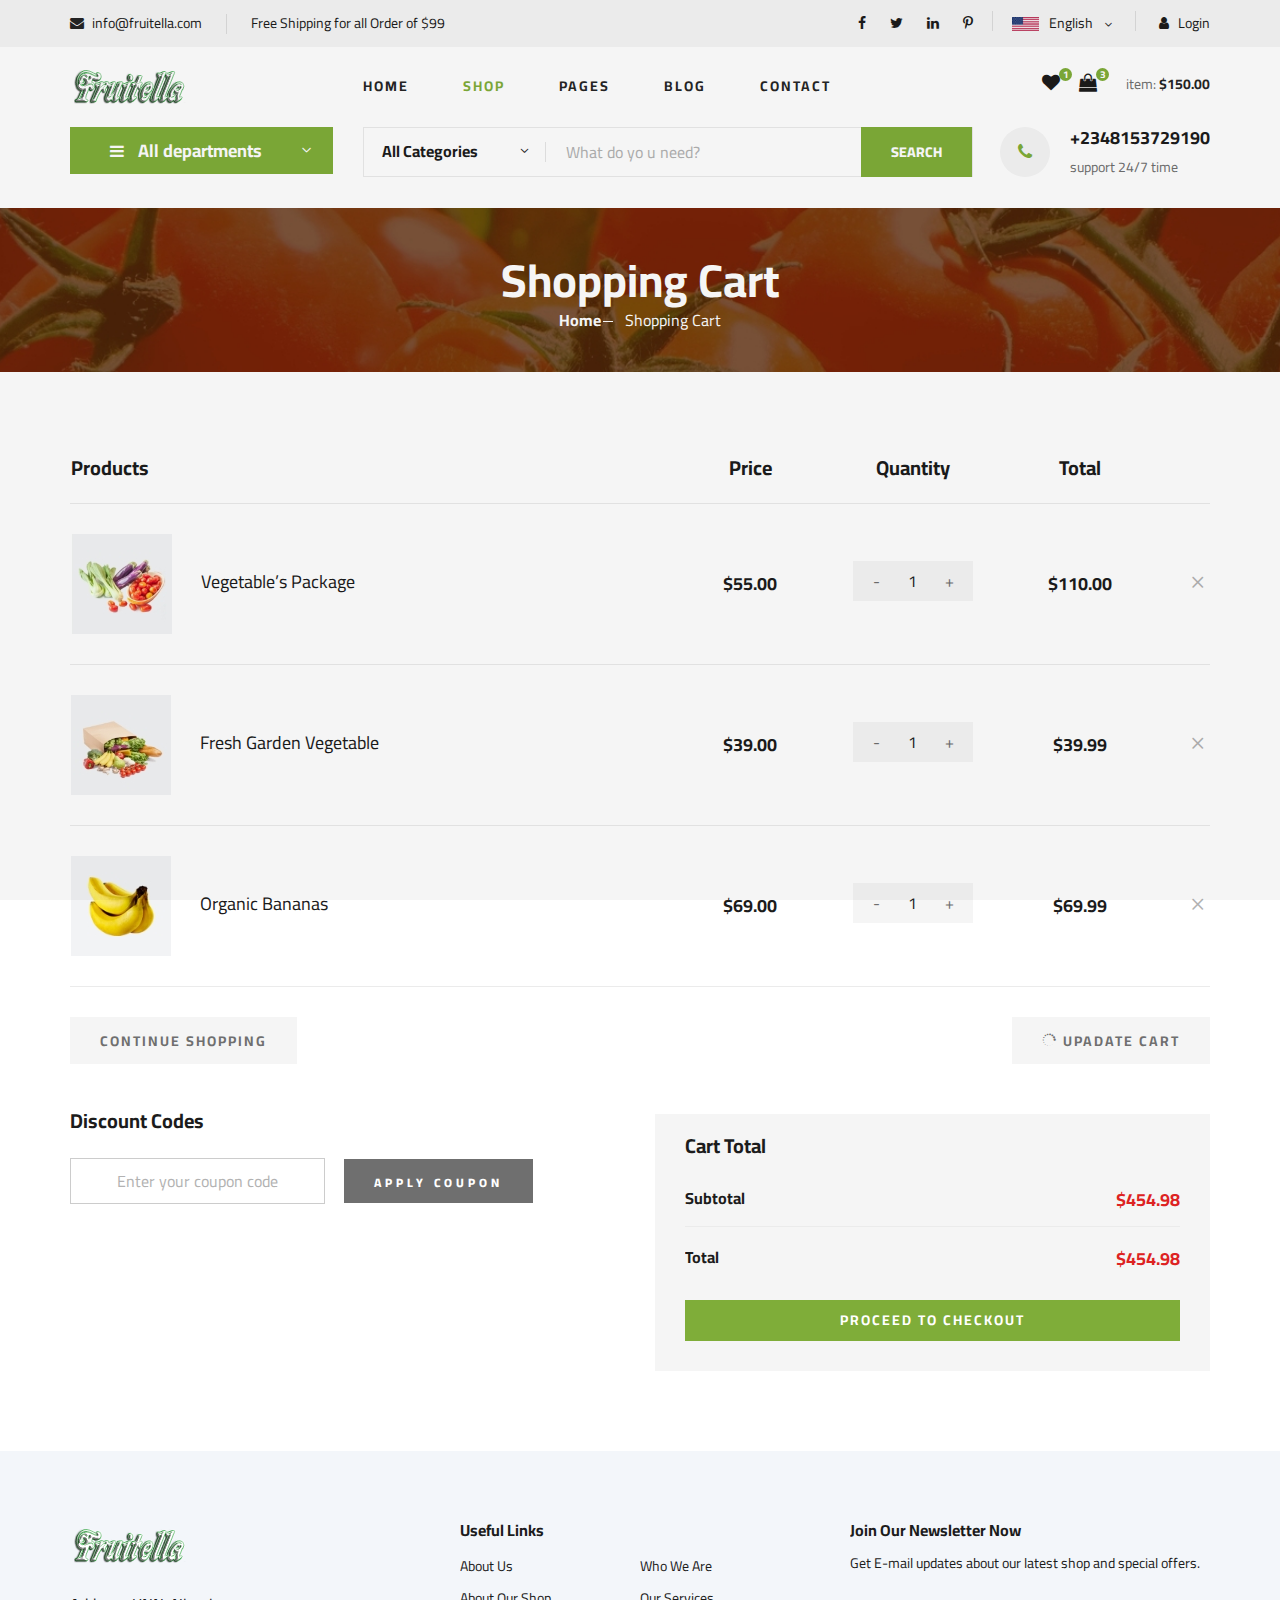
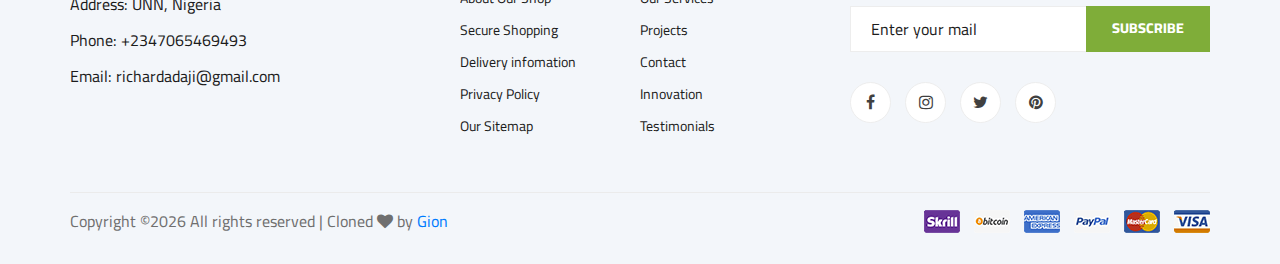
<file: shoping-cart.html>
<!DOCTYPE html>
<html lang="zxx">

<head>
    <meta charset="UTF-8">
    <meta name="description" content="Fruitella Template">
    <meta name="keywords" content="Fruitella, unica, creative, html">
    <meta name="viewport" content="width=device-width, initial-scale=1.0">
    <meta http-equiv="X-UA-Compatible" content="ie=edge">
    <title>Fruitella | Template</title>

    <!-- Google Font -->
    <link href="https://fonts.googleapis.com/css2?family=Cairo:wght@200;300;400;600;900&display=swap" rel="stylesheet">

    <!-- Css Styles -->
    <link rel="stylesheet" href="css/bootstrap.min.css" type="text/css">
    <link rel="stylesheet" href="css/font-awesome.min.css" type="text/css">
    <link rel="stylesheet" href="css/elegant-icons.css" type="text/css">
    <link rel="stylesheet" href="css/nice-select.css" type="text/css">
    <link rel="stylesheet" href="css/jquery-ui.min.css" type="text/css">
    <link rel="stylesheet" href="css/owl.carousel.min.css" type="text/css">
    <link rel="stylesheet" href="css/slicknav.min.css" type="text/css">
    <link rel="stylesheet" href="css/style.css" type="text/css">
</head>

<body>
    <!-- Page Preloder -->
    <div id="preloder">
        <div class="loader"></div>
    </div>

    <!-- Humberger Begin -->
    <div class="humberger__menu__overlay"></div>
    <div class="humberger__menu__wrapper">
        <div class="humberger__menu__logo">
            <a href="#"><img src="img/logo.png" alt=""></a>
        </div>
        <div class="humberger__menu__cart">
            <ul>
                <li><a href="#"><i class="fa fa-heart"></i> <span>1</span></a></li>
                <li><a href="#"><i class="fa fa-shopping-bag"></i> <span>3</span></a></li>
            </ul>
            <div class="header__cart__price">item: <span>$150.00</span></div>
        </div>
        <div class="humberger__menu__widget">
            <div class="header__top__right__language">
                <img src="img/language.png" alt="">
                <div>English</div>
                <span class="arrow_carrot-down"></span>
                <ul>
                    <li><a href="#">Spanis</a></li>
                    <li><a href="#">English</a></li>
                </ul>
            </div>
            <div class="header__top__right__auth">
                <a href="#"><i class="fa fa-user"></i> Login</a>
            </div>
        </div>
        <nav class="humberger__menu__nav mobile-menu">
            <ul>
                <li class="active"><a href="./index.html">Home</a></li>
                <li><a href="./shop-grid.html">Shop</a></li>
                <li><a href="#">Pages</a>
                    <ul class="header__menu__dropdown">
                        <li><a href="./shop-details.html">Shop Details</a></li>
                        <li><a href="./shoping-cart.html">Shoping Cart</a></li>
                        <li><a href="./checkout.html">Check Out</a></li>
                        <li><a href="./blog-details.html">Blog Details</a></li>
                    </ul>
                </li>
                <li><a href="./blog.html">Blog</a></li>
                <li><a href="./contact.html">Contact</a></li>
            </ul>
        </nav>
        <div id="mobile-menu-wrap"></div>
        <div class="header__top__right__social">
            <a href="#"><i class="fa fa-facebook"></i></a>
            <a href="#"><i class="fa fa-twitter"></i></a>
            <a href="#"><i class="fa fa-linkedin"></i></a>
            <a href="#"><i class="fa fa-pinterest-p"></i></a>
        </div>
        <div class="humberger__menu__contact">
            <ul>
                <li><i class="fa fa-envelope"></i> info@fruitella.com</li>
                <li>Free Shipping for all Order of $99</li>
            </ul>
        </div>
    </div>
    <!-- Humberger End -->

    <!-- Header Section Begin -->
    <header class="header">
        <div class="header__top">
            <div class="container">
                <div class="row">
                    <div class="col-lg-6">
                        <div class="header__top__left">
                            <ul>
                                <li><i class="fa fa-envelope"></i> info@fruitella.com</li>
                                <li>Free Shipping for all Order of $99</li>
                            </ul>
                        </div>
                    </div>
                    <div class="col-lg-6">
                        <div class="header__top__right">
                            <div class="header__top__right__social">
                                <a href="#"><i class="fa fa-facebook"></i></a>
                                <a href="#"><i class="fa fa-twitter"></i></a>
                                <a href="#"><i class="fa fa-linkedin"></i></a>
                                <a href="#"><i class="fa fa-pinterest-p"></i></a>
                            </div>
                            <div class="header__top__right__language">
                                <img src="img/language.png" alt="">
                                <div>English</div>
                                <span class="arrow_carrot-down"></span>
                                <ul>
                                    <li><a href="#">Spanis</a></li>
                                    <li><a href="#">English</a></li>
                                </ul>
                            </div>
                            <div class="header__top__right__auth">
                                <a href="#"><i class="fa fa-user"></i> Login</a>
                            </div>
                        </div>
                    </div>
                </div>
            </div>
        </div>
        <div class="container">
            <div class="row">
                <div class="col-lg-3">
                    <div class="header__logo">
                        <a href="./index.html"><img src="img/logo.png" alt=""></a>
                    </div>
                </div>
                <div class="col-lg-6">
                    <nav class="header__menu">
                        <ul>
                            <li><a href="./index.html">Home</a></li>
                            <li class="active"><a href="./shop-grid.html">Shop</a></li>
                            <li><a href="#">Pages</a>
                                <ul class="header__menu__dropdown">
                                    <li><a href="./shop-details.html">Shop Details</a></li>
                                    <li><a href="./shoping-cart.html">Shoping Cart</a></li>
                                    <li><a href="./checkout.html">Check Out</a></li>
                                    <li><a href="./blog-details.html">Blog Details</a></li>
                                </ul>
                            </li>
                            <li><a href="./blog.html">Blog</a></li>
                            <li><a href="./contact.html">Contact</a></li>
                        </ul>
                    </nav>
                </div>
                <div class="col-lg-3">
                    <div class="header__cart">
                        <ul>
                            <li><a href="#"><i class="fa fa-heart"></i> <span>1</span></a></li>
                            <li><a href="#"><i class="fa fa-shopping-bag"></i> <span>3</span></a></li>
                        </ul>
                        <div class="header__cart__price">item: <span>$150.00</span></div>
                    </div>
                </div>
            </div>
            <div class="humberger__open">
                <i class="fa fa-bars"></i>
            </div>
        </div>
    </header>
    <!-- Header Section End -->

    <!-- Hero Section Begin -->
    <section class="hero hero-normal">
        <div class="container">
            <div class="row">
                <div class="col-lg-3">
                    <div class="hero__categories">
                        <div class="hero__categories__all">
                            <i class="fa fa-bars"></i>
                            <span>All departments</span>
                        </div>
                        <ul>
                            <li><a href="#">Fresh Meat</a></li>
                            <li><a href="#">Vegetables</a></li>
                            <li><a href="#">Fruit & Nut Gifts</a></li>
                            <li><a href="#">Fresh Berries</a></li>
                            <li><a href="#">Ocean Foods</a></li>
                            <li><a href="#">Butter & Eggs</a></li>
                            <li><a href="#">Fastfood</a></li>
                            <li><a href="#">Fresh Onion</a></li>
                            <li><a href="#">Papayaya & Crisps</a></li>
                            <li><a href="#">Oatmeal</a></li>
                            <li><a href="#">Fresh Bananas</a></li>
                        </ul>
                    </div>
                </div>
                <div class="col-lg-9">
                    <div class="hero__search">
                        <div class="hero__search__form">
                            <form action="#">
                                <div class="hero__search__categories">
                                    All Categories
                                    <span class="arrow_carrot-down"></span>
                                </div>
                                <input type="text" placeholder="What do yo u need?">
                                <button type="submit" class="site-btn">SEARCH</button>
                            </form>
                        </div>
                        <div class="hero__search__phone">
                            <div class="hero__search__phone__icon">
                                <i class="fa fa-phone"></i>
                            </div>
                            <div class="hero__search__phone__text">
                                <h5>+2348153729190</h5>
                                <span>support 24/7 time</span>
                            </div>
                        </div>
                    </div>
                </div>
            </div>
        </div>
    </section>
    <!-- Hero Section End -->

    <!-- Breadcrumb Section Begin -->
    <section class="breadcrumb-section set-bg" data-setbg="img/breadcrumb.jpg">
        <div class="container">
            <div class="row">
                <div class="col-lg-12 text-center">
                    <div class="breadcrumb__text">
                        <h2>Shopping Cart</h2>
                        <div class="breadcrumb__option">
                            <a href="./index.html">Home</a>
                            <span>Shopping Cart</span>
                        </div>
                    </div>
                </div>
            </div>
        </div>
    </section>
    <!-- Breadcrumb Section End -->

    <!-- Shoping Cart Section Begin -->
    <section class="shoping-cart spad">
        <div class="container">
            <div class="row">
                <div class="col-lg-12">
                    <div class="shoping__cart__table">
                        <table>
                            <thead>
                                <tr>
                                    <th class="shoping__product">Products</th>
                                    <th>Price</th>
                                    <th>Quantity</th>
                                    <th>Total</th>
                                    <th></th>
                                </tr>
                            </thead>
                            <tbody>
                                <tr>
                                    <td class="shoping__cart__item">
                                        <img src="img/cart/cart-1.jpg" alt="">
                                        <h5>Vegetable’s Package</h5>
                                    </td>
                                    <td class="shoping__cart__price">
                                        $55.00
                                    </td>
                                    <td class="shoping__cart__quantity">
                                        <div class="quantity">
                                            <div class="pro-qty">
                                                <input type="text" value="1">
                                            </div>
                                        </div>
                                    </td>
                                    <td class="shoping__cart__total">
                                        $110.00
                                    </td>
                                    <td class="shoping__cart__item__close">
                                        <span class="icon_close"></span>
                                    </td>
                                </tr>
                                <tr>
                                    <td class="shoping__cart__item">
                                        <img src="img/cart/cart-2.jpg" alt="">
                                        <h5>Fresh Garden Vegetable</h5>
                                    </td>
                                    <td class="shoping__cart__price">
                                        $39.00
                                    </td>
                                    <td class="shoping__cart__quantity">
                                        <div class="quantity">
                                            <div class="pro-qty">
                                                <input type="text" value="1">
                                            </div>
                                        </div>
                                    </td>
                                    <td class="shoping__cart__total">
                                        $39.99
                                    </td>
                                    <td class="shoping__cart__item__close">
                                        <span class="icon_close"></span>
                                    </td>
                                </tr>
                                <tr>
                                    <td class="shoping__cart__item">
                                        <img src="img/cart/cart-3.jpg" alt="">
                                        <h5>Organic Bananas</h5>
                                    </td>
                                    <td class="shoping__cart__price">
                                        $69.00
                                    </td>
                                    <td class="shoping__cart__quantity">
                                        <div class="quantity">
                                            <div class="pro-qty">
                                                <input type="text" value="1">
                                            </div>
                                        </div>
                                    </td>
                                    <td class="shoping__cart__total">
                                        $69.99
                                    </td>
                                    <td class="shoping__cart__item__close">
                                        <span class="icon_close"></span>
                                    </td>
                                </tr>
                            </tbody>
                        </table>
                    </div>
                </div>
            </div>
            <div class="row">
                <div class="col-lg-12">
                    <div class="shoping__cart__btns">
                        <a href="#" class="primary-btn cart-btn">CONTINUE SHOPPING</a>
                        <a href="#" class="primary-btn cart-btn cart-btn-right"><span class="icon_loading"></span>
                            Upadate Cart</a>
                    </div>
                </div>
                <div class="col-lg-6">
                    <div class="shoping__continue">
                        <div class="shoping__discount">
                            <h5>Discount Codes</h5>
                            <form action="#">
                                <input type="text" placeholder="Enter your coupon code">
                                <button type="submit" class="site-btn">APPLY COUPON</button>
                            </form>
                        </div>
                    </div>
                </div>
                <div class="col-lg-6">
                    <div class="shoping__checkout">
                        <h5>Cart Total</h5>
                        <ul>
                            <li>Subtotal <span>$454.98</span></li>
                            <li>Total <span>$454.98</span></li>
                        </ul>
                        <a href="#" class="primary-btn">PROCEED TO CHECKOUT</a>
                    </div>
                </div>
            </div>
        </div>
    </section>
    <!-- Shoping Cart Section End -->

    <!-- Footer Section Begin -->
    <footer class="footer spad">
        <div class="container">
            <div class="row">
                <div class="col-lg-3 col-md-6 col-sm-6">
                    <div class="footer__about">
                        <div class="footer__about__logo">
                            <a href="./index.html"><img src="img/logo.png" alt=""></a>
                        </div>
                        <ul>
                            <li>Address: UNN, Nigeria</li>
                            <li>Phone: +2347065469493</li>
                            <li>Email: richardadaji@gmail.com</li>
                        </ul>
                    </div>
                </div>
                <div class="col-lg-4 col-md-6 col-sm-6 offset-lg-1">
                    <div class="footer__widget">
                        <h6>Useful Links</h6>
                        <ul>
                            <li><a href="#">About Us</a></li>
                            <li><a href="#">About Our Shop</a></li>
                            <li><a href="#">Secure Shopping</a></li>
                            <li><a href="#">Delivery infomation</a></li>
                            <li><a href="#">Privacy Policy</a></li>
                            <li><a href="#">Our Sitemap</a></li>
                        </ul>
                        <ul>
                            <li><a href="#">Who We Are</a></li>
                            <li><a href="#">Our Services</a></li>
                            <li><a href="#">Projects</a></li>
                            <li><a href="#">Contact</a></li>
                            <li><a href="#">Innovation</a></li>
                            <li><a href="#">Testimonials</a></li>
                        </ul>
                    </div>
                </div>
                <div class="col-lg-4 col-md-12">
                    <div class="footer__widget">
                        <h6>Join Our Newsletter Now</h6>
                        <p>Get E-mail updates about our latest shop and special offers.</p>
                        <form action="#">
                            <input type="text" placeholder="Enter your mail">
                            <button type="submit" class="site-btn">Subscribe</button>
                        </form>
                        <div class="footer__widget__social">
                            <a href="#"><i class="fa fa-facebook"></i></a>
                            <a href="#"><i class="fa fa-instagram"></i></a>
                            <a href="#"><i class="fa fa-twitter"></i></a>
                            <a href="#"><i class="fa fa-pinterest"></i></a>
                        </div>
                    </div>
                </div>
            </div>
            <div class="row">
                <div class="col-lg-12">
                    <div class="footer__copyright">
                        <div class="footer__copyright__text"><p> 
  Copyright &copy;<script>document.write(new Date().getFullYear());</script> All rights reserved | Cloned <i class="fa fa-heart" aria-hidden="true"></i> by <a href="https://portfolio-gion.onrender.com" target="_blank">Gion</a>
   </p></div>
                        <div class="footer__copyright__payment"><img src="img/payment-item.png" alt=""></div>
                    </div>
                </div>
            </div>
        </div>
    </footer>
    <!-- Footer Section End -->

    <!-- Js Plugins -->
    <script src="js/jquery-3.3.1.min.js"></script>
    <script src="js/bootstrap.min.js"></script>
    <script src="js/jquery.nice-select.min.js"></script>
    <script src="js/jquery-ui.min.js"></script>
    <script src="js/jquery.slicknav.js"></script>
    <script src="js/mixitup.min.js"></script>
    <script src="js/owl.carousel.min.js"></script>
    <script src="js/main.js"></script>


</body>

</html>
</file>
<file: css/elegant-icons.css>
@font-face {
	font-family: 'ElegantIcons';
	src:url('../fonts/ElegantIcons.eot');
	src:url('../fonts/ElegantIcons.eot?#iefix') format('embedded-opentype'),
		url('../fonts/ElegantIcons.woff') format('woff'),
		url('../fonts/ElegantIcons.ttf') format('truetype'),
		url('../fonts/ElegantIcons.svg#ElegantIcons') format('svg');
	font-weight: normal;
	font-style: normal;
}

/* Use the following CSS code if you want to use data attributes for inserting your icons */
[data-icon]:before {
	font-family: 'ElegantIcons';
	content: attr(data-icon);
	speak: none;
	font-weight: normal;
	font-variant: normal;
	text-transform: none;
	line-height: 1;
	-webkit-font-smoothing: antialiased;
	-moz-osx-font-smoothing: grayscale;
}

/* Use the following CSS code if you want to have a class per icon */
/*
Instead of a list of all class selectors,
you can use the generic selector below, but it's slower:
[class*="your-class-prefix"] {
*/
.arrow_up, .arrow_down, .arrow_left, .arrow_right, .arrow_left-up, .arrow_right-up, .arrow_right-down, .arrow_left-down, .arrow-up-down, .arrow_up-down_alt, .arrow_left-right_alt, .arrow_left-right, .arrow_expand_alt2, .arrow_expand_alt, .arrow_condense, .arrow_expand, .arrow_move, .arrow_carrot-up, .arrow_carrot-down, .arrow_carrot-left, .arrow_carrot-right, .arrow_carrot-2up, .arrow_carrot-2down, .arrow_carrot-2left, .arrow_carrot-2right, .arrow_carrot-up_alt2, .arrow_carrot-down_alt2, .arrow_carrot-left_alt2, .arrow_carrot-right_alt2, .arrow_carrot-2up_alt2, .arrow_carrot-2down_alt2, .arrow_carrot-2left_alt2, .arrow_carrot-2right_alt2, .arrow_triangle-up, .arrow_triangle-down, .arrow_triangle-left, .arrow_triangle-right, .arrow_triangle-up_alt2, .arrow_triangle-down_alt2, .arrow_triangle-left_alt2, .arrow_triangle-right_alt2, .arrow_back, .icon_minus-06, .icon_plus, .icon_close, .icon_check, .icon_minus_alt2, .icon_plus_alt2, .icon_close_alt2, .icon_check_alt2, .icon_zoom-out_alt, .icon_zoom-in_alt, .icon_search, .icon_box-empty, .icon_box-selected, .icon_minus-box, .icon_plus-box, .icon_box-checked, .icon_circle-empty, .icon_circle-slelected, .icon_stop_alt2, .icon_stop, .icon_pause_alt2, .icon_pause, .icon_menu, .icon_menu-square_alt2, .icon_menu-circle_alt2, .icon_ul, .icon_ol, .icon_adjust-horiz, .icon_adjust-vert, .icon_document_alt, .icon_documents_alt, .icon_pencil, .icon_pencil-edit_alt, .icon_pencil-edit, .icon_folder-alt, .icon_folder-open_alt, .icon_folder-add_alt, .icon_info_alt, .icon_error-oct_alt, .icon_error-circle_alt, .icon_error-triangle_alt, .icon_question_alt2, .icon_question, .icon_comment_alt, .icon_chat_alt, .icon_vol-mute_alt, .icon_volume-low_alt, .icon_volume-high_alt, .icon_quotations, .icon_quotations_alt2, .icon_clock_alt, .icon_lock_alt, .icon_lock-open_alt, .icon_key_alt, .icon_cloud_alt, .icon_cloud-upload_alt, .icon_cloud-download_alt, .icon_image, .icon_images, .icon_lightbulb_alt, .icon_gift_alt, .icon_house_alt, .icon_genius, .icon_mobile, .icon_tablet, .icon_laptop, .icon_desktop, .icon_camera_alt, .icon_mail_alt, .icon_cone_alt, .icon_ribbon_alt, .icon_bag_alt, .icon_creditcard, .icon_cart_alt, .icon_paperclip, .icon_tag_alt, .icon_tags_alt, .icon_trash_alt, .icon_cursor_alt, .icon_mic_alt, .icon_compass_alt, .icon_pin_alt, .icon_pushpin_alt, .icon_map_alt, .icon_drawer_alt, .icon_toolbox_alt, .icon_book_alt, .icon_calendar, .icon_film, .icon_table, .icon_contacts_alt, .icon_headphones, .icon_lifesaver, .icon_piechart, .icon_refresh, .icon_link_alt, .icon_link, .icon_loading, .icon_blocked, .icon_archive_alt, .icon_heart_alt, .icon_star_alt, .icon_star-half_alt, .icon_star, .icon_star-half, .icon_tools, .icon_tool, .icon_cog, .icon_cogs, .arrow_up_alt, .arrow_down_alt, .arrow_left_alt, .arrow_right_alt, .arrow_left-up_alt, .arrow_right-up_alt, .arrow_right-down_alt, .arrow_left-down_alt, .arrow_condense_alt, .arrow_expand_alt3, .arrow_carrot_up_alt, .arrow_carrot-down_alt, .arrow_carrot-left_alt, .arrow_carrot-right_alt, .arrow_carrot-2up_alt, .arrow_carrot-2dwnn_alt, .arrow_carrot-2left_alt, .arrow_carrot-2right_alt, .arrow_triangle-up_alt, .arrow_triangle-down_alt, .arrow_triangle-left_alt, .arrow_triangle-right_alt, .icon_minus_alt, .icon_plus_alt, .icon_close_alt, .icon_check_alt, .icon_zoom-out, .icon_zoom-in, .icon_stop_alt, .icon_menu-square_alt, .icon_menu-circle_alt, .icon_document, .icon_documents, .icon_pencil_alt, .icon_folder, .icon_folder-open, .icon_folder-add, .icon_folder_upload, .icon_folder_download, .icon_info, .icon_error-circle, .icon_error-oct, .icon_error-triangle, .icon_question_alt, .icon_comment, .icon_chat, .icon_vol-mute, .icon_volume-low, .icon_volume-high, .icon_quotations_alt, .icon_clock, .icon_lock, .icon_lock-open, .icon_key, .icon_cloud, .icon_cloud-upload, .icon_cloud-download, .icon_lightbulb, .icon_gift, .icon_house, .icon_camera, .icon_mail, .icon_cone, .icon_ribbon, .icon_bag, .icon_cart, .icon_tag, .icon_tags, .icon_trash, .icon_cursor, .icon_mic, .icon_compass, .icon_pin, .icon_pushpin, .icon_map, .icon_drawer, .icon_toolbox, .icon_book, .icon_contacts, .icon_archive, .icon_heart, .icon_profile, .icon_group, .icon_grid-2x2, .icon_grid-3x3, .icon_music, .icon_pause_alt, .icon_phone, .icon_upload, .icon_download, .social_facebook, .social_twitter, .social_pinterest, .social_googleplus, .social_tumblr, .social_tumbleupon, .social_wordpress, .social_instagram, .social_dribbble, .social_vimeo, .social_linkedin, .social_rss, .social_deviantart, .social_share, .social_myspace, .social_skype, .social_youtube, .social_picassa, .social_googledrive, .social_flickr, .social_blogger, .social_spotify, .social_delicious, .social_facebook_circle, .social_twitter_circle, .social_pinterest_circle, .social_googleplus_circle, .social_tumblr_circle, .social_stumbleupon_circle, .social_wordpress_circle, .social_instagram_circle, .social_dribbble_circle, .social_vimeo_circle, .social_linkedin_circle, .social_rss_circle, .social_deviantart_circle, .social_share_circle, .social_myspace_circle, .social_skype_circle, .social_youtube_circle, .social_picassa_circle, .social_googledrive_alt2, .social_flickr_circle, .social_blogger_circle, .social_spotify_circle, .social_delicious_circle, .social_facebook_square, .social_twitter_square, .social_pinterest_square, .social_googleplus_square, .social_tumblr_square, .social_stumbleupon_square, .social_wordpress_square, .social_instagram_square, .social_dribbble_square, .social_vimeo_square, .social_linkedin_square, .social_rss_square, .social_deviantart_square, .social_share_square, .social_myspace_square, .social_skype_square, .social_youtube_square, .social_picassa_square, .social_googledrive_square, .social_flickr_square, .social_blogger_square, .social_spotify_square, .social_delicious_square, .icon_printer, .icon_calulator, .icon_building, .icon_floppy, .icon_drive, .icon_search-2, .icon_id, .icon_id-2, .icon_puzzle, .icon_like, .icon_dislike, .icon_mug, .icon_currency, .icon_wallet, .icon_pens, .icon_easel, .icon_flowchart, .icon_datareport, .icon_briefcase, .icon_shield, .icon_percent, .icon_globe, .icon_globe-2, .icon_target, .icon_hourglass, .icon_balance, .icon_rook, .icon_printer-alt, .icon_calculator_alt, .icon_building_alt, .icon_floppy_alt, .icon_drive_alt, .icon_search_alt, .icon_id_alt, .icon_id-2_alt, .icon_puzzle_alt, .icon_like_alt, .icon_dislike_alt, .icon_mug_alt, .icon_currency_alt, .icon_wallet_alt, .icon_pens_alt, .icon_easel_alt, .icon_flowchart_alt, .icon_datareport_alt, .icon_briefcase_alt, .icon_shield_alt, .icon_percent_alt, .icon_globe_alt, .icon_clipboard {
	font-family: 'ElegantIcons';
	speak: none;
	font-style: normal;
	font-weight: normal;
	font-variant: normal;
	text-transform: none;
	line-height: 1;
	-webkit-font-smoothing: antialiased;
}
.arrow_up:before {
	content: "\21";
}
.arrow_down:before {
	content: "\22";
}
.arrow_left:before {
	content: "\23";
}
.arrow_right:before {
	content: "\24";
}
.arrow_left-up:before {
	content: "\25";
}
.arrow_right-up:before {
	content: "\26";
}
.arrow_right-down:before {
	content: "\27";
}
.arrow_left-down:before {
	content: "\28";
}
.arrow-up-down:before {
	content: "\29";
}
.arrow_up-down_alt:before {
	content: "\2a";
}
.arrow_left-right_alt:before {
	content: "\2b";
}
.arrow_left-right:before {
	content: "\2c";
}
.arrow_expand_alt2:before {
	content: "\2d";
}
.arrow_expand_alt:before {
	content: "\2e";
}
.arrow_condense:before {
	content: "\2f";
}
.arrow_expand:before {
	content: "\30";
}
.arrow_move:before {
	content: "\31";
}
.arrow_carrot-up:before {
	content: "\32";
}
.arrow_carrot-down:before {
	content: "\33";
}
.arrow_carrot-left:before {
	content: "\34";
}
.arrow_carrot-right:before {
	content: "\35";
}
.arrow_carrot-2up:before {
	content: "\36";
}
.arrow_carrot-2down:before {
	content: "\37";
}
.arrow_carrot-2left:before {
	content: "\38";
}
.arrow_carrot-2right:before {
	content: "\39";
}
.arrow_carrot-up_alt2:before {
	content: "\3a";
}
.arrow_carrot-down_alt2:before {
	content: "\3b";
}
.arrow_carrot-left_alt2:before {
	content: "\3c";
}
.arrow_carrot-right_alt2:before {
	content: "\3d";
}
.arrow_carrot-2up_alt2:before {
	content: "\3e";
}
.arrow_carrot-2down_alt2:before {
	content: "\3f";
}
.arrow_carrot-2left_alt2:before {
	content: "\40";
}
.arrow_carrot-2right_alt2:before {
	content: "\41";
}
.arrow_triangle-up:before {
	content: "\42";
}
.arrow_triangle-down:before {
	content: "\43";
}
.arrow_triangle-left:before {
	content: "\44";
}
.arrow_triangle-right:before {
	content: "\45";
}
.arrow_triangle-up_alt2:before {
	content: "\46";
}
.arrow_triangle-down_alt2:before {
	content: "\47";
}
.arrow_triangle-left_alt2:before {
	content: "\48";
}
.arrow_triangle-right_alt2:before {
	content: "\49";
}
.arrow_back:before {
	content: "\4a";
}
.icon_minus-06:before {
	content: "\4b";
}
.icon_plus:before {
	content: "\4c";
}
.icon_close:before {
	content: "\4d";
}
.icon_check:before {
	content: "\4e";
}
.icon_minus_alt2:before {
	content: "\4f";
}
.icon_plus_alt2:before {
	content: "\50";
}
.icon_close_alt2:before {
	content: "\51";
}
.icon_check_alt2:before {
	content: "\52";
}
.icon_zoom-out_alt:before {
	content: "\53";
}
.icon_zoom-in_alt:before {
	content: "\54";
}
.icon_search:before {
	content: "\55";
}
.icon_box-empty:before {
	content: "\56";
}
.icon_box-selected:before {
	content: "\57";
}
.icon_minus-box:before {
	content: "\58";
}
.icon_plus-box:before {
	content: "\59";
}
.icon_box-checked:before {
	content: "\5a";
}
.icon_circle-empty:before {
	content: "\5b";
}
.icon_circle-slelected:before {
	content: "\5c";
}
.icon_stop_alt2:before {
	content: "\5d";
}
.icon_stop:before {
	content: "\5e";
}
.icon_pause_alt2:before {
	content: "\5f";
}
.icon_pause:before {
	content: "\60";
}
.icon_menu:before {
	content: "\61";
}
.icon_menu-square_alt2:before {
	content: "\62";
}
.icon_menu-circle_alt2:before {
	content: "\63";
}
.icon_ul:before {
	content: "\64";
}
.icon_ol:before {
	content: "\65";
}
.icon_adjust-horiz:before {
	content: "\66";
}
.icon_adjust-vert:before {
	content: "\67";
}
.icon_document_alt:before {
	content: "\68";
}
.icon_documents_alt:before {
	content: "\69";
}
.icon_pencil:before {
	content: "\6a";
}
.icon_pencil-edit_alt:before {
	content: "\6b";
}
.icon_pencil-edit:before {
	content: "\6c";
}
.icon_folder-alt:before {
	content: "\6d";
}
.icon_folder-open_alt:before {
	content: "\6e";
}
.icon_folder-add_alt:before {
	content: "\6f";
}
.icon_info_alt:before {
	content: "\70";
}
.icon_error-oct_alt:before {
	content: "\71";
}
.icon_error-circle_alt:before {
	content: "\72";
}
.icon_error-triangle_alt:before {
	content: "\73";
}
.icon_question_alt2:before {
	content: "\74";
}
.icon_question:before {
	content: "\75";
}
.icon_comment_alt:before {
	content: "\76";
}
.icon_chat_alt:before {
	content: "\77";
}
.icon_vol-mute_alt:before {
	content: "\78";
}
.icon_volume-low_alt:before {
	content: "\79";
}
.icon_volume-high_alt:before {
	content: "\7a";
}
.icon_quotations:before {
	content: "\7b";
}
.icon_quotations_alt2:before {
	content: "\7c";
}
.icon_clock_alt:before {
	content: "\7d";
}
.icon_lock_alt:before {
	content: "\7e";
}
.icon_lock-open_alt:before {
	content: "\e000";
}
.icon_key_alt:before {
	content: "\e001";
}
.icon_cloud_alt:before {
	content: "\e002";
}
.icon_cloud-upload_alt:before {
	content: "\e003";
}
.icon_cloud-download_alt:before {
	content: "\e004";
}
.icon_image:before {
	content: "\e005";
}
.icon_images:before {
	content: "\e006";
}
.icon_lightbulb_alt:before {
	content: "\e007";
}
.icon_gift_alt:before {
	content: "\e008";
}
.icon_house_alt:before {
	content: "\e009";
}
.icon_genius:before {
	content: "\e00a";
}
.icon_mobile:before {
	content: "\e00b";
}
.icon_tablet:before {
	content: "\e00c";
}
.icon_laptop:before {
	content: "\e00d";
}
.icon_desktop:before {
	content: "\e00e";
}
.icon_camera_alt:before {
	content: "\e00f";
}
.icon_mail_alt:before {
	content: "\e010";
}
.icon_cone_alt:before {
	content: "\e011";
}
.icon_ribbon_alt:before {
	content: "\e012";
}
.icon_bag_alt:before {
	content: "\e013";
}
.icon_creditcard:before {
	content: "\e014";
}
.icon_cart_alt:before {
	content: "\e015";
}
.icon_paperclip:before {
	content: "\e016";
}
.icon_tag_alt:before {
	content: "\e017";
}
.icon_tags_alt:before {
	content: "\e018";
}
.icon_trash_alt:before {
	content: "\e019";
}
.icon_cursor_alt:before {
	content: "\e01a";
}
.icon_mic_alt:before {
	content: "\e01b";
}
.icon_compass_alt:before {
	content: "\e01c";
}
.icon_pin_alt:before {
	content: "\e01d";
}
.icon_pushpin_alt:before {
	content: "\e01e";
}
.icon_map_alt:before {
	content: "\e01f";
}
.icon_drawer_alt:before {
	content: "\e020";
}
.icon_toolbox_alt:before {
	content: "\e021";
}
.icon_book_alt:before {
	content: "\e022";
}
.icon_calendar:before {
	content: "\e023";
}
.icon_film:before {
	content: "\e024";
}
.icon_table:before {
	content: "\e025";
}
.icon_contacts_alt:before {
	content: "\e026";
}
.icon_headphones:before {
	content: "\e027";
}
.icon_lifesaver:before {
	content: "\e028";
}
.icon_piechart:before {
	content: "\e029";
}
.icon_refresh:before {
	content: "\e02a";
}
.icon_link_alt:before {
	content: "\e02b";
}
.icon_link:before {
	content: "\e02c";
}
.icon_loading:before {
	content: "\e02d";
}
.icon_blocked:before {
	content: "\e02e";
}
.icon_archive_alt:before {
	content: "\e02f";
}
.icon_heart_alt:before {
	content: "\e030";
}
.icon_star_alt:before {
	content: "\e031";
}
.icon_star-half_alt:before {
	content: "\e032";
}
.icon_star:before {
	content: "\e033";
}
.icon_star-half:before {
	content: "\e034";
}
.icon_tools:before {
	content: "\e035";
}
.icon_tool:before {
	content: "\e036";
}
.icon_cog:before {
	content: "\e037";
}
.icon_cogs:before {
	content: "\e038";
}
.arrow_up_alt:before {
	content: "\e039";
}
.arrow_down_alt:before {
	content: "\e03a";
}
.arrow_left_alt:before {
	content: "\e03b";
}
.arrow_right_alt:before {
	content: "\e03c";
}
.arrow_left-up_alt:before {
	content: "\e03d";
}
.arrow_right-up_alt:before {
	content: "\e03e";
}
.arrow_right-down_alt:before {
	content: "\e03f";
}
.arrow_left-down_alt:before {
	content: "\e040";
}
.arrow_condense_alt:before {
	content: "\e041";
}
.arrow_expand_alt3:before {
	content: "\e042";
}
.arrow_carrot_up_alt:before {
	content: "\e043";
}
.arrow_carrot-down_alt:before {
	content: "\e044";
}
.arrow_carrot-left_alt:before {
	content: "\e045";
}
.arrow_carrot-right_alt:before {
	content: "\e046";
}
.arrow_carrot-2up_alt:before {
	content: "\e047";
}
.arrow_carrot-2dwnn_alt:before {
	content: "\e048";
}
.arrow_carrot-2left_alt:before {
	content: "\e049";
}
.arrow_carrot-2right_alt:before {
	content: "\e04a";
}
.arrow_triangle-up_alt:before {
	content: "\e04b";
}
.arrow_triangle-down_alt:before {
	content: "\e04c";
}
.arrow_triangle-left_alt:before {
	content: "\e04d";
}
.arrow_triangle-right_alt:before {
	content: "\e04e";
}
.icon_minus_alt:before {
	content: "\e04f";
}
.icon_plus_alt:before {
	content: "\e050";
}
.icon_close_alt:before {
	content: "\e051";
}
.icon_check_alt:before {
	content: "\e052";
}
.icon_zoom-out:before {
	content: "\e053";
}
.icon_zoom-in:before {
	content: "\e054";
}
.icon_stop_alt:before {
	content: "\e055";
}
.icon_menu-square_alt:before {
	content: "\e056";
}
.icon_menu-circle_alt:before {
	content: "\e057";
}
.icon_document:before {
	content: "\e058";
}
.icon_documents:before {
	content: "\e059";
}
.icon_pencil_alt:before {
	content: "\e05a";
}
.icon_folder:before {
	content: "\e05b";
}
.icon_folder-open:before {
	content: "\e05c";
}
.icon_folder-add:before {
	content: "\e05d";
}
.icon_folder_upload:before {
	content: "\e05e";
}
.icon_folder_download:before {
	content: "\e05f";
}
.icon_info:before {
	content: "\e060";
}
.icon_error-circle:before {
	content: "\e061";
}
.icon_error-oct:before {
	content: "\e062";
}
.icon_error-triangle:before {
	content: "\e063";
}
.icon_question_alt:before {
	content: "\e064";
}
.icon_comment:before {
	content: "\e065";
}
.icon_chat:before {
	content: "\e066";
}
.icon_vol-mute:before {
	content: "\e067";
}
.icon_volume-low:before {
	content: "\e068";
}
.icon_volume-high:before {
	content: "\e069";
}
.icon_quotations_alt:before {
	content: "\e06a";
}
.icon_clock:before {
	content: "\e06b";
}
.icon_lock:before {
	content: "\e06c";
}
.icon_lock-open:before {
	content: "\e06d";
}
.icon_key:before {
	content: "\e06e";
}
.icon_cloud:before {
	content: "\e06f";
}
.icon_cloud-upload:before {
	content: "\e070";
}
.icon_cloud-download:before {
	content: "\e071";
}
.icon_lightbulb:before {
	content: "\e072";
}
.icon_gift:before {
	content: "\e073";
}
.icon_house:before {
	content: "\e074";
}
.icon_camera:before {
	content: "\e075";
}
.icon_mail:before {
	content: "\e076";
}
.icon_cone:before {
	content: "\e077";
}
.icon_ribbon:before {
	content: "\e078";
}
.icon_bag:before {
	content: "\e079";
}
.icon_cart:before {
	content: "\e07a";
}
.icon_tag:before {
	content: "\e07b";
}
.icon_tags:before {
	content: "\e07c";
}
.icon_trash:before {
	content: "\e07d";
}
.icon_cursor:before {
	content: "\e07e";
}
.icon_mic:before {
	content: "\e07f";
}
.icon_compass:before {
	content: "\e080";
}
.icon_pin:before {
	content: "\e081";
}
.icon_pushpin:before {
	content: "\e082";
}
.icon_map:before {
	content: "\e083";
}
.icon_drawer:before {
	content: "\e084";
}
.icon_toolbox:before {
	content: "\e085";
}
.icon_book:before {
	content: "\e086";
}
.icon_contacts:before {
	content: "\e087";
}
.icon_archive:before {
	content: "\e088";
}
.icon_heart:before {
	content: "\e089";
}
.icon_profile:before {
	content: "\e08a";
}
.icon_group:before {
	content: "\e08b";
}
.icon_grid-2x2:before {
	content: "\e08c";
}
.icon_grid-3x3:before {
	content: "\e08d";
}
.icon_music:before {
	content: "\e08e";
}
.icon_pause_alt:before {
	content: "\e08f";
}
.icon_phone:before {
	content: "\e090";
}
.icon_upload:before {
	content: "\e091";
}
.icon_download:before {
	content: "\e092";
}
.social_facebook:before {
	content: "\e093";
}
.social_twitter:before {
	content: "\e094";
}
.social_pinterest:before {
	content: "\e095";
}
.social_googleplus:before {
	content: "\e096";
}
.social_tumblr:before {
	content: "\e097";
}
.social_tumbleupon:before {
	content: "\e098";
}
.social_wordpress:before {
	content: "\e099";
}
.social_instagram:before {
	content: "\e09a";
}
.social_dribbble:before {
	content: "\e09b";
}
.social_vimeo:before {
	content: "\e09c";
}
.social_linkedin:before {
	content: "\e09d";
}
.social_rss:before {
	content: "\e09e";
}
.social_deviantart:before {
	content: "\e09f";
}
.social_share:before {
	content: "\e0a0";
}
.social_myspace:before {
	content: "\e0a1";
}
.social_skype:before {
	content: "\e0a2";
}
.social_youtube:before {
	content: "\e0a3";
}
.social_picassa:before {
	content: "\e0a4";
}
.social_googledrive:before {
	content: "\e0a5";
}
.social_flickr:before {
	content: "\e0a6";
}
.social_blogger:before {
	content: "\e0a7";
}
.social_spotify:before {
	content: "\e0a8";
}
.social_delicious:before {
	content: "\e0a9";
}
.social_facebook_circle:before {
	content: "\e0aa";
}
.social_twitter_circle:before {
	content: "\e0ab";
}
.social_pinterest_circle:before {
	content: "\e0ac";
}
.social_googleplus_circle:before {
	content: "\e0ad";
}
.social_tumblr_circle:before {
	content: "\e0ae";
}
.social_stumbleupon_circle:before {
	content: "\e0af";
}
.social_wordpress_circle:before {
	content: "\e0b0";
}
.social_instagram_circle:before {
	content: "\e0b1";
}
.social_dribbble_circle:before {
	content: "\e0b2";
}
.social_vimeo_circle:before {
	content: "\e0b3";
}
.social_linkedin_circle:before {
	content: "\e0b4";
}
.social_rss_circle:before {
	content: "\e0b5";
}
.social_deviantart_circle:before {
	content: "\e0b6";
}
.social_share_circle:before {
	content: "\e0b7";
}
.social_myspace_circle:before {
	content: "\e0b8";
}
.social_skype_circle:before {
	content: "\e0b9";
}
.social_youtube_circle:before {
	content: "\e0ba";
}
.social_picassa_circle:before {
	content: "\e0bb";
}
.social_googledrive_alt2:before {
	content: "\e0bc";
}
.social_flickr_circle:before {
	content: "\e0bd";
}
.social_blogger_circle:before {
	content: "\e0be";
}
.social_spotify_circle:before {
	content: "\e0bf";
}
.social_delicious_circle:before {
	content: "\e0c0";
}
.social_facebook_square:before {
	content: "\e0c1";
}
.social_twitter_square:before {
	content: "\e0c2";
}
.social_pinterest_square:before {
	content: "\e0c3";
}
.social_googleplus_square:before {
	content: "\e0c4";
}
.social_tumblr_square:before {
	content: "\e0c5";
}
.social_stumbleupon_square:before {
	content: "\e0c6";
}
.social_wordpress_square:before {
	content: "\e0c7";
}
.social_instagram_square:before {
	content: "\e0c8";
}
.social_dribbble_square:before {
	content: "\e0c9";
}
.social_vimeo_square:before {
	content: "\e0ca";
}
.social_linkedin_square:before {
	content: "\e0cb";
}
.social_rss_square:before {
	content: "\e0cc";
}
.social_deviantart_square:before {
	content: "\e0cd";
}
.social_share_square:before {
	content: "\e0ce";
}
.social_myspace_square:before {
	content: "\e0cf";
}
.social_skype_square:before {
	content: "\e0d0";
}
.social_youtube_square:before {
	content: "\e0d1";
}
.social_picassa_square:before {
	content: "\e0d2";
}
.social_googledrive_square:before {
	content: "\e0d3";
}
.social_flickr_square:before {
	content: "\e0d4";
}
.social_blogger_square:before {
	content: "\e0d5";
}
.social_spotify_square:before {
	content: "\e0d6";
}
.social_delicious_square:before {
	content: "\e0d7";
}
.icon_printer:before {
	content: "\e103";
}
.icon_calulator:before {
	content: "\e0ee";
}
.icon_building:before {
	content: "\e0ef";
}
.icon_floppy:before {
	content: "\e0e8";
}
.icon_drive:before {
	content: "\e0ea";
}
.icon_search-2:before {
	content: "\e101";
}
.icon_id:before {
	content: "\e107";
}
.icon_id-2:before {
	content: "\e108";
}
.icon_puzzle:before {
	content: "\e102";
}
.icon_like:before {
	content: "\e106";
}
.icon_dislike:before {
	content: "\e0eb";
}
.icon_mug:before {
	content: "\e105";
}
.icon_currency:before {
	content: "\e0ed";
}
.icon_wallet:before {
	content: "\e100";
}
.icon_pens:before {
	content: "\e104";
}
.icon_easel:before {
	content: "\e0e9";
}
.icon_flowchart:before {
	content: "\e109";
}
.icon_datareport:before {
	content: "\e0ec";
}
.icon_briefcase:before {
	content: "\e0fe";
}
.icon_shield:before {
	content: "\e0f6";
}
.icon_percent:before {
	content: "\e0fb";
}
.icon_globe:before {
	content: "\e0e2";
}
.icon_globe-2:before {
	content: "\e0e3";
}
.icon_target:before {
	content: "\e0f5";
}
.icon_hourglass:before {
	content: "\e0e1";
}
.icon_balance:before {
	content: "\e0ff";
}
.icon_rook:before {
	content: "\e0f8";
}
.icon_printer-alt:before {
	content: "\e0fa";
}
.icon_calculator_alt:before {
	content: "\e0e7";
}
.icon_building_alt:before {
	content: "\e0fd";
}
.icon_floppy_alt:before {
	content: "\e0e4";
}
.icon_drive_alt:before {
	content: "\e0e5";
}
.icon_search_alt:before {
	content: "\e0f7";
}
.icon_id_alt:before {
	content: "\e0e0";
}
.icon_id-2_alt:before {
	content: "\e0fc";
}
.icon_puzzle_alt:before {
	content: "\e0f9";
}
.icon_like_alt:before {
	content: "\e0dd";
}
.icon_dislike_alt:before {
	content: "\e0f1";
}
.icon_mug_alt:before {
	content: "\e0dc";
}
.icon_currency_alt:before {
	content: "\e0f3";
}
.icon_wallet_alt:before {
	content: "\e0d8";
}
.icon_pens_alt:before {
	content: "\e0db";
}
.icon_easel_alt:before {
	content: "\e0f0";
}
.icon_flowchart_alt:before {
	content: "\e0df";
}
.icon_datareport_alt:before {
	content: "\e0f2";
}
.icon_briefcase_alt:before {
	content: "\e0f4";
}
.icon_shield_alt:before {
	content: "\e0d9";
}
.icon_percent_alt:before {
	content: "\e0da";
}
.icon_globe_alt:before {
	content: "\e0de";
}
.icon_clipboard:before {
	content: "\e0e6";
}


	.glyph {
		float: left;
		text-align: center;
		padding: .75em;
		margin: .4em 1.5em .75em 0;
		width: 6em;
text-shadow: none;
	}
        .glyph_big {
        font-size: 128px;
        color: #59c5dc;
        float: left;
        margin-right: 20px;
        }

        .glyph div { padding-bottom: 10px;}

	.glyph input {
		font-family: consolas, monospace;
		font-size: 12px;
		width: 100%;
		text-align: center;
		border: 0;
		box-shadow: 0 0 0 1px #ccc;
		padding: .2em;
                -moz-border-radius: 5px;
                -webkit-border-radius: 5px;
	}
	.centered {
		margin-left: auto;
		margin-right: auto;
	}
	.glyph .fs1 {
		font-size: 2em;
	}
</file>
<file: css/nice-select.css>
.nice-select {
  -webkit-tap-highlight-color: transparent;
  background-color: #fff;
  border-radius: 5px;
  border: solid 1px #e8e8e8;
  box-sizing: border-box;
  clear: both;
  cursor: pointer;
  display: block;
  float: left;
  font-family: inherit;
  font-size: 14px;
  font-weight: normal;
  height: 42px;
  line-height: 40px;
  outline: none;
  padding-left: 18px;
  padding-right: 30px;
  position: relative;
  text-align: left !important;
  -webkit-transition: all 0.2s ease-in-out;
  transition: all 0.2s ease-in-out;
  -webkit-user-select: none;
     -moz-user-select: none;
      -ms-user-select: none;
          user-select: none;
  white-space: nowrap;
  width: auto; }
  .nice-select:hover {
    border-color: #dbdbdb; }
  .nice-select:active, .nice-select.open, .nice-select:focus {
    border-color: #999; }
  .nice-select:after {
    border-bottom: 2px solid #999;
    border-right: 2px solid #999;
    content: '';
    display: block;
    height: 5px;
    margin-top: -4px;
    pointer-events: none;
    position: absolute;
    right: 12px;
    top: 50%;
    -webkit-transform-origin: 66% 66%;
        -ms-transform-origin: 66% 66%;
            transform-origin: 66% 66%;
    -webkit-transform: rotate(45deg);
        -ms-transform: rotate(45deg);
            transform: rotate(45deg);
    -webkit-transition: all 0.15s ease-in-out;
    transition: all 0.15s ease-in-out;
    width: 5px; }
  .nice-select.open:after {
    -webkit-transform: rotate(-135deg);
        -ms-transform: rotate(-135deg);
            transform: rotate(-135deg); }
  .nice-select.open .list {
    opacity: 1;
    pointer-events: auto;
    -webkit-transform: scale(1) translateY(0);
        -ms-transform: scale(1) translateY(0);
            transform: scale(1) translateY(0); }
  .nice-select.disabled {
    border-color: #ededed;
    color: #999;
    pointer-events: none; }
    .nice-select.disabled:after {
      border-color: #cccccc; }
  .nice-select.wide {
    width: 100%; }
    .nice-select.wide .list {
      left: 0 !important;
      right: 0 !important; }
  .nice-select.right {
    float: right; }
    .nice-select.right .list {
      left: auto;
      right: 0; }
  .nice-select.small {
    font-size: 12px;
    height: 36px;
    line-height: 34px; }
    .nice-select.small:after {
      height: 4px;
      width: 4px; }
    .nice-select.small .option {
      line-height: 34px;
      min-height: 34px; }
  .nice-select .list {
    background-color: #fff;
    border-radius: 5px;
    box-shadow: 0 0 0 1px rgba(68, 68, 68, 0.11);
    box-sizing: border-box;
    margin-top: 4px;
    opacity: 0;
    overflow: hidden;
    padding: 0;
    pointer-events: none;
    position: absolute;
    top: 100%;
    left: 0;
    -webkit-transform-origin: 50% 0;
        -ms-transform-origin: 50% 0;
            transform-origin: 50% 0;
    -webkit-transform: scale(0.75) translateY(-21px);
        -ms-transform: scale(0.75) translateY(-21px);
            transform: scale(0.75) translateY(-21px);
    -webkit-transition: all 0.2s cubic-bezier(0.5, 0, 0, 1.25), opacity 0.15s ease-out;
    transition: all 0.2s cubic-bezier(0.5, 0, 0, 1.25), opacity 0.15s ease-out;
    z-index: 9; }
    .nice-select .list:hover .option:not(:hover) {
      background-color: transparent !important; }
  .nice-select .option {
    cursor: pointer;
    font-weight: 400;
    line-height: 40px;
    list-style: none;
    min-height: 40px;
    outline: none;
    padding-left: 18px;
    padding-right: 29px;
    text-align: left;
    -webkit-transition: all 0.2s;
    transition: all 0.2s; }
    .nice-select .option:hover, .nice-select .option.focus, .nice-select .option.selected.focus {
      background-color: #f6f6f6; }
    .nice-select .option.selected {
      font-weight: bold; }
    .nice-select .option.disabled {
      background-color: transparent;
      color: #999;
      cursor: default; }

.no-csspointerevents .nice-select .list {
  display: none; }

.no-csspointerevents .nice-select.open .list {
  display: block; }
</file>
<file: css/style.css>
/******************************************************************
  Template Name: Fruitella
  Description:  Fruitella eCommerce  HTML Template
  Author: Colorlib
  Author URI: https://colorlib.com
  Version: 1.0
  Created: Colorlib
******************************************************************/

/*------------------------------------------------------------------
[Table of contents]

1.  Template default CSS
	1.1	Variables
	1.2	Mixins
	1.3	Flexbox
	1.4	Reset
2.  Helper Css
3.  Header Section
4.  Hero Section
5.  Service Section
6.  Categories Section
7.  Featured Section
8.  Latest Product Section
9.  Contact
10.  Footer Style
-------------------------------------------------------------------*/

/*----------------------------------------*/
/* Template default CSS
/*----------------------------------------*/

html,
body {
	height: 100%;
	font-family: "Cairo", sans-serif;
	-webkit-font-smoothing: antialiased;
	font-smoothing: antialiased;
}

h1,
h2,
h3,
h4,
h5,
h6 {
	margin: 0;
	color: #111111;
	font-weight: 400;
	font-family: "Cairo", sans-serif;
}

h1 {
	font-size: 70px;
}

h2 {
	font-size: 36px;
}

h3 {
	font-size: 30px;
}

h4 {
	font-size: 24px;
}

h5 {
	font-size: 18px;
}

h6 {
	font-size: 16px;
}

p {
	font-size: 16px;
	font-family: "Cairo", sans-serif;
	color: #6f6f6f;
	font-weight: 400;
	line-height: 26px;
	margin: 0 0 15px 0;
}

img {
	max-width: 100%;
}

input:focus,
select:focus,
button:focus,
textarea:focus {
	outline: none;
}

a:hover,
a:focus {
	text-decoration: none;
	outline: none;
	color: #ffffff;
}

ul,
ol {
	padding: 0;
	margin: 0;
}

/*---------------------
  Helper CSS
-----------------------*/

.section-title {
	margin-bottom: 50px;
	text-align: center;
}

.section-title h2 {
	color: #1c1c1c;
	font-weight: 700;
	position: relative;
}

.section-title h2:after {
	position: absolute;
	left: 0;
	bottom: -15px;
	right: 0;
	height: 4px;
	width: 80px;
	background: #7fad39;
	content: "";
	margin: 0 auto;
}

.set-bg {
	background-repeat: no-repeat;
	background-size: cover;
	background-position: top center;
}

.spad {
	padding-top: 100px;
	padding-bottom: 100px;
}

.text-white h1,
.text-white h2,
.text-white h3,
.text-white h4,
.text-white h5,
.text-white h6,
.text-white p,
.text-white span,
.text-white li,
.text-white a {
	color: #fff;
}

/* buttons */

.primary-btn {
	display: inline-block;
	font-size: 14px;
	padding: 10px 28px 10px;
	color: #ffffff;
	text-transform: uppercase;
	font-weight: 700;
	background: #7fad39;
	letter-spacing: 2px;
}

.site-btn {
	font-size: 14px;
	color: #ffffff;
	font-weight: 800;
	text-transform: uppercase;
	display: inline-block;
	padding: 13px 30px 12px;
	background: #7fad39;
	border: none;
}

/* Preloder */

#preloder {
	position: fixed;
	width: 100%;
	height: 100%;
	top: 0;
	left: 0;
	z-index: 999999;
	background: #000;
}

.loader {
	width: 40px;
	height: 40px;
	position: absolute;
	top: 50%;
	left: 50%;
	margin-top: -13px;
	margin-left: -13px;
	border-radius: 60px;
	animation: loader 0.8s linear infinite;
	-webkit-animation: loader 0.8s linear infinite;
}

@keyframes loader {
	0% {
		-webkit-transform: rotate(0deg);
		transform: rotate(0deg);
		border: 4px solid #f44336;
		border-left-color: transparent;
	}
	50% {
		-webkit-transform: rotate(180deg);
		transform: rotate(180deg);
		border: 4px solid #673ab7;
		border-left-color: transparent;
	}
	100% {
		-webkit-transform: rotate(360deg);
		transform: rotate(360deg);
		border: 4px solid #f44336;
		border-left-color: transparent;
	}
}

@-webkit-keyframes loader {
	0% {
		-webkit-transform: rotate(0deg);
		border: 4px solid #f44336;
		border-left-color: transparent;
	}
	50% {
		-webkit-transform: rotate(180deg);
		border: 4px solid #673ab7;
		border-left-color: transparent;
	}
	100% {
		-webkit-transform: rotate(360deg);
		border: 4px solid #f44336;
		border-left-color: transparent;
	}
}

/*---------------------
  Header
-----------------------*/

.header__top {
	background: #f5f5f5;
}

.header__top__left {
	padding: 10px 0 13px;
}

.header__top__left ul li {
	font-size: 14px;
	color: #1c1c1c;
	display: inline-block;
	margin-right: 45px;
	position: relative;
}

.header__top__left ul li:after {
	position: absolute;
	right: -25px;
	top: 1px;
	height: 20px;
	width: 1px;
	background: #000000;
	opacity: 0.1;
	content: "";
}

.header__top__left ul li:last-child {
	margin-right: 0;
}

.header__top__left ul li:last-child:after {
	display: none;
}

.header__top__left ul li i {
	color: #252525;
	margin-right: 5px;
}

.header__top__right {
	text-align: right;
	padding: 10px 0 13px;
}

.header__top__right__social {
	position: relative;
	display: inline-block;
	margin-right: 35px;
}

.header__top__right__social:after {
	position: absolute;
	right: -20px;
	top: 1px;
	height: 20px;
	width: 1px;
	background: #000000;
	opacity: 0.1;
	content: "";
}

.header__top__right__social a {
	font-size: 14px;
	display: inline-block;
	color: #1c1c1c;
	margin-right: 20px;
}

.header__top__right__social a:last-child {
	margin-right: 0;
}

.header__top__right__language {
	position: relative;
	display: inline-block;
	margin-right: 40px;
	cursor: pointer;
}

.header__top__right__language:hover ul {
	top: 23px;
	opacity: 1;
	visibility: visible;
}

.header__top__right__language:after {
	position: absolute;
	right: -21px;
	top: 1px;
	height: 20px;
	width: 1px;
	background: #000000;
	opacity: 0.1;
	content: "";
}

.header__top__right__language img {
	margin-right: 6px;
}

.header__top__right__language div {
	font-size: 14px;
	color: #1c1c1c;
	display: inline-block;
	margin-right: 4px;
}

.header__top__right__language span {
	font-size: 14px;
	color: #1c1c1c;
	position: relative;
	top: 2px;
}

.header__top__right__language ul {
	background: #222222;
	width: 100px;
	text-align: left;
	padding: 5px 0;
	position: absolute;
	left: 0;
	top: 43px;
	z-index: 9;
	opacity: 0;
	visibility: hidden;
	-webkit-transition: all, 0.3s;
	-moz-transition: all, 0.3s;
	-ms-transition: all, 0.3s;
	-o-transition: all, 0.3s;
	transition: all, 0.3s;
}

.header__top__right__language ul li {
	list-style: none;
}

.header__top__right__language ul li a {
	font-size: 14px;
	color: #ffffff;
	padding: 5px 10px;
}

.header__top__right__auth {
	display: inline-block;
}

.header__top__right__auth a {
	display: block;
	font-size: 14px;
	color: #1c1c1c;
}

.header__top__right__auth a i {
	margin-right: 6px;
}

.header__logo {
	padding: 15px 0;
}

.header__logo a {
	display: inline-block;
}

.header__menu {
	padding: 24px 0;
}

.header__menu ul li {
	list-style: none;
	display: inline-block;
	margin-right: 50px;
	position: relative;
}

.header__menu ul li .header__menu__dropdown {
	position: absolute;
	left: 0;
	top: 50px;
	background: #222222;
	width: 180px;
	z-index: 9;
	padding: 5px 0;
	-webkit-transition: all, 0.3s;
	-moz-transition: all, 0.3s;
	-ms-transition: all, 0.3s;
	-o-transition: all, 0.3s;
	transition: all, 0.3s;
	opacity: 0;
	visibility: hidden;
}

.header__menu ul li .header__menu__dropdown li {
	margin-right: 0;
	display: block;
}

.header__menu ul li .header__menu__dropdown li:hover>a {
	color: #7fad39;
}

.header__menu ul li .header__menu__dropdown li a {
	text-transform: capitalize;
	color: #ffffff;
	font-weight: 400;
	padding: 5px 15px;
}

.header__menu ul li.active a {
	color: #7fad39;
}

.header__menu ul li:hover .header__menu__dropdown {
	top: 30px;
	opacity: 1;
	visibility: visible;
}

.header__menu ul li:hover>a {
	color: #7fad39;
}

.header__menu ul li:last-child {
	margin-right: 0;
}

.header__menu ul li a {
	font-size: 14px;
	color: #252525;
	text-transform: uppercase;
	font-weight: 700;
	letter-spacing: 2px;
	-webkit-transition: all, 0.3s;
	-moz-transition: all, 0.3s;
	-ms-transition: all, 0.3s;
	-o-transition: all, 0.3s;
	transition: all, 0.3s;
	padding: 5px 0;
	display: block;
}

.header__cart {
	text-align: right;
	padding: 24px 0;
}

.header__cart ul {
	display: inline-block;
	margin-right: 25px;
}

.header__cart ul li {
	list-style: none;
	display: inline-block;
	margin-right: 15px;
}

.header__cart ul li:last-child {
	margin-right: 0;
}

.header__cart ul li a {
	position: relative;
}

.header__cart ul li a i {
	font-size: 18px;
	color: #1c1c1c;
}

.header__cart ul li a span {
	height: 13px;
	width: 13px;
	background: #7fad39;
	font-size: 10px;
	color: #ffffff;
	line-height: 13px;
	text-align: center;
	font-weight: 700;
	display: inline-block;
	border-radius: 50%;
	position: absolute;
	top: 0;
	right: -12px;
}

.header__cart .header__cart__price {
	font-size: 14px;
	color: #6f6f6f;
	display: inline-block;
}

.header__cart .header__cart__price span {
	color: #252525;
	font-weight: 700;
}

.humberger__menu__wrapper {
	display: none;
}

.humberger__open {
	display: none;
}

/*---------------------
  Hero
-----------------------*/

.hero {
	padding-bottom: 50px;
}

.hero.hero-normal {
	padding-bottom: 30px;
}

.hero.hero-normal .hero__categories {
	position: relative;
}

.hero.hero-normal .hero__categories ul {
	display: none;
	position: absolute;
	left: 0;
	top: 46px;
	width: 100%;
	z-index: 9;
	background: #ffffff;
}

.hero.hero-normal .hero__search {
	margin-bottom: 0;
}

.hero__categories__all {
	background: #7fad39;
	position: relative;
	padding: 10px 25px 10px 40px;
	cursor: pointer;
}

.hero__categories__all i {
	font-size: 16px;
	color: #ffffff;
	margin-right: 10px;
}

.hero__categories__all span {
	font-size: 18px;
	font-weight: 700;
	color: #ffffff;
}

.hero__categories__all:after {
	position: absolute;
	right: 18px;
	top: 9px;
	content: "3";
	font-family: "ElegantIcons";
	font-size: 18px;
	color: #ffffff;
}

.hero__categories ul {
	border: 1px solid #ebebeb;
	padding-left: 40px;
	padding-top: 10px;
	padding-bottom: 12px;
}

.hero__categories ul li {
	list-style: none;
}

.hero__categories ul li a {
	font-size: 16px;
	color: #1c1c1c;
	line-height: 39px;
	display: block;
}

.hero__search {
	overflow: hidden;
	margin-bottom: 30px;
}

.hero__search__form {
	width: 610px;
	height: 50px;
	border: 1px solid #ebebeb;
	position: relative;
	float: left;
}

.hero__search__form form .hero__search__categories {
	width: 30%;
	float: left;
	font-size: 16px;
	color: #1c1c1c;
	font-weight: 700;
	padding-left: 18px;
	padding-top: 11px;
	position: relative;
}

.hero__search__form form .hero__search__categories:after {
	position: absolute;
	right: 0;
	top: 14px;
	height: 20px;
	width: 1px;
	background: #000000;
	opacity: 0.1;
	content: "";
}

.hero__search__form form .hero__search__categories span {
	position: absolute;
	right: 14px;
	top: 14px;
}

.hero__search__form form input {
	width: 70%;
	border: none;
	height: 48px;
	font-size: 16px;
	color: #b2b2b2;
	padding-left: 20px;
}

.hero__search__form form input::placeholder {
	color: #b2b2b2;
}

.hero__search__form form button {
	position: absolute;
	right: 0;
	top: -1px;
	height: 50px;
}

.hero__search__phone {
	float: right;
}

.hero__search__phone__icon {
	font-size: 18px;
	color: #7fad39;
	height: 50px;
	width: 50px;
	background: #f5f5f5;
	line-height: 50px;
	text-align: center;
	border-radius: 50%;
	float: left;
	margin-right: 20px;
}

.hero__search__phone__text {
	overflow: hidden;
}

.hero__search__phone__text h5 {
	color: #1c1c1c;
	font-weight: 700;
	margin-bottom: 5px;
}

.hero__search__phone__text span {
	font-size: 14px;
	color: #6f6f6f;
}

.hero__item {
	height: 431px;
	display: flex;
	align-items: center;
	padding-left: 75px;
}

.hero__text span {
	font-size: 14px;
	text-transform: uppercase;
	font-weight: 700;
	letter-spacing: 4px;
	color: #7fad39;
}

.hero__text h2 {
	font-size: 46px;
	color: #252525;
	line-height: 52px;
	font-weight: 700;
	margin: 10px 0;
}

.hero__text p {
	margin-bottom: 35px;
}

/*---------------------
  Categories
-----------------------*/

.categories__item {
	height: 270px;
	position: relative;
}

.categories__item h5 {
	position: absolute;
	left: 0;
	width: 100%;
	padding: 0 20px;
	bottom: 20px;
	text-align: center;
}

.categories__item h5 a {
	font-size: 18px;
	color: #1c1c1c;
	font-weight: 700;
	text-transform: uppercase;
	letter-spacing: 2px;
	padding: 12px 0 10px;
	background: #ffffff;
	display: block;
}

.categories__slider .col-lg-3 {
	max-width: 100%;
}

.categories__slider.owl-carousel .owl-nav button {
	font-size: 18px;
	color: #1c1c1c;
	height: 70px;
	width: 30px;
	line-height: 70px;
	text-align: center;
	border: 1px solid #ebebeb;
	position: absolute;
	left: -35px;
	top: 50%;
	-webkit-transform: translateY(-35px);
	background: #ffffff;
}

.categories__slider.owl-carousel .owl-nav button.owl-next {
	left: auto;
	right: -35px;
}

/*---------------------
  Featured
-----------------------*/

.featured {
	padding-top: 80px;
	padding-bottom: 40px;
}

.featured__controls {
	text-align: center;
	margin-bottom: 50px;
}

.featured__controls ul li {
	list-style: none;
	font-size: 18px;
	color: #1c1c1c;
	display: inline-block;
	margin-right: 25px;
	position: relative;
	cursor: pointer;
}

.featured__controls ul li.active:after {
	opacity: 1;
}

.featured__controls ul li:after {
	position: absolute;
	left: 0;
	bottom: -2px;
	width: 100%;
	height: 2px;
	background: #7fad39;
	content: "";
	opacity: 0;
}

.featured__controls ul li:last-child {
	margin-right: 0;
}

.featured__item {
	margin-bottom: 50px;
}

.featured__item:hover .featured__item__pic .featured__item__pic__hover {
	bottom: 20px;
}

.featured__item__pic {
	height: 270px;
	position: relative;
	overflow: hidden;
	background-position: center center;
}

.featured__item__pic__hover {
	position: absolute;
	left: 0;
	bottom: -50px;
	width: 100%;
	text-align: center;
	-webkit-transition: all, 0.5s;
	-moz-transition: all, 0.5s;
	-ms-transition: all, 0.5s;
	-o-transition: all, 0.5s;
	transition: all, 0.5s;
}

.featured__item__pic__hover li {
	list-style: none;
	display: inline-block;
	margin-right: 6px;
}

.featured__item__pic__hover li:last-child {
	margin-right: 0;
}

.featured__item__pic__hover li:hover a {
	background: #7fad39;
	border-color: #7fad39;
}

.featured__item__pic__hover li:hover a i {
	color: #ffffff;
	transform: rotate(360deg);
}

.featured__item__pic__hover li a {
	font-size: 16px;
	color: #1c1c1c;
	height: 40px;
	width: 40px;
	line-height: 40px;
	text-align: center;
	border: 1px solid #ebebeb;
	background: #ffffff;
	display: block;
	border-radius: 50%;
	-webkit-transition: all, 0.5s;
	-moz-transition: all, 0.5s;
	-ms-transition: all, 0.5s;
	-o-transition: all, 0.5s;
	transition: all, 0.5s;
}

.featured__item__pic__hover li a i {
	position: relative;
	transform: rotate(0);
	-webkit-transition: all, 0.3s;
	-moz-transition: all, 0.3s;
	-ms-transition: all, 0.3s;
	-o-transition: all, 0.3s;
	transition: all, 0.3s;
}

.featured__item__text {
	text-align: center;
	padding-top: 15px;
}

.featured__item__text h6 {
	margin-bottom: 10px;
}

.featured__item__text h6 a {
	color: #252525;
}

.featured__item__text h5 {
	color: #252525;
	font-weight: 700;
}

/*---------------------
  Latest Product
-----------------------*/

.latest-product {
	padding-top: 80px;
	padding-bottom: 0;
}

.latest-product__text h4 {
	font-weight: 700;
	color: #1c1c1c;
	margin-bottom: 45px;
}

.latest-product__slider.owl-carousel .owl-nav {
	position: absolute;
	right: 20px;
	top: -75px;
}

.latest-product__slider.owl-carousel .owl-nav button {
	height: 30px;
	width: 30px;
	background: #F3F6FA;
	border: 1px solid #e6e6e6;
	font-size: 14px;
	color: #636363;
	margin-right: 10px;
	line-height: 30px;
	text-align: center;
}

.latest-product__slider.owl-carousel .owl-nav button span {
	font-weight: 700;
}

.latest-product__slider.owl-carousel .owl-nav button:last-child {
	margin-right: 0;
}

.latest-product__item {
	margin-bottom: 20px;
	overflow: hidden;
	display: block;
}

.latest-product__item__pic {
	float: left;
	margin-right: 26px;
}

.latest-product__item__pic img {
	height: 110px;
	width: 110px;
}

.latest-product__item__text {
	overflow: hidden;
	padding-top: 10px;
}

.latest-product__item__text h6 {
	color: #252525;
	margin-bottom: 8px;
}

.latest-product__item__text span {
	font-size: 18px;
	display: block;
	color: #252525;
	font-weight: 700;
}

/*---------------------
  Form BLog
-----------------------*/

.from-blog {
	padding-top: 50px;
	padding-bottom: 50px;
}

.from-blog .blog__item {
	margin-bottom: 30px;
}

.from-blog__title {
	margin-bottom: 70px;
}

/*---------------------
  Breadcrumb
-----------------------*/

.breadcrumb-section {
	display: flex;
	align-items: center;
	padding: 45px 0 40px;
}

.breadcrumb__text h2 {
	font-size: 46px;
	color: #ffffff;
	font-weight: 700;
}

.breadcrumb__option a {
	display: inline-block;
	font-size: 16px;
	color: #ffffff;
	font-weight: 700;
	margin-right: 20px;
	position: relative;
}

.breadcrumb__option a:after {
	position: absolute;
	right: -12px;
	top: 13px;
	height: 1px;
	width: 10px;
	background: #ffffff;
	content: "";
}

.breadcrumb__option span {
	display: inline-block;
	font-size: 16px;
	color: #ffffff;
}

/*---------------------
  Sidebar
-----------------------*/

.sidebar__item {
	margin-bottom: 35px;
}

.sidebar__item.sidebar__item__color--option {
	overflow: hidden;
}

.sidebar__item h4 {
	color: #1c1c1c;
	font-weight: 700;
	margin-bottom: 25px;
}

.sidebar__item ul li {
	list-style: none;
}

.sidebar__item ul li a {
	font-size: 16px;
	color: #1c1c1c;
	line-height: 39px;
	display: block;
}

.sidebar__item .latest-product__text {
	position: relative;
}

.sidebar__item .latest-product__text h4 {
	margin-bottom: 45px;
}

.sidebar__item .latest-product__text .owl-carousel .owl-nav {
	right: 0;
}

.price-range-wrap .range-slider {
	margin-top: 20px;
}

.price-range-wrap .range-slider .price-input {
	position: relative;
}

.price-range-wrap .range-slider .price-input:after {
	position: absolute;
	left: 38px;
	top: 13px;
	height: 1px;
	width: 5px;
	background: #dd2222;
	content: "";
}

.price-range-wrap .range-slider .price-input input {
	font-size: 16px;
	color: #dd2222;
	font-weight: 700;
	max-width: 20%;
	border: none;
	display: inline-block;
}

.price-range-wrap .price-range {
	border-radius: 0;
}

.price-range-wrap .price-range.ui-widget-content {
	border: none;
	background: #ebebeb;
	height: 5px;
}

.price-range-wrap .price-range.ui-widget-content .ui-slider-handle {
	height: 13px;
	width: 13px;
	border-radius: 50%;
	background: #ffffff;
	border: none;
	-webkit-box-shadow: 0px 1px 10px rgba(0, 0, 0, 0.2);
	box-shadow: 0px 1px 10px rgba(0, 0, 0, 0.2);
	outline: none;
	cursor: pointer;
}

.price-range-wrap .price-range .ui-slider-range {
	background: #dd2222;
	border-radius: 0;
}

.price-range-wrap .price-range .ui-slider-range.ui-corner-all.ui-widget-header:last-child {
	background: #dd2222;
}

.sidebar__item__color {
	float: left;
	width: 40%;
}

.sidebar__item__color.sidebar__item__color--white label:after {
	border: 2px solid #333333;
	background: transparent;
}

.sidebar__item__color.sidebar__item__color--gray label:after {
	background: #E9A625;
}

.sidebar__item__color.sidebar__item__color--red label:after {
	background: #D62D2D;
}

.sidebar__item__color.sidebar__item__color--black label:after {
	background: #252525;
}

.sidebar__item__color.sidebar__item__color--blue label:after {
	background: #249BC8;
}

.sidebar__item__color.sidebar__item__color--green label:after {
	background: #3CC032;
}

.sidebar__item__color label {
	font-size: 16px;
	color: #333333;
	position: relative;
	padding-left: 32px;
	cursor: pointer;
}

.sidebar__item__color label input {
	position: absolute;
	visibility: hidden;
}

.sidebar__item__color label:after {
	position: absolute;
	left: 0;
	top: 5px;
	height: 14px;
	width: 14px;
	background: #222;
	content: "";
	border-radius: 50%;
}

.sidebar__item__size {
	display: inline-block;
	margin-right: 16px;
	margin-bottom: 10px;
}

.sidebar__item__size label {
	font-size: 12px;
	color: #6f6f6f;
	display: inline-block;
	padding: 8px 25px 6px;
	background: #f5f5f5;
	cursor: pointer;
	margin-bottom: 0;
}

.sidebar__item__size label input {
	position: absolute;
	visibility: hidden;
}

/*---------------------
  Shop Grid
-----------------------*/

.product {
	padding-top: 80px;
	padding-bottom: 80px;
}

.product__discount {
	padding-bottom: 50px;
}

.product__discount__title {
	text-align: left;
	margin-bottom: 65px;
}

.product__discount__title h2 {
	display: inline-block;
}

.product__discount__title h2:after {
	margin: 0;
	width: 100%;
}

.product__discount__item:hover .product__discount__item__pic .product__item__pic__hover {
	bottom: 20px;
}

.product__discount__item__pic {
	height: 270px;
	position: relative;
	overflow: hidden;
}

.product__discount__item__pic .product__discount__percent {
	height: 45px;
	width: 45px;
	background: #dd2222;
	border-radius: 50%;
	font-size: 14px;
	color: #ffffff;
	line-height: 45px;
	text-align: center;
	position: absolute;
	left: 15px;
	top: 15px;
}

.product__item__pic__hover {
	position: absolute;
	left: 0;
	bottom: -50px;
	width: 100%;
	text-align: center;
	-webkit-transition: all, 0.5s;
	-moz-transition: all, 0.5s;
	-ms-transition: all, 0.5s;
	-o-transition: all, 0.5s;
	transition: all, 0.5s;
}

.product__item__pic__hover li {
	list-style: none;
	display: inline-block;
	margin-right: 6px;
}

.product__item__pic__hover li:last-child {
	margin-right: 0;
}

.product__item__pic__hover li:hover a {
	background: #7fad39;
	border-color: #7fad39;
}

.product__item__pic__hover li:hover a i {
	color: #ffffff;
	transform: rotate(360deg);
}

.product__item__pic__hover li a {
	font-size: 16px;
	color: #1c1c1c;
	height: 40px;
	width: 40px;
	line-height: 40px;
	text-align: center;
	border: 1px solid #ebebeb;
	background: #ffffff;
	display: block;
	border-radius: 50%;
	-webkit-transition: all, 0.5s;
	-moz-transition: all, 0.5s;
	-ms-transition: all, 0.5s;
	-o-transition: all, 0.5s;
	transition: all, 0.5s;
}

.product__item__pic__hover li a i {
	position: relative;
	transform: rotate(0);
	-webkit-transition: all, 0.3s;
	-moz-transition: all, 0.3s;
	-ms-transition: all, 0.3s;
	-o-transition: all, 0.3s;
	transition: all, 0.3s;
}

.product__discount__item__text {
	text-align: center;
	padding-top: 20px;
}

.product__discount__item__text span {
	font-size: 14px;
	color: #b2b2b2;
	display: block;
	margin-bottom: 4px;
}

.product__discount__item__text h5 {
	margin-bottom: 6px;
}

.product__discount__item__text h5 a {
	color: #1c1c1c;
}

.product__discount__item__text .product__item__price {
	font-size: 18px;
	color: #1c1c1c;
	font-weight: 700;
}

.product__discount__item__text .product__item__price span {
	display: inline-block;
	font-weight: 400;
	text-decoration: line-through;
	margin-left: 10px;
}

.product__discount__slider .col-lg-4 {
	max-width: 100%;
}

.product__discount__slider.owl-carousel .owl-dots {
	text-align: center;
	margin-top: 30px;
}

.product__discount__slider.owl-carousel .owl-dots button {
	height: 12px;
	width: 12px;
	border: 1px solid #b2b2b2;
	border-radius: 50%;
	margin-right: 12px;
}

.product__discount__slider.owl-carousel .owl-dots button.active {
	background: #707070;
	border-color: #6f6f6f;
}

.product__discount__slider.owl-carousel .owl-dots button:last-child {
	margin-right: 0;
}

.filter__item {
	padding-top: 45px;
	border-top: 1px solid #ebebeb;
	padding-bottom: 20px;
}

.filter__sort {
	margin-bottom: 15px;
}

.filter__sort span {
	font-size: 16px;
	color: #6f6f6f;
	display: inline-block;
}

.filter__sort .nice-select {
	background-color: #fff;
	border-radius: 0;
	border: none;
	display: inline-block;
	float: none;
	height: 0;
	line-height: 0;
	padding-left: 18px;
	padding-right: 30px;
	font-size: 16px;
	color: #1c1c1c;
	font-weight: 700;
	cursor: pointer;
}

.filter__sort .nice-select span {
	color: #1c1c1c;
}

.filter__sort .nice-select:after {
	border-bottom: 1.5px solid #1c1c1c;
	border-right: 1.5px solid #1c1c1c;
	height: 8px;
	margin-top: 0;
	right: 16px;
	width: 8px;
	top: -5px;
}

.filter__sort .nice-select.open .list {
	opacity: 1;
	pointer-events: auto;
	-webkit-transform: scale(1) translateY(0);
	-ms-transform: scale(1) translateY(0);
	transform: scale(1) translateY(0);
}

.filter__sort .nice-select .list {
	border-radius: 0;
	margin-top: 0;
	top: 15px;
}

.filter__sort .nice-select .option {
	line-height: 30px;
	min-height: 30px;
}

.filter__found {
	text-align: center;
	margin-bottom: 15px;
}

.filter__found h6 {
	font-size: 16px;
	color: #b2b2b2;
}

.filter__found h6 span {
	color: #1c1c1c;
	font-weight: 700;
	margin-right: 5px;
}

.filter__option {
	text-align: right;
	margin-bottom: 15px;
}

.filter__option span {
	font-size: 24px;
	color: #b2b2b2;
	margin-right: 10px;
	cursor: pointer;
	-webkit-transition: all, 0.3s;
	-moz-transition: all, 0.3s;
	-ms-transition: all, 0.3s;
	-o-transition: all, 0.3s;
	transition: all, 0.3s;
}

.filter__option span:last-child {
	margin: 0;
}

.filter__option span:hover {
	color: #7fad39;
}

.product__item {
	margin-bottom: 50px;
}

.product__item:hover .product__item__pic .product__item__pic__hover {
	bottom: 20px;
}

.product__item__pic {
	height: 270px;
	position: relative;
	overflow: hidden;
}

.product__item__pic__hover {
	position: absolute;
	left: 0;
	bottom: -50px;
	width: 100%;
	text-align: center;
	-webkit-transition: all, 0.5s;
	-moz-transition: all, 0.5s;
	-ms-transition: all, 0.5s;
	-o-transition: all, 0.5s;
	transition: all, 0.5s;
}

.product__item__pic__hover li {
	list-style: none;
	display: inline-block;
	margin-right: 6px;
}

.product__item__pic__hover li:last-child {
	margin-right: 0;
}

.product__item__pic__hover li:hover a {
	background: #7fad39;
	border-color: #7fad39;
}

.product__item__pic__hover li:hover a i {
	color: #ffffff;
	transform: rotate(360deg);
}

.product__item__pic__hover li a {
	font-size: 16px;
	color: #1c1c1c;
	height: 40px;
	width: 40px;
	line-height: 40px;
	text-align: center;
	border: 1px solid #ebebeb;
	background: #ffffff;
	display: block;
	border-radius: 50%;
	-webkit-transition: all, 0.5s;
	-moz-transition: all, 0.5s;
	-ms-transition: all, 0.5s;
	-o-transition: all, 0.5s;
	transition: all, 0.5s;
}

.product__item__pic__hover li a i {
	position: relative;
	transform: rotate(0);
	-webkit-transition: all, 0.3s;
	-moz-transition: all, 0.3s;
	-ms-transition: all, 0.3s;
	-o-transition: all, 0.3s;
	transition: all, 0.3s;
}

.product__item__text {
	text-align: center;
	padding-top: 15px;
}

.product__item__text h6 {
	margin-bottom: 10px;
}

.product__item__text h6 a {
	color: #252525;
}

.product__item__text h5 {
	color: #252525;
	font-weight: 700;
}

.product__pagination,
.blog__pagination {
	padding-top: 10px;
}

.product__pagination a,
.blog__pagination a {
	display: inline-block;
	width: 30px;
	height: 30px;
	border: 1px solid #b2b2b2;
	font-size: 14px;
	color: #b2b2b2;
	font-weight: 700;
	line-height: 28px;
	text-align: center;
	margin-right: 16px;
	-webkit-transition: all, 0.3s;
	-moz-transition: all, 0.3s;
	-ms-transition: all, 0.3s;
	-o-transition: all, 0.3s;
	transition: all, 0.3s;
}

.product__pagination a:hover,
.blog__pagination a:hover {
	background: #7fad39;
	border-color: #7fad39;
	color: #ffffff;
}

.product__pagination a:last-child,
.blog__pagination a:last-child {
	margin-right: 0;
}

/*---------------------
  Shop Details
-----------------------*/

.product-details {
	padding-top: 80px;
}

.product__details__pic__item {
	margin-bottom: 20px;
}

.product__details__pic__item img {
	min-width: 100%;
}

.product__details__pic__slider img {
	cursor: pointer;
}

.product__details__pic__slider.owl-carousel .owl-item img {
	width: auto;
}

.product__details__text h3 {
	color: #252525;
	font-weight: 700;
	margin-bottom: 16px;
}

.product__details__text .product__details__rating {
	font-size: 14px;
	margin-bottom: 12px;
}

.product__details__text .product__details__rating i {
	margin-right: -2px;
	color: #EDBB0E;
}

.product__details__text .product__details__rating span {
	color: #dd2222;
	margin-left: 4px;
}

.product__details__text .product__details__price {
	font-size: 30px;
	color: #dd2222;
	font-weight: 600;
	margin-bottom: 15px;
}

.product__details__text p {
	margin-bottom: 45px;
}

.product__details__text .primary-btn {
	padding: 16px 28px 14px;
	margin-right: 6px;
	margin-bottom: 5px;
}

.product__details__text .heart-icon {
	display: inline-block;
	font-size: 16px;
	color: #6f6f6f;
	padding: 13px 16px 13px;
	background: #f5f5f5;
}

.product__details__text ul {
	border-top: 1px solid #ebebeb;
	padding-top: 40px;
	margin-top: 50px;
}

.product__details__text ul li {
	font-size: 16px;
	color: #1c1c1c;
	list-style: none;
	line-height: 36px;
}

.product__details__text ul li b {
	font-weight: 700;
	width: 170px;
	display: inline-block;
}

.product__details__text ul li span samp {
	color: #dd2222;
}

.product__details__text ul li .share {
	display: inline-block;
}

.product__details__text ul li .share a {
	display: inline-block;
	font-size: 15px;
	color: #1c1c1c;
	margin-right: 25px;
}

.product__details__text ul li .share a:last-child {
	margin-right: 0;
}

.product__details__quantity {
	display: inline-block;
	margin-right: 6px;
}

.pro-qty {
	width: 140px;
	height: 50px;
	display: inline-block;
	position: relative;
	text-align: center;
	background: #f5f5f5;
	margin-bottom: 5px;
}

.pro-qty input {
	height: 100%;
	width: 100%;
	font-size: 16px;
	color: #6f6f6f;
	width: 50px;
	border: none;
	background: #f5f5f5;
	text-align: center;
}

.pro-qty .qtybtn {
	width: 35px;
	font-size: 16px;
	color: #6f6f6f;
	cursor: pointer;
	display: inline-block;
}

.product__details__tab {
	padding-top: 85px;
}

.product__details__tab .nav-tabs {
	border-bottom: none;
	justify-content: center;
	position: relative;
}

.product__details__tab .nav-tabs:before {
	position: absolute;
	left: 0;
	top: 12px;
	height: 1px;
	width: 370px;
	background: #ebebeb;
	content: "";
}

.product__details__tab .nav-tabs:after {
	position: absolute;
	right: 0;
	top: 12px;
	height: 1px;
	width: 370px;
	background: #ebebeb;
	content: "";
}

.product__details__tab .nav-tabs li {
	margin-bottom: 0;
	margin-right: 65px;
}

.product__details__tab .nav-tabs li:last-child {
	margin-right: 0;
}

.product__details__tab .nav-tabs li a {
	font-size: 16px;
	color: #999999;
	font-weight: 700;
	border: none;
	border-top-left-radius: 0;
	border-top-right-radius: 0;
	padding: 0;
}

.product__details__tab .product__details__tab__desc {
	padding-top: 44px;
}

.product__details__tab .product__details__tab__desc h6 {
	font-weight: 700;
	color: #333333;
	margin-bottom: 26px;
}

.product__details__tab .product__details__tab__desc p {
	color: #666666;
}

/*---------------------
  Shop Details
-----------------------*/

.related-product {
	padding-bottom: 30px;
}

.related__product__title {
	margin-bottom: 70px;
}

/*---------------------
  Shop Cart
-----------------------*/

.shoping-cart {
	padding-top: 80px;
	padding-bottom: 80px;
}

.shoping__cart__table {
	margin-bottom: 30px;
}

.shoping__cart__table table {
	width: 100%;
	text-align: center;
}

.shoping__cart__table table thead tr {
	border-bottom: 1px solid #ebebeb;
}

.shoping__cart__table table thead th {
	font-size: 20px;
	font-weight: 700;
	color: #1c1c1c;
	padding-bottom: 20px;
}

.shoping__cart__table table thead th.shoping__product {
	text-align: left;
}

.shoping__cart__table table tbody tr td {
	padding-top: 30px;
	padding-bottom: 30px;
	border-bottom: 1px solid #ebebeb;
}

.shoping__cart__table table tbody tr td.shoping__cart__item {
	width: 630px;
	text-align: left;
}

.shoping__cart__table table tbody tr td.shoping__cart__item img {
	display: inline-block;
	margin-right: 25px;
}

.shoping__cart__table table tbody tr td.shoping__cart__item h5 {
	color: #1c1c1c;
	display: inline-block;
}

.shoping__cart__table table tbody tr td.shoping__cart__price {
	font-size: 18px;
	color: #1c1c1c;
	font-weight: 700;
	width: 100px;
}

.shoping__cart__table table tbody tr td.shoping__cart__total {
	font-size: 18px;
	color: #1c1c1c;
	font-weight: 700;
	width: 110px;
}

.shoping__cart__table table tbody tr td.shoping__cart__item__close {
	text-align: right;
}

.shoping__cart__table table tbody tr td.shoping__cart__item__close span {
	font-size: 24px;
	color: #b2b2b2;
	cursor: pointer;
}

.shoping__cart__table table tbody tr td.shoping__cart__quantity {
	width: 225px;
}

.shoping__cart__table table tbody tr td.shoping__cart__quantity .pro-qty {
	width: 120px;
	height: 40px;
}

.shoping__cart__table table tbody tr td.shoping__cart__quantity .pro-qty input {
	color: #1c1c1c;
}

.shoping__cart__table table tbody tr td.shoping__cart__quantity .pro-qty input::placeholder {
	color: #1c1c1c;
}

.shoping__cart__table table tbody tr td.shoping__cart__quantity .pro-qty .qtybtn {
	width: 15px;
}

.primary-btn.cart-btn {
	color: #6f6f6f;
	padding: 14px 30px 12px;
	background: #f5f5f5;
}

.primary-btn.cart-btn span {
	font-size: 14px;
}

.primary-btn.cart-btn.cart-btn-right {
	float: right;
}

.shoping__discount {
	margin-top: 45px;
}

.shoping__discount h5 {
	font-size: 20px;
	color: #1c1c1c;
	font-weight: 700;
	margin-bottom: 25px;
}

.shoping__discount form input {
	width: 255px;
	height: 46px;
	border: 1px solid #cccccc;
	font-size: 16px;
	color: #b2b2b2;
	text-align: center;
	display: inline-block;
	margin-right: 15px;
}

.shoping__discount form input::placeholder {
	color: #b2b2b2;
}

.shoping__discount form button {
	padding: 15px 30px 11px;
	font-size: 12px;
	letter-spacing: 4px;
	background: #6f6f6f;
}

.shoping__checkout {
	background: #f5f5f5;
	padding: 30px;
	padding-top: 20px;
	margin-top: 50px;
}

.shoping__checkout h5 {
	color: #1c1c1c;
	font-weight: 700;
	font-size: 20px;
	margin-bottom: 28px;
}

.shoping__checkout ul {
	margin-bottom: 28px;
}

.shoping__checkout ul li {
	font-size: 16px;
	color: #1c1c1c;
	font-weight: 700;
	list-style: none;
	overflow: hidden;
	border-bottom: 1px solid #ebebeb;
	padding-bottom: 13px;
	margin-bottom: 18px;
}

.shoping__checkout ul li:last-child {
	padding-bottom: 0;
	border-bottom: none;
	margin-bottom: 0;
}

.shoping__checkout ul li span {
	font-size: 18px;
	color: #dd2222;
	float: right;
}

.shoping__checkout .primary-btn {
	display: block;
	text-align: center;
}

/*---------------------
  Checkout
-----------------------*/

.checkout {
	padding-top: 80px;
	padding-bottom: 60px;
}

.checkout h6 {
	color: #999999;
	text-align: center;
	background: #f5f5f5;
	border-top: 1px solid #6AB963;
	padding: 12px 0 12px;
	margin-bottom: 75px;
}

.checkout h6 span {
	font-size: 16px;
	color: #6AB963;
	margin-right: 5px;
}

.checkout h6 a {
	text-decoration: underline;
	color: #999999;
}

.checkout__form h4 {
	color: #1c1c1c;
	font-weight: 700;
	border-bottom: 1px solid #e1e1e1;
	padding-bottom: 20px;
	margin-bottom: 25px;
}

.checkout__form p {
	column-rule: #b2b2b2;
}

.checkout__input {
	margin-bottom: 24px;
}

.checkout__input p {
	color: #1c1c1c;
	margin-bottom: 20px;
}

.checkout__input p span {
	color: #dd2222;
}

.checkout__input input {
	width: 100%;
	height: 46px;
	border: 1px solid #ebebeb;
	padding-left: 20px;
	font-size: 16px;
	color: #b2b2b2;
	border-radius: 4px;
}

.checkout__input input.checkout__input__add {
	margin-bottom: 20px;
}

.checkout__input input::placeholder {
	color: #b2b2b2;
}

.checkout__input__checkbox {
	margin-bottom: 10px;
}

.checkout__input__checkbox label {
	position: relative;
	font-size: 16px;
	color: #1c1c1c;
	padding-left: 40px;
	cursor: pointer;
}

.checkout__input__checkbox label input {
	position: absolute;
	visibility: hidden;
}

.checkout__input__checkbox label input:checked~.checkmark {
	background: #7fad39;
	border-color: #7fad39;
}

.checkout__input__checkbox label input:checked~.checkmark:after {
	opacity: 1;
}

.checkout__input__checkbox label .checkmark {
	position: absolute;
	left: 0;
	top: 4px;
	height: 16px;
	width: 14px;
	border: 1px solid #a6a6a6;
	content: "";
	border-radius: 4px;
}

.checkout__input__checkbox label .checkmark:after {
	position: absolute;
	left: 1px;
	top: 1px;
	width: 10px;
	height: 8px;
	border: solid white;
	border-width: 3px 3px 0px 0px;
	-webkit-transform: rotate(127deg);
	-ms-transform: rotate(127deg);
	transform: rotate(127deg);
	content: "";
	opacity: 0;
}

.checkout__order {
	background: #f5f5f5;
	padding: 40px;
	padding-top: 30px;
}

.checkout__order h4 {
	color: #1c1c1c;
	font-weight: 700;
	border-bottom: 1px solid #e1e1e1;
	padding-bottom: 20px;
	margin-bottom: 20px;
}

.checkout__order .checkout__order__products {
	font-size: 18px;
	color: #1c1c1c;
	font-weight: 700;
	margin-bottom: 10px;
}

.checkout__order .checkout__order__products span {
	float: right;
}

.checkout__order ul {
	margin-bottom: 12px;
}

.checkout__order ul li {
	font-size: 16px;
	color: #6f6f6f;
	line-height: 40px;
	list-style: none;
}

.checkout__order ul li span {
	font-weight: 700;
	float: right;
}

.checkout__order .checkout__order__subtotal {
	font-size: 18px;
	color: #1c1c1c;
	font-weight: 700;
	border-bottom: 1px solid #e1e1e1;
	border-top: 1px solid #e1e1e1;
	padding-bottom: 15px;
	margin-bottom: 15px;
	padding-top: 15px;
}

.checkout__order .checkout__order__subtotal span {
	float: right;
}

.checkout__order .checkout__input__checkbox label {
	padding-left: 20px;
}

.checkout__order .checkout__order__total {
	font-size: 18px;
	color: #1c1c1c;
	font-weight: 700;
	border-bottom: 1px solid #e1e1e1;
	padding-bottom: 15px;
	margin-bottom: 25px;
}

.checkout__order .checkout__order__total span {
	float: right;
	color: #dd2222;
}

.checkout__order button {
	font-size: 18px;
	letter-spacing: 2px;
	width: 100%;
	margin-top: 10px;
}

/*---------------------
  Blog
-----------------------*/

.blog__item {
	margin-bottom: 60px;
}

.blog__item__pic img {
	min-width: 100%;
}

.blog__item__text {
	padding-top: 25px;
}

.blog__item__text ul {
	margin-bottom: 15px;
}

.blog__item__text ul li {
	font-size: 16px;
	color: #b2b2b2;
	list-style: none;
	display: inline-block;
	margin-right: 15px;
}

.blog__item__text ul li:last-child {
	margin-right: 0;
}

.blog__item__text h5 {
	margin-bottom: 12px;
}

.blog__item__text h5 a {
	font-size: 20px;
	color: #1c1c1c;
	font-weight: 700;
}

.blog__item__text p {
	margin-bottom: 25px;
}

.blog__item__text .blog__btn {
	display: inline-block;
	font-size: 14px;
	color: #1c1c1c;
	text-transform: uppercase;
	letter-spacing: 1px;
	border: 1px solid #b2b2b2;
	padding: 14px 20px 12px;
	border-radius: 25px;
}

.blog__item__text .blog__btn span {
	position: relative;
	top: 1px;
	margin-left: 5px;
}

.blog__pagination {
	padding-top: 5px;
	position: relative;
}

.blog__pagination:before {
	position: absolute;
	left: 0;
	top: -29px;
	height: 1px;
	width: 100%;
	background: #000000;
	opacity: 0.1;
	content: "";
}

/*---------------------
  Blog Sidebar
-----------------------*/

.blog__sidebar {
	padding-top: 50px;
}

.blog__sidebar__item {
	margin-bottom: 50px;
}

.blog__sidebar__item h4 {
	color: #1c1c1c;
	font-weight: 700;
	margin-bottom: 25px;
}

.blog__sidebar__item ul li {
	list-style: none;
}

.blog__sidebar__item ul li a {
	font-size: 16px;
	color: #666666;
	line-height: 48px;
	-webkit-transition: all, 0.3s;
	-moz-transition: all, 0.3s;
	-ms-transition: all, 0.3s;
	-o-transition: all, 0.3s;
	transition: all, 0.3s;
}

.blog__sidebar__item ul li a:hover {
	color: #7fad39;
}

.blog__sidebar__search {
	margin-bottom: 50px;
}

.blog__sidebar__search form {
	position: relative;
}

.blog__sidebar__search form input {
	width: 100%;
	height: 46px;
	font-size: 16px;
	color: #6f6f6f;
	padding-left: 15px;
	border: 1px solid #e1e1e1;
	border-radius: 20px;
}

.blog__sidebar__search form input::placeholder {
	color: #6f6f6f;
}

.blog__sidebar__search form button {
	font-size: 16px;
	color: #6f6f6f;
	background: transparent;
	border: none;
	position: absolute;
	right: 0;
	top: 0;
	height: 100%;
	padding: 0px 18px;
}

.blog__sidebar__recent .blog__sidebar__recent__item {
	display: block;
}

.blog__sidebar__recent .blog__sidebar__recent__item:last-child {
	margin-bottom: 0;
}

.blog__sidebar__recent__item {
	overflow: hidden;
	margin-bottom: 20px;
}

.blog__sidebar__recent__item__pic {
	float: left;
	margin-right: 20px;
}

.blog__sidebar__recent__item__text {
	overflow: hidden;
}

.blog__sidebar__recent__item__text h6 {
	font-weight: 700;
	color: #333333;
	line-height: 20px;
	margin-bottom: 5px;
}

.blog__sidebar__recent__item__text span {
	font-size: 12px;
	color: #999999;
	text-transform: uppercase;
}

.blog__sidebar__item__tags a {
	font-size: 16px;
	color: #6f6f6f;
	background: #f5f5f5;
	display: inline-block;
	padding: 7px 26px 5px;
	margin-right: 6px;
	margin-bottom: 10px;
}

/*---------------------
  Blog Details Hero
-----------------------*/

.blog-details-hero {
	height: 350px;
	display: flex;
	align-items: center;
}

.blog__details__hero__text {
	text-align: center;
}

.blog__details__hero__text h2 {
	font-size: 46px;
	color: #ffffff;
	font-weight: 700;
	margin-bottom: 10px;
}

.blog__details__hero__text ul li {
	font-size: 16px;
	color: #ffffff;
	list-style: none;
	display: inline-block;
	margin-right: 45px;
	position: relative;
}

.blog__details__hero__text ul li:after {
	position: absolute;
	right: -26px;
	top: 0;
	content: "|";
}

.blog__details__hero__text ul li:last-child {
	margin-right: 0;
}

.blog__details__hero__text ul li:last-child:after {
	display: none;
}

/*---------------------
  Blog Details
-----------------------*/

.related-blog {
	padding-top: 70px;
	padding-bottom: 10px;
}

.related-blog-title {
	margin-bottom: 70px;
}

.blog-details {
	padding-bottom: 75px;
	border-bottom: 1px solid #e1e1e1;
}

.blog__details__text {
	margin-bottom: 45px;
}

.blog__details__text img {
	margin-bottom: 30px;
}

.blog__details__text p {
	font-size: 18px;
	line-height: 30px;
}

.blog__details__text h3 {
	color: #333333;
	font-weight: 700;
	line-height: 30px;
	margin-bottom: 30px;
}

.blog__details__author__pic {
	float: left;
	margin-right: 15px;
}

.blog__details__author__pic img {
	height: 92px;
	width: 92px;
	border-radius: 50%;
}

.blog__details__author__text {
	overflow: hidden;
	padding-top: 30px;
}

.blog__details__author__text h6 {
	color: #1c1c1c;
	font-weight: 700;
}

.blog__details__author__text span {
	font-size: 16px;
	color: #6f6f6f;
}

.blog__details__widget ul {
	margin-bottom: 5px;
}

.blog__details__widget ul li {
	font-size: 16px;
	color: #6f6f6f;
	list-style: none;
	line-height: 30px;
}

.blog__details__widget ul li span {
	color: #1c1c1c;
	font-weight: 700;
}

.blog__details__widget .blog__details__social a {
	display: inline-block;
	font-size: 20px;
	color: #6f6f6f;
	margin-right: 24px;
	-webkit-transition: all, 0.3s;
	-moz-transition: all, 0.3s;
	-ms-transition: all, 0.3s;
	-o-transition: all, 0.3s;
	transition: all, 0.3s;
}

.blog__details__widget .blog__details__social a:hover {
	color: #7fad39;
}

.blog__details__widget .blog__details__social a:last-child {
	margin-right: 0;
}

/*---------------------
  Footer
-----------------------*/

.footer {
	background: #F3F6FA;
	padding-top: 70px;
	padding-bottom: 0;
}

.footer__about {
	margin-bottom: 30px;
}

.footer__about ul li {
	font-size: 16px;
	color: #1c1c1c;
	line-height: 36px;
	list-style: none;
}

.footer__about__logo {
	margin-bottom: 15px;
}

.footer__about__logo a {
	display: inline-block;
}

.footer__widget {
	margin-bottom: 30px;
	overflow: hidden;
}

.footer__widget h6 {
	color: #1c1c1c;
	font-weight: 700;
	margin-bottom: 10px;
}

.footer__widget ul {
	width: 50%;
	float: left;
}

.footer__widget ul li {
	list-style: none;
}

.footer__widget ul li a {
	color: #1c1c1c;
	font-size: 14px;
	line-height: 32px;
}

.footer__widget p {
	font-size: 14px;
	color: #1c1c1c;
	margin-bottom: 30px;
}

.footer__widget form {
	position: relative;
	margin-bottom: 30px;
}

.footer__widget form input {
	width: 100%;
	font-size: 16px;
	padding-left: 20px;
	color: #1c1c1c;
	height: 46px;
	border: 1px solid #ededed;
}

.footer__widget form input::placeholder {
	color: #1c1c1c;
}

.footer__widget form button {
	position: absolute;
	right: 0;
	top: 0;
	padding: 0 26px;
	height: 100%;
}

.footer__widget .footer__widget__social a {
	display: inline-block;
	height: 41px;
	width: 41px;
	font-size: 16px;
	color: #404040;
	border: 1px solid #ededed;
	border-radius: 50%;
	line-height: 38px;
	text-align: center;
	background: #ffffff;
	-webkit-transition: all, 0.3s;
	-moz-transition: all, 0.3s;
	-ms-transition: all, 0.3s;
	-o-transition: all, 0.3s;
	transition: all, 0.3s;
	margin-right: 10px;
}

.footer__widget .footer__widget__social a:last-child {
	margin-right: 0;
}

.footer__widget .footer__widget__social a:hover {
	background: #7fad39;
	color: #ffffff;
	border-color: #ffffff;
}

.footer__copyright {
	border-top: 1px solid #ebebeb;
	padding: 15px 0;
	overflow: hidden;
	margin-top: 20px;
}

.footer__copyright__text {
	font-size: 14px;
	color: #1c1c1c;
	float: left;
	line-height: 25px;
}

.footer__copyright__payment {
	float: right;
}

/*---------------------
  Contact
-----------------------*/

.contact {
	padding-top: 80px;
	padding-bottom: 50px;
}

.contact__widget {
	margin-bottom: 30px;
}

.contact__widget span {
	font-size: 36px;
	color: #7fad39;
}

.contact__widget h4 {
	color: #1c1c1c;
	font-weight: 700;
	margin-bottom: 6px;
	margin-top: 18px;
}

.contact__widget p {
	color: #666666;
	margin-bottom: 0;
}

/*---------------------
  Map
-----------------------*/

.map {
	height: 500px;
	position: relative;
}

.map iframe {
	width: 100%;
}

.map .map-inside {
	position: absolute;
	left: 50%;
	top: 160px;
	-webkit-transform: translateX(-175px);
	-ms-transform: translateX(-175px);
	transform: translateX(-175px);
}

.map .map-inside i {
	font-size: 48px;
	color: #7fad39;
	position: absolute;
	bottom: -75px;
	left: 50%;
	-webkit-transform: translateX(-18px);
	-ms-transform: translateX(-18px);
	transform: translateX(-18px);
}

.map .map-inside .inside-widget {
	width: 350px;
	background: #ffffff;
	text-align: center;
	padding: 23px 0;
	position: relative;
	z-index: 1;
	-webkit-box-shadow: 0 0 20px 5px rgba(12, 7, 26, 0.15);
	box-shadow: 0 0 20px 5px rgba(12, 7, 26, 0.15);
}

.map .map-inside .inside-widget:after {
	position: absolute;
	left: 50%;
	bottom: -30px;
	-webkit-transform: translateX(-6px);
	-ms-transform: translateX(-6px);
	transform: translateX(-6px);
	border: 12px solid transparent;
	border-top: 30px solid #ffffff;
	content: "";
	z-index: -1;
}

.map .map-inside .inside-widget h4 {
	font-size: 22px;
	font-weight: 700;
	color: #1c1c1c;
	margin-bottom: 4px;
}

.map .map-inside .inside-widget ul li {
	list-style: none;
	font-size: 16px;
	color: #666666;
	line-height: 26px;
}

/*---------------------
  Contact Form
-----------------------*/

.contact__form__title {
	margin-bottom: 50px;
	text-align: center;
}

.contact__form__title h2 {
	color: #1c1c1c;
	font-weight: 700;
}

.contact-form {
	padding-top: 80px;
	padding-bottom: 80px;
}

.contact-form form input {
	width: 100%;
	height: 50px;
	font-size: 16px;
	color: #6f6f6f;
	padding-left: 20px;
	margin-bottom: 30px;
	border: 1px solid #ebebeb;
	border-radius: 4px;
}

.contact-form form input::placeholder {
	color: #6f6f6f;
}

.contact-form form textarea {
	width: 100%;
	height: 150px;
	font-size: 16px;
	color: #6f6f6f;
	padding-left: 20px;
	margin-bottom: 24px;
	border: 1px solid #ebebeb;
	border-radius: 4px;
	padding-top: 12px;
	resize: none;
}

.contact-form form textarea::placeholder {
	color: #6f6f6f;
}

.contact-form form button {
	font-size: 18px;
	letter-spacing: 2px;
}

/*--------------------------------- Responsive Media Quaries -----------------------------*/

@media only screen and (min-width: 1200px) {
	.container {
		max-width: 1170px;
	}
}

/* Medium Device = 1200px */

@media only screen and (min-width: 992px) and (max-width: 1199px) {
	.header__menu ul li {
		margin-right: 45px;
	}
	.hero__search__form {
		width: 490px;
	}
	.hero__categories__all {
		padding: 10px 25px 10px 20px;
	}
	.hero__categories ul {
		padding-left: 20px;
	}
	.latest-product__slider.owl-carousel .owl-nav {
		right: 0;
	}
	.product__details__tab .nav-tabs:before {
		width: 265px;
	}
	.product__details__tab .nav-tabs:after {
		width: 265px;
	}
	.shoping__discount form input {
		width: 240px;
	}
}

/* Tablet Device = 768px */

@media only screen and (min-width: 768px) and (max-width: 991px) {
	.hero__categories {
		margin-bottom: 30px;
	}
	.hero__search__form {
		width: 485px;
	}
	.categories__slider.owl-carousel .owl-nav button {
		left: -20px;
	}
	.categories__slider.owl-carousel .owl-nav button.owl-next {
		right: -20px;
	}
	.filter__sort .nice-select {
		padding-left: 5px;
		padding-right: 28px;
	}
	.product__details__quantity {
		margin-bottom: 10px;
	}
	.product__details__text .primary-btn {
		margin-bottom: 10px;
	}
	.product__details__tab .nav-tabs:before {
		width: 150px;
	}
	.product__details__tab .nav-tabs:after {
		width: 150px;
	}
	.blog__details__author {
		overflow: hidden;
		margin-bottom: 25px;
	}
	.humberger__open {
		display: block;
		font-size: 22px;
		color: #1c1c1c;
		height: 35px;
		width: 35px;
		line-height: 33px;
		text-align: center;
		border: 1px solid #1c1c1c;
		cursor: pointer;
		position: absolute;
		right: 15px;
		top: 22px;
	}
	.header .container {
		position: relative;
	}
	.humberger__menu__wrapper {
		width: 300px;
		background: #ffffff;
		position: fixed;
		left: -300px;
		top: 0;
		height: 100%;
		overflow-y: auto;
		z-index: 99;
		padding: 30px;
		padding-top: 50px;
		opacity: 0;
		display: block;
		-webkit-transition: all, 0.6s;
		-moz-transition: all, 0.6s;
		-ms-transition: all, 0.6s;
		-o-transition: all, 0.6s;
		transition: all, 0.6s;
	}
	.humberger__menu__wrapper.show__humberger__menu__wrapper {
		opacity: 1;
		left: 0;
	}
	.humberger__menu__logo {
		margin-bottom: 30px;
	}
	.humberger__menu__logo a {
		display: inline-block;
	}
	.humberger__menu__contact {
		padding: 10px 0 13px;
	}
	.humberger__menu__contact ul li {
		font-size: 14px;
		color: #1c1c1c;
		position: relative;
		line-height: 30px;
		list-style: none;
	}
	.humberger__menu__contact ul li i {
		color: #252525;
		margin-right: 5px;
	}
	.humberger__menu__cart ul {
		display: inline-block;
		margin-right: 25px;
	}
	.humberger__menu__cart ul li {
		list-style: none;
		display: inline-block;
		margin-right: 15px;
	}
	.humberger__menu__cart ul li:last-child {
		margin-right: 0;
	}
	.humberger__menu__cart ul li a {
		position: relative;
	}
	.humberger__menu__cart ul li a i {
		font-size: 18px;
		color: #1c1c1c;
	}
	.humberger__menu__cart ul li a span {
		height: 13px;
		width: 13px;
		background: #7fad39;
		font-size: 10px;
		color: #ffffff;
		line-height: 13px;
		text-align: center;
		font-weight: 700;
		display: inline-block;
		border-radius: 50%;
		position: absolute;
		top: 0;
		right: -12px;
	}
	.humberger__menu__cart .header__cart__price {
		font-size: 14px;
		color: #6f6f6f;
		display: inline-block;
	}
	.humberger__menu__cart .header__cart__price span {
		color: #252525;
		font-weight: 700;
	}
	.humberger__menu__cart {
		margin-bottom: 25px;
	}
	.humberger__menu__widget {
		margin-bottom: 20px;
	}
	.humberger__menu__widget .header__top__right__language {
		margin-right: 20px;
	}
	.humberger__menu__nav {
		display: none;
	}
	.humberger__menu__wrapper .header__top__right__social {
		display: block;
		margin-right: 0;
		margin-bottom: 20px;
	}
	.humberger__menu__wrapper .slicknav_btn {
		display: none;
	}
	.humberger__menu__wrapper .slicknav_nav .slicknav_item a {
		border-bottom: none !important;
	}
	.humberger__menu__wrapper .slicknav_nav {
		display: block !important;
	}
	.humberger__menu__wrapper .slicknav_menu {
		background: transparent;
		padding: 0;
		margin-bottom: 30px;
	}
	.humberger__menu__wrapper .slicknav_nav ul {
		margin: 0;
	}
	.humberger__menu__wrapper .slicknav_nav a {
		color: #1c1c1c;
		font-size: 16px;
		font-weight: 600;
		margin: 0;
		border-bottom: 1px solid #e1e1e1;
	}
	.humberger__menu__wrapper .slicknav_nav a:hover {
		-webkit-border-radius: 0;
		border-radius: 0;
		background: transparent;
		color: #7fad39;
	}
	.humberger__menu__wrapper .slicknav_nav .slicknav_row,
	.humberger__menu__wrapper .slicknav_nav a {
		padding: 8px 0;
	}
	.humberger__menu__overlay {
		position: fixed;
		left: 0;
		top: 0;
		height: 100%;
		width: 100%;
		background: rgba(0, 0, 0, 0.5);
		content: "";
		z-index: 98;
		visibility: hidden;
		-webkit-transition: all, 0.6s;
		-moz-transition: all, 0.6s;
		-ms-transition: all, 0.6s;
		-o-transition: all, 0.6s;
		transition: all, 0.6s;
	}
	.humberger__menu__overlay.active {
		visibility: visible;
	}
	.header__top {
		display: none;
	}
	.header__menu {
		display: none;
	}
	.header__cart {
		text-align: center;
		padding: 10px 0 24px;
	}
	.over_hid {
		overflow: hidden;
	}
}

/* Wide Mobile = 480px */

@media only screen and (max-width: 767px) {
	.hero__categories {
		margin-bottom: 30px;
	}
	.hero__search {
		margin-bottom: 30px;
	}
	.hero__search__form {
		width: 100%;
	}
	.hero__search__form form input {
		width: 100%;
	}
	.hero__search__form form .hero__search__categories {
		display: none;
	}
	.hero__search__phone {
		float: left;
		margin-top: 30px;
	}
	.categories__slider.owl-carousel .owl-nav {
		text-align: center;
		margin-top: 40px;
	}
	.categories__slider.owl-carousel .owl-nav button {
		position: relative;
		left: 0;
		top: 0;
		-webkit-transform: translateY(0);
	}
	.categories__slider.owl-carousel .owl-nav button.owl-next {
		right: -10px;
	}
	.footer__copyright {
		text-align: center;
	}
	.footer__copyright__text {
		float: none;
		margin-bottom: 25px;
	}
	.footer__copyright__payment {
		float: none;
	}
	.filter__item {
		text-align: center;
	}
	.filter__option {
		text-align: center;
	}
	.product__details__pic {
		margin-bottom: 40px;
	}
	.product__details__tab .nav-tabs:before {
		display: none;
	}
	.product__details__tab .nav-tabs:after {
		display: none;
	}
	.shoping__cart__table {
		overflow-y: auto;
	}
	.shoping__discount form input {
		margin-bottom: 15px;
	}
	.blog__details__author {
		overflow: hidden;
		margin-bottom: 25px;
	}
	.humberger__open {
		display: block;
		font-size: 22px;
		color: #1c1c1c;
		height: 35px;
		width: 35px;
		line-height: 33px;
		text-align: center;
		border: 1px solid #1c1c1c;
		cursor: pointer;
		position: absolute;
		right: 15px;
		top: 22px;
	}
	.header .container {
		position: relative;
	}
	.humberger__menu__wrapper {
		width: 300px;
		background: #ffffff;
		position: fixed;
		left: -300px;
		top: 0;
		height: 100%;
		overflow-y: auto;
		z-index: 99;
		padding: 30px;
		padding-top: 50px;
		opacity: 0;
		display: block;
		-webkit-transition: all, 0.6s;
		-moz-transition: all, 0.6s;
		-ms-transition: all, 0.6s;
		-o-transition: all, 0.6s;
		transition: all, 0.6s;
	}
	.humberger__menu__wrapper.show__humberger__menu__wrapper {
		opacity: 1;
		left: 0;
	}
	.humberger__menu__logo {
		margin-bottom: 30px;
	}
	.humberger__menu__logo a {
		display: inline-block;
	}
	.humberger__menu__contact {
		padding: 10px 0 13px;
	}
	.humberger__menu__contact ul li {
		font-size: 14px;
		color: #1c1c1c;
		position: relative;
		line-height: 30px;
		list-style: none;
	}
	.humberger__menu__contact ul li i {
		color: #252525;
		margin-right: 5px;
	}
	.humberger__menu__cart ul {
		display: inline-block;
		margin-right: 25px;
	}
	.humberger__menu__cart ul li {
		list-style: none;
		display: inline-block;
		margin-right: 15px;
	}
	.humberger__menu__cart ul li:last-child {
		margin-right: 0;
	}
	.humberger__menu__cart ul li a {
		position: relative;
	}
	.humberger__menu__cart ul li a i {
		font-size: 18px;
		color: #1c1c1c;
	}
	.humberger__menu__cart ul li a span {
		height: 13px;
		width: 13px;
		background: #7fad39;
		font-size: 10px;
		color: #ffffff;
		line-height: 13px;
		text-align: center;
		font-weight: 700;
		display: inline-block;
		border-radius: 50%;
		position: absolute;
		top: 0;
		right: -12px;
	}
	.humberger__menu__cart .header__cart__price {
		font-size: 14px;
		color: #6f6f6f;
		display: inline-block;
	}
	.humberger__menu__cart .header__cart__price span {
		color: #252525;
		font-weight: 700;
	}
	.humberger__menu__cart {
		margin-bottom: 25px;
	}
	.humberger__menu__widget {
		margin-bottom: 20px;
	}
	.humberger__menu__widget .header__top__right__language {
		margin-right: 20px;
	}
	.humberger__menu__nav {
		display: none;
	}
	.humberger__menu__wrapper .header__top__right__social {
		display: block;
		margin-right: 0;
		margin-bottom: 20px;
	}
	.humberger__menu__wrapper .slicknav_btn {
		display: none;
	}
	.humberger__menu__wrapper .slicknav_nav .slicknav_item a {
		border-bottom: none !important;
	}
	.humberger__menu__wrapper .slicknav_nav {
		display: block !important;
	}
	.humberger__menu__wrapper .slicknav_menu {
		background: transparent;
		padding: 0;
		margin-bottom: 30px;
	}
	.humberger__menu__wrapper .slicknav_nav ul {
		margin: 0;
	}
	.humberger__menu__wrapper .slicknav_nav a {
		color: #1c1c1c;
		font-size: 16px;
		font-weight: 600;
		margin: 0;
		border-bottom: 1px solid #e1e1e1;
	}
	.humberger__menu__wrapper .slicknav_nav a:hover {
		-webkit-border-radius: 0;
		border-radius: 0;
		background: transparent;
		color: #7fad39;
	}
	.humberger__menu__wrapper .slicknav_nav .slicknav_row,
	.humberger__menu__wrapper .slicknav_nav a {
		padding: 8px 0;
	}
	.humberger__menu__overlay {
		position: fixed;
		left: 0;
		top: 0;
		height: 100%;
		width: 100%;
		background: rgba(0, 0, 0, 0.5);
		content: "";
		z-index: 98;
		visibility: hidden;
		-webkit-transition: all, 0.6s;
		-moz-transition: all, 0.6s;
		-ms-transition: all, 0.6s;
		-o-transition: all, 0.6s;
		transition: all, 0.6s;
	}
	.humberger__menu__overlay.active {
		visibility: visible;
	}
	.header__top {
		display: none;
	}
	.header__menu {
		display: none;
	}
	.header__cart {
		text-align: center;
		padding: 10px 0 24px;
	}
	.over_hid {
		overflow: hidden;
	}
}

/* Small Device = 320px */

@media only screen and (max-width: 479px) {
	.hero__search__form form .hero__search__categories {
		display: none;
	}
	.featured__controls ul li {
		margin-bottom: 10px;
	}
	.product__details__text ul li b {
		width: 100px;
	}
	.product__details__tab .nav-tabs li {
		margin-right: 20px;
	}
	.shoping__cart__btns {
		text-align: center;
	}
	.primary-btn.cart-btn.cart-btn-right {
		float: none;
		margin-top: 10px;
	}
	.shoping__checkout .primary-btn {
		display: block;
		text-align: center;
		padding: 10px 15px 10px;
	}
	.map .map-inside {
		-webkit-transform: translateX(-125px);
		-ms-transform: translateX(-125px);
		transform: translateX(-125px);
	}
	.map .map-inside .inside-widget {
		width: 250px;
	}
	.product__details__tab .nav-tabs li {
		margin-right: 15px;
	}
	.shoping__discount form input {
		width: 100%;
	}
	.checkout__order {
		padding: 20px;
	}
	.blog__details__hero__text h2 {
		font-size: 24px;
	}
}
</file>
